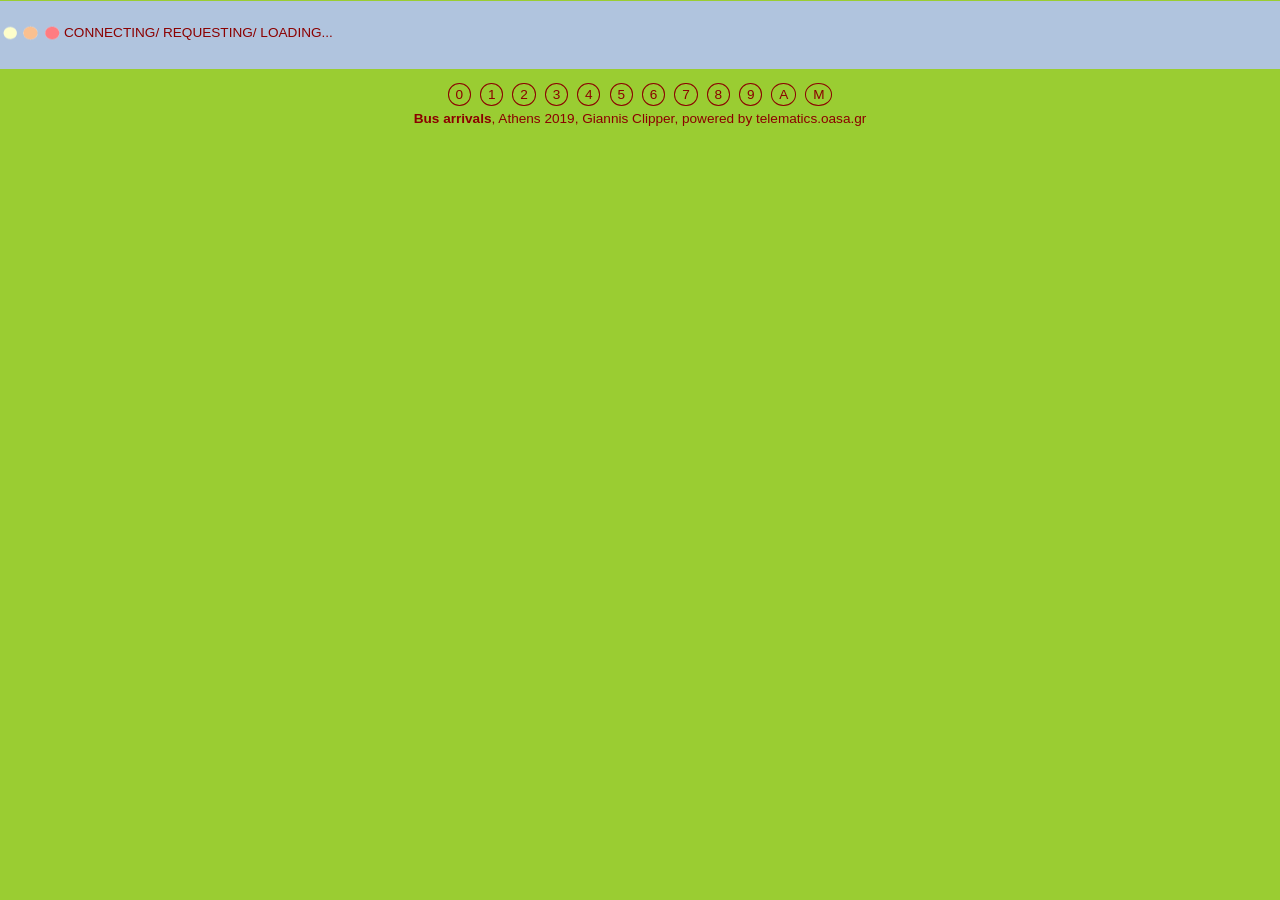
<file: bus-arrivals/index.html>
<!DOCTYPE html>
<html>
<head>
  <meta charset="UTF-8">
  <title>Bus Arrivals</title>
  <link rel="stylesheet" type="text/css" href="style.css">
  <script src='./bus-arrivals.js'></script>
</head>

<body>
  <header>
  </header>

  <section id='data'>
    <ul></ul>
  </section>

  <section id='mem'>
      <ul></ul>
  </section>  
  
  <footer>
    <p class="menu">
      <a href='#0'>0</a>
      <a href='#1'>1</a>
      <a href='#2'>2</a>
      <a href='#3'>3</a>
      <a href='#4'>4</a>
      <a href='#5'>5</a>
      <a href='#6'>6</a>
      <a href='#7'>7</a>
      <a href='#8'>8</a>
      <a href='#9'>9</a>
      <a href='#Α'>A</a>
      <a href='#mem'>M</a>
    </p>
    <p class="info">
        <h1>Bus arrivals</h1>, Athens 2019, Giannis Clipper, powered by <a href="http://telematics.oasa.gr" target="_blank">telematics.oasa.gr</a>
    </p>
  </footer>

  <script>
    document.addEventListener("DOMContentLoaded", ()=> {
      let bus=new BusArrivals(document.body.querySelector('section#data'), document.body.querySelector('section#mem'));
      bus.getLines();
      bus.restoreMem();
    });
  </script>
</body>
</html>
</file>
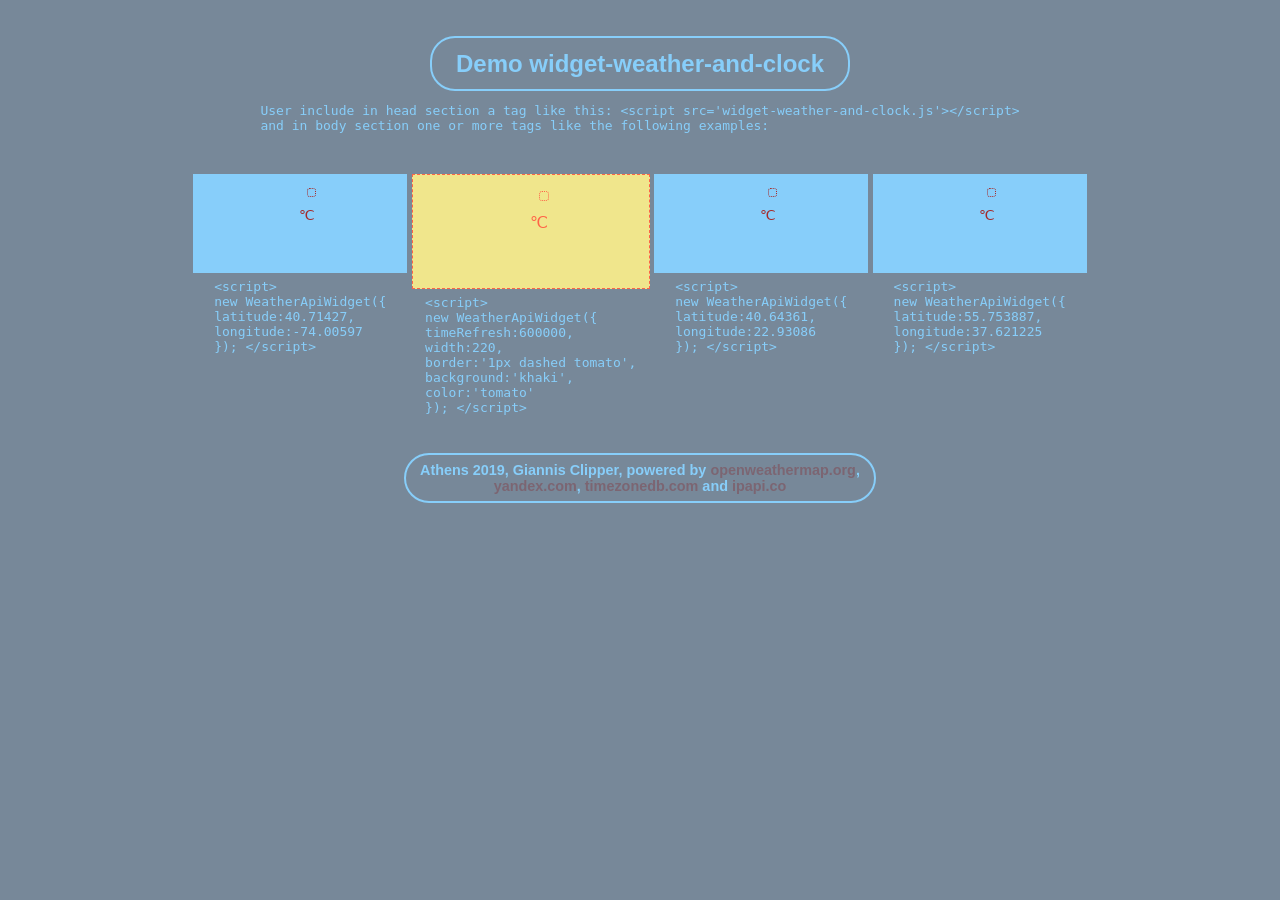
<file: widget-weather-and-clock/index.html>
<!DOCTYPE html>
<html>
<head>
  <meta charset="UTF-8">
  <title>Demo widget-weather-and-clock</title>
  <style>
    body {
      background:lightslategrey;
      font-family:'Trebuchet MS', 'Lucida Sans Unicode', 'Lucida Grande', 'Lucida Sans', Arial, sans-serif;
      color:lightskyblue;
      text-align:center;
    }
    header {
      margin:2em;
    }
    h1 {
      display:inline;
      border:2px solid lightskyblue;
      border-radius:25px;
      padding:0.5em 1em 0.5em 1em;
      font-size:1.5em;
      font-weight:600;
    }
    code {
      display:inline-block;
      padding-top:0.5em;
      text-align:left;
    }

    section {
      width:90%;
      margin-left:auto;
      margin-right:auto;
    }
    .box {
      display:inline-block;
      vertical-align:top;
      margin-top:0.5em;
      margin-bottom:0.5em;
    }

    footer {
      display:inline-block;
      opacity:1;
      border:2px solid lightskyblue;
      border-radius:25px;
      margin:2em;
      font-size:0.9em;
      font-weight:600;
      padding:0.5em 1em 0.5em 1em;
    }
    footer a {
      text-decoration:none;
      opacity:0.25;
    }
    footer a:link, footer a:visited {
    color:darkred;
}
  </style>
  <script src='widget-weather-and-clock.js'></script>
</head>

<body>
  <header>
    <br/><h1>Demo widget-weather-and-clock</h1>
    <br/><br/><code>User include in head section a tag like this: &lt;script src='widget-weather-and-clock.js'&gt;&lt;/script&gt; <br/>and in body section one or more tags like the following examples: </code>
  </header>
  <section>
    <div class='box'>
      <!--New York, default refresh every 15'-->
      <script>new WeatherApiWidget({latitude:40.71427, longitude:-74.00597});</script>
      <br><code>&lt;script&gt;
      <br/>new WeatherApiWidget({
      <br/>latitude:40.71427, 
      <br/>longitude:-74.00597
      <br/>}); &lt;/script&gt;</code>
    </div>
    <div class='box'>
      <!--Auto (from IP), set refresh every 10'-->
      <script>new WeatherApiWidget({timeRefresh:600000, width:220, border:'1px dashed tomato', background:'khaki', color:'tomato'});</script>
      <br><code>&lt;script&gt;
      <br/>new WeatherApiWidget({
      <br/>timeRefresh:600000, 
      <br/>width:220, 
      <br/>border:'1px dashed tomato',
      <br/>background:'khaki', 
      <br/>color:'tomato'
      <br/>}); &lt;/script&gt;</code>
    </div>
    <div class='box'>
      <!--Thessaloniki, default refresh every 15'-->
      <script>new WeatherApiWidget({latitude:40.64361, longitude:22.93086});</script>
      <br><code>&lt;script&gt;
      <br/>new WeatherApiWidget({
      <br/>latitude:40.64361, 
      <br/>longitude:22.93086
      <br/>}); &lt;/script&gt;</code>
    </div>
    <div class='box'>
      <!--Moscow, default refresh every 15'-->
      <script>new WeatherApiWidget({latitude:55.753887, longitude:37.621225});</script>
      <br><code>&lt;script&gt;
      <br/>new WeatherApiWidget({
      <br/>latitude:55.753887, 
      <br/>longitude:37.621225
      <br/>}); &lt;/script&gt;</code>    
    </div>
    </section>
  <footer>
    Athens 2019, Giannis Clipper, powered by <a href='https://openweathermap.org/api'>openweathermap.org</a>,
    <br/><a href='https://tech.yandex.com/translate/'>yandex.com</a>, <a href='https://timezonedb.com/api'>timezonedb.com</a> and <a href='https://ipapi.co/'>ipapi.co</a>
  </footer>
</body>
</html>
</file>
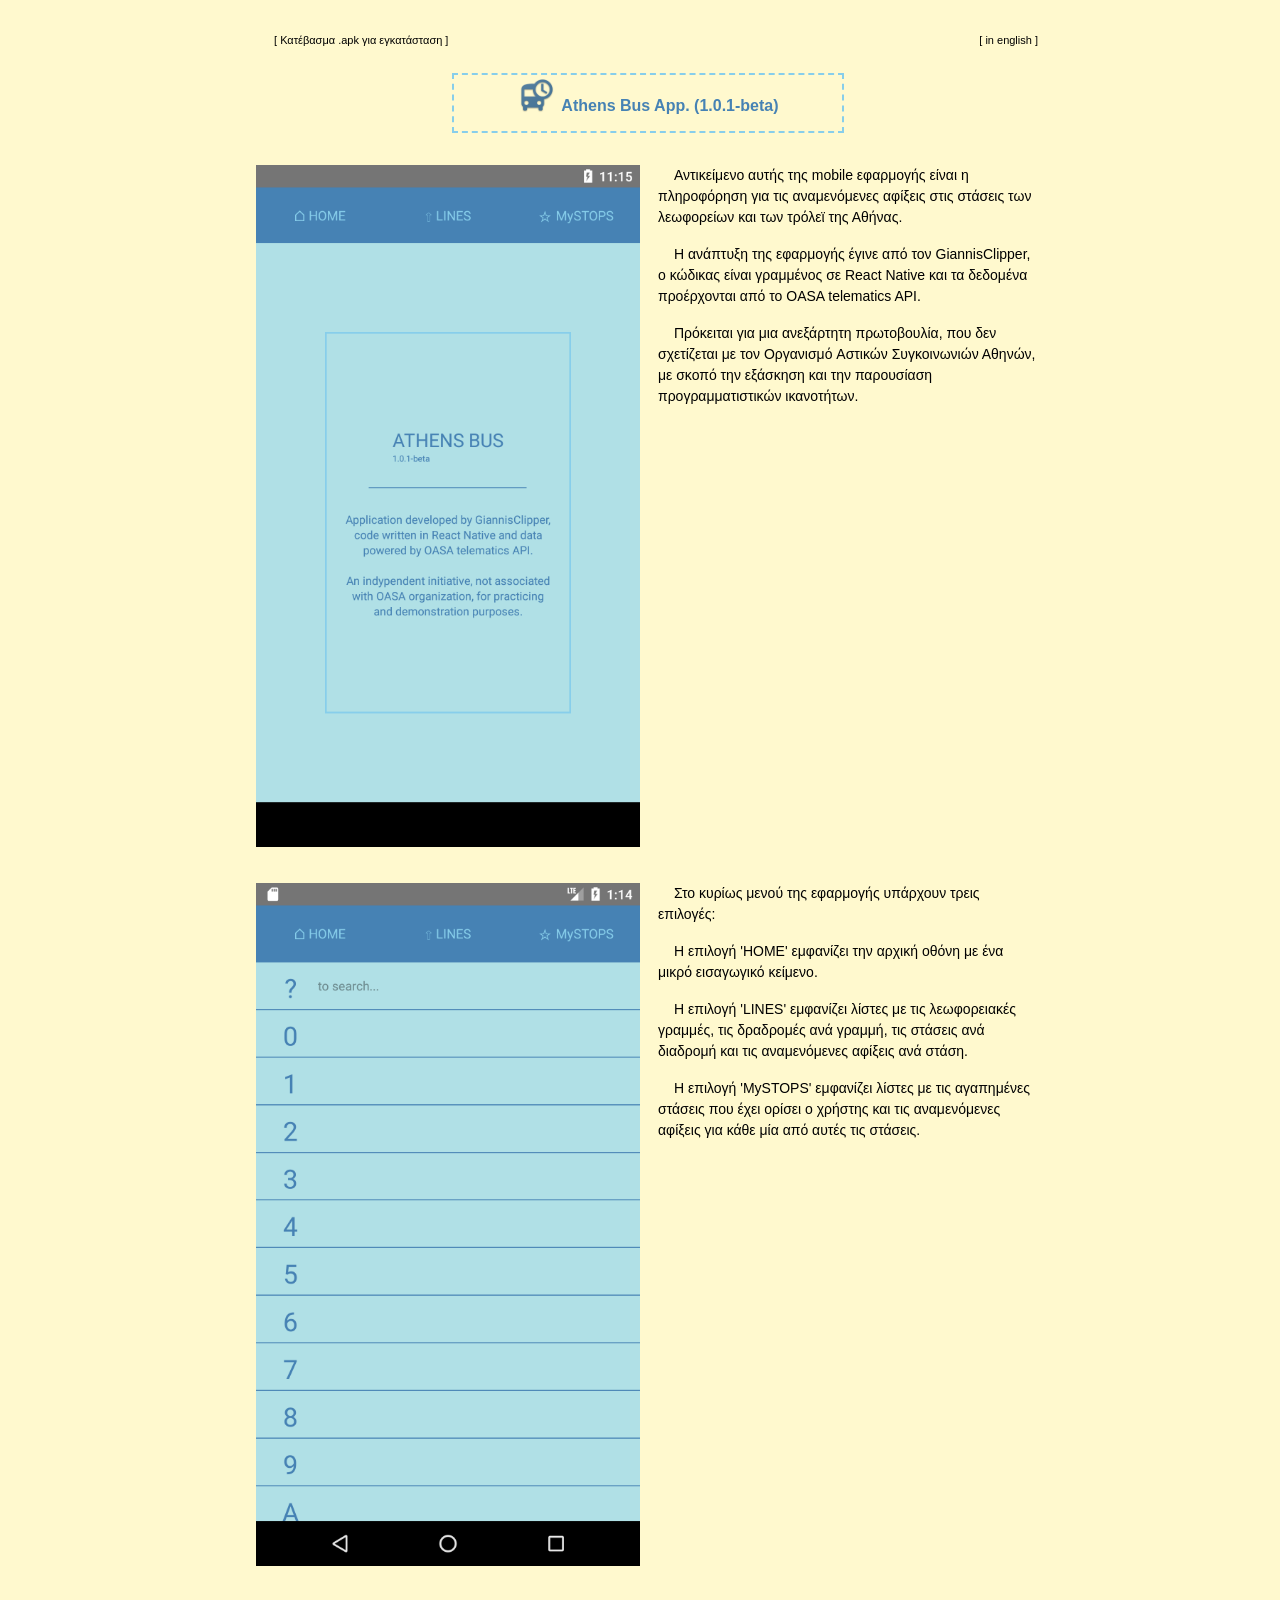
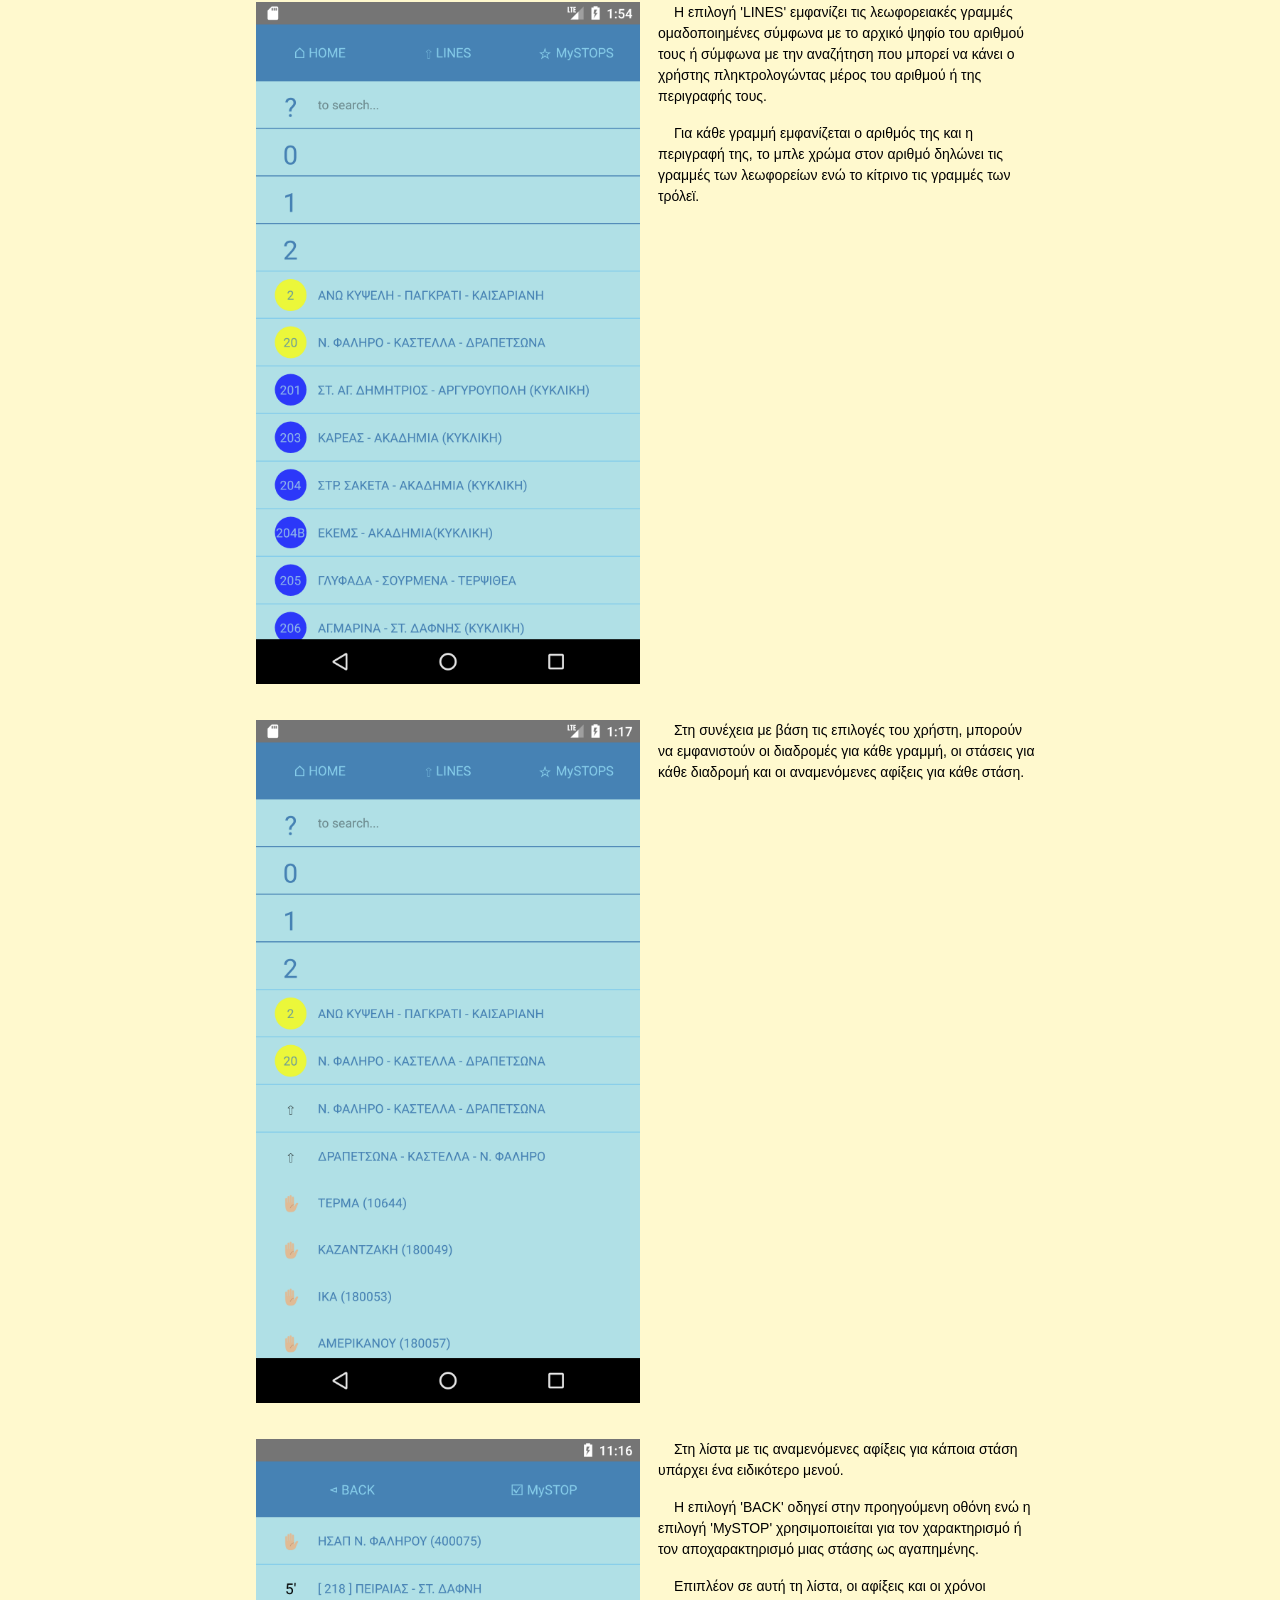
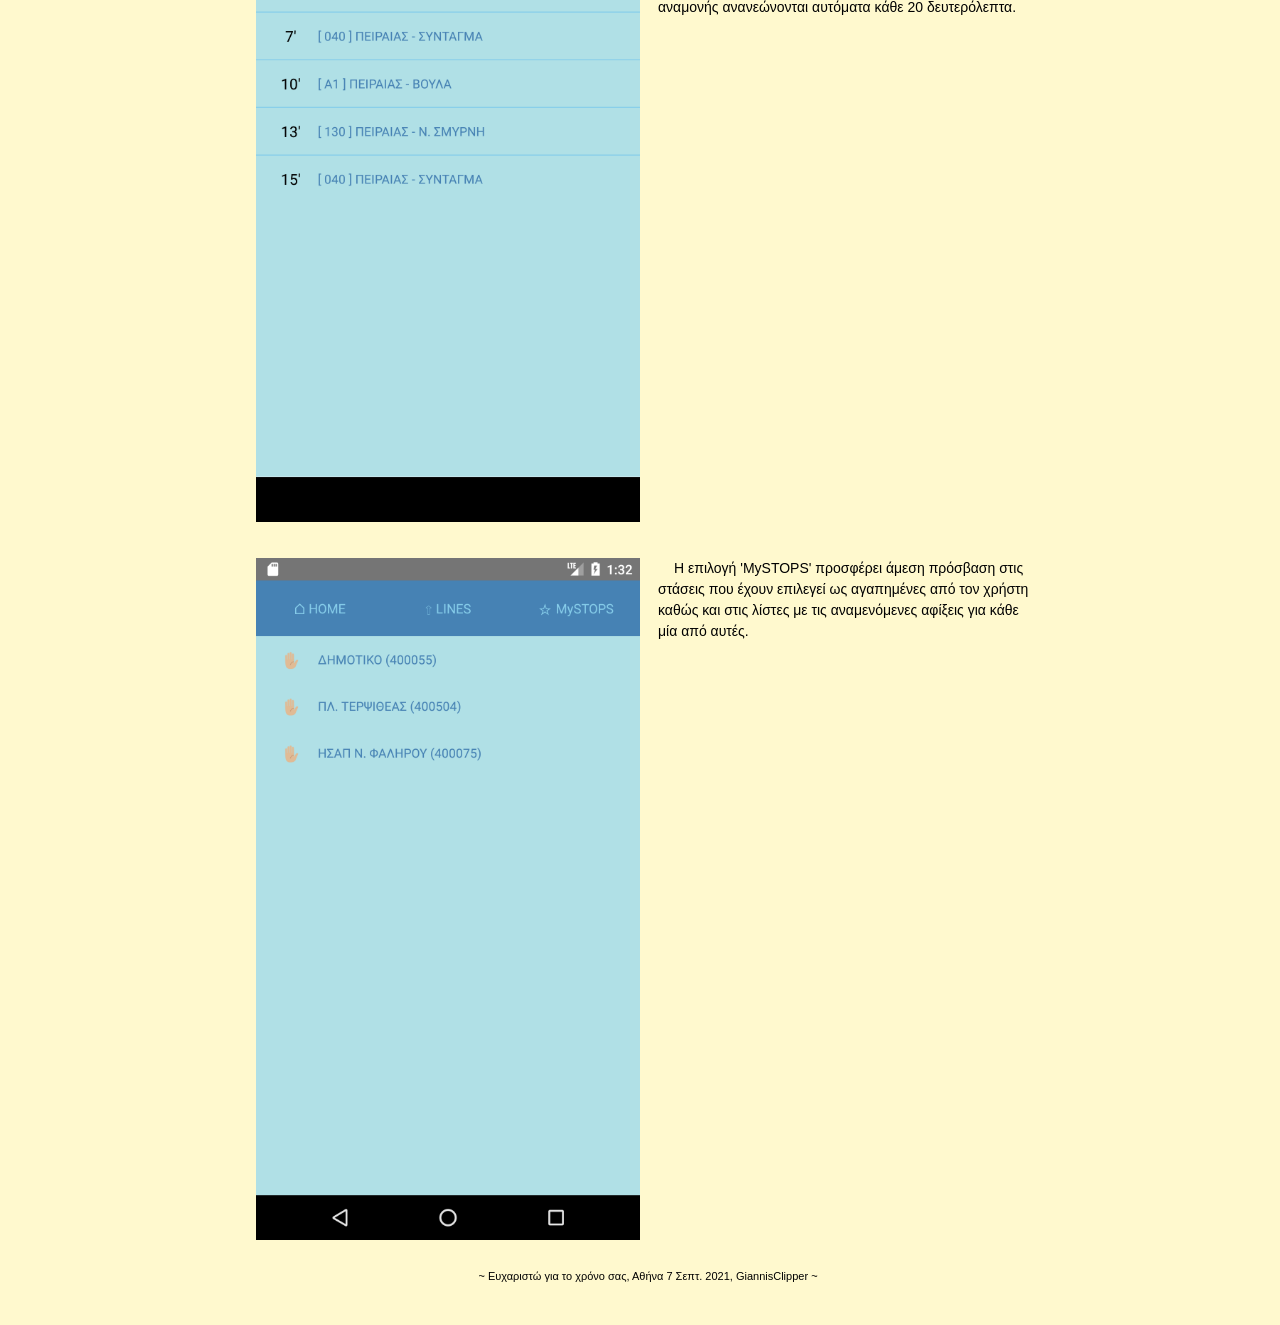
<file: athens-bus-app/demo-el.html>
<!DOCTYPE html>
<html>
<head>
    <meta charset="UTF-8">
    <title>Athens Bus App.</title>
    <link rel="stylesheet" href="style.css">
</head>
<body>
    <div class='list'>
        <div class='row'>
            <div class='item'>
                <div class='text download'>
                    [ <a href="https://github.com/GiannisClipper/athens-bus-app/raw/main/apk/athens-bus-app_1.0.1-beta.apk"> Κατέβασμα .apk για εγκατάσταση </a> ]
                </div>
            </div>
            <div class='item'>
                <div class='text language'>
                    [ <a href="./demo-en.html"> in english </a> ]
                </div>
            </div>
        </div>

        <div class='row'>
            <div class='text header'>
                <img src="./img/icon.png" width='40' />
                Athens Bus App. (1.0.1-beta)
            </div>
        </div>

        <div class='row'>
            <div class='item'>
                <img src="./img/screenshot_1.png" width="384px" />
            </div>
            <div class='item'>
                <div class='text'>
                    Αντικείμενο αυτής της mobile εφαρμογής είναι η πληροφόρηση για τις αναμενόμενες αφίξεις στις στάσεις των λεωφορείων και των τρόλεϊ της Αθήνας.
                </div>
                <div class='text'>
                    Η ανάπτυξη της εφαρμογής έγινε από τον GiannisClipper, ο κώδικας είναι γραμμένος σε React Native και τα δεδομένα προέρχονται από το OASA telematics API.
                </div>
                <div class='text'>
                    Πρόκειται για μια ανεξάρτητη πρωτοβουλία, που δεν σχετίζεται με τον Oργανισμό Aστικών Συγκοινωνιών Αθηνών, με σκοπό την εξάσκηση και την παρουσίαση προγραμματιστικών ικανοτήτων.
                </div>
            </div>
        </div>

        <div class='row'>
            <div class='item'>
                <img src="./img/screenshot_2.png" width="384px" />
            </div>
            <div class='item'>
                <div class='text'>
                    Στο κυρίως μενού της εφαρμογής υπάρχουν τρεις επιλογές:
                </div>
                <div class='text'>
                    Η επιλογή 'HOME' εμφανίζει την αρχική οθόνη με ένα μικρό εισαγωγικό κείμενο. 
                </div>
                <div class='text'>
                    Η επιλογή 'LINES' εμφανίζει λίστες με τις λεωφορειακές γραμμές, τις δραδρομές ανά γραμμή, τις στάσεις ανά διαδρομή και τις αναμενόμενες αφίξεις ανά στάση.
                </div>
                <div class='text'>
                     Η επιλογή 'MySTOPS' εμφανίζει λίστες με τις αγαπημένες στάσεις που έχει ορίσει ο χρήστης και τις αναμενόμενες αφίξεις για κάθε μία από αυτές τις στάσεις.
                </div>
            </div>
        </div>

        <div class='row'>
            <div class='item'>
                <img src="./img/screenshot_3.png" width="384px" />
            </div>
            <div class='item'>
                <div class='text'>
                    Η επιλογή 'LINES' εμφανίζει τις λεωφορειακές γραμμές ομαδοποιημένες σύμφωνα με το αρχικό ψηφίο του αριθμού τους ή σύμφωνα με την αναζήτηση που μπορεί να κάνει ο χρήστης πληκτρολογώντας μέρος του αριθμού ή της περιγραφής τους.
                </div>
                <div class='text'>
                    Για κάθε γραμμή εμφανίζεται ο αριθμός της και η περιγραφή της, το μπλε χρώμα στον αριθμό δηλώνει τις γραμμές των λεωφορείων ενώ το κίτρινο τις γραμμές των τρόλεϊ.
                </div>
            </div>
        </div>

        <div class='row'>
            <div class='item'>
                <img src="./img/screenshot_4.png" width="384px" />
            </div>
            <div class='item'>
                <div class='text'>
                    Στη συνέχεια με βάση τις επιλογές του χρήστη, μπορούν να εμφανιστούν οι διαδρομές για κάθε γραμμή, οι στάσεις για κάθε διαδρομή και οι αναμενόμενες αφίξεις για κάθε στάση.
                </div>
            </div>
        </div>

        <div class='row'>
            <div class='item'>
                <img src="./img/screenshot_5.png" width="384px" />
            </div>
            <div class='item'>
                <div class='text'>
                    Στη λίστα με τις αναμενόμενες αφίξεις για κάποια στάση υπάρχει ένα ειδικότερο μενού.
                </div>
                <div class='text'>
                    Η επιλογή 'BACK' οδηγεί στην προηγούμενη οθόνη ενώ η επιλογή 'MySTOP' χρησιμοποιείται για τον χαρακτηρισμό ή τον αποχαρακτηρισμό μιας στάσης ως αγαπημένης.
                </div>
                <div class='text'>
                    Επιπλέον σε αυτή τη λίστα, οι αφίξεις και οι χρόνοι αναμονής ανανεώνονται αυτόματα κάθε 20 δευτερόλεπτα.
                </div>
            </div>
        </div>

        <div class='row'>
            <div class='item'>
                <img src="./img/screenshot_6.png" width="384px" />
            </div>
            <div class='item'>
                <div class='text'>
                    Η επιλογή 'MySTOPS' προσφέρει άμεση πρόσβαση στις στάσεις που έχουν επιλεγεί ως αγαπημένες από τον χρήστη καθώς και στις λίστες με τις αναμενόμενες αφίξεις για κάθε μία από αυτές.
                </div>
            </div>
        </div>

        <div class='row'>
            <div class='text footer'>
                ~ Ευχαριστώ για το χρόνο σας, Αθήνα 7 Σεπτ. 2021, GiannisClipper ~
            </div>
        </div>
    </div>
</body>
</html>
</file>
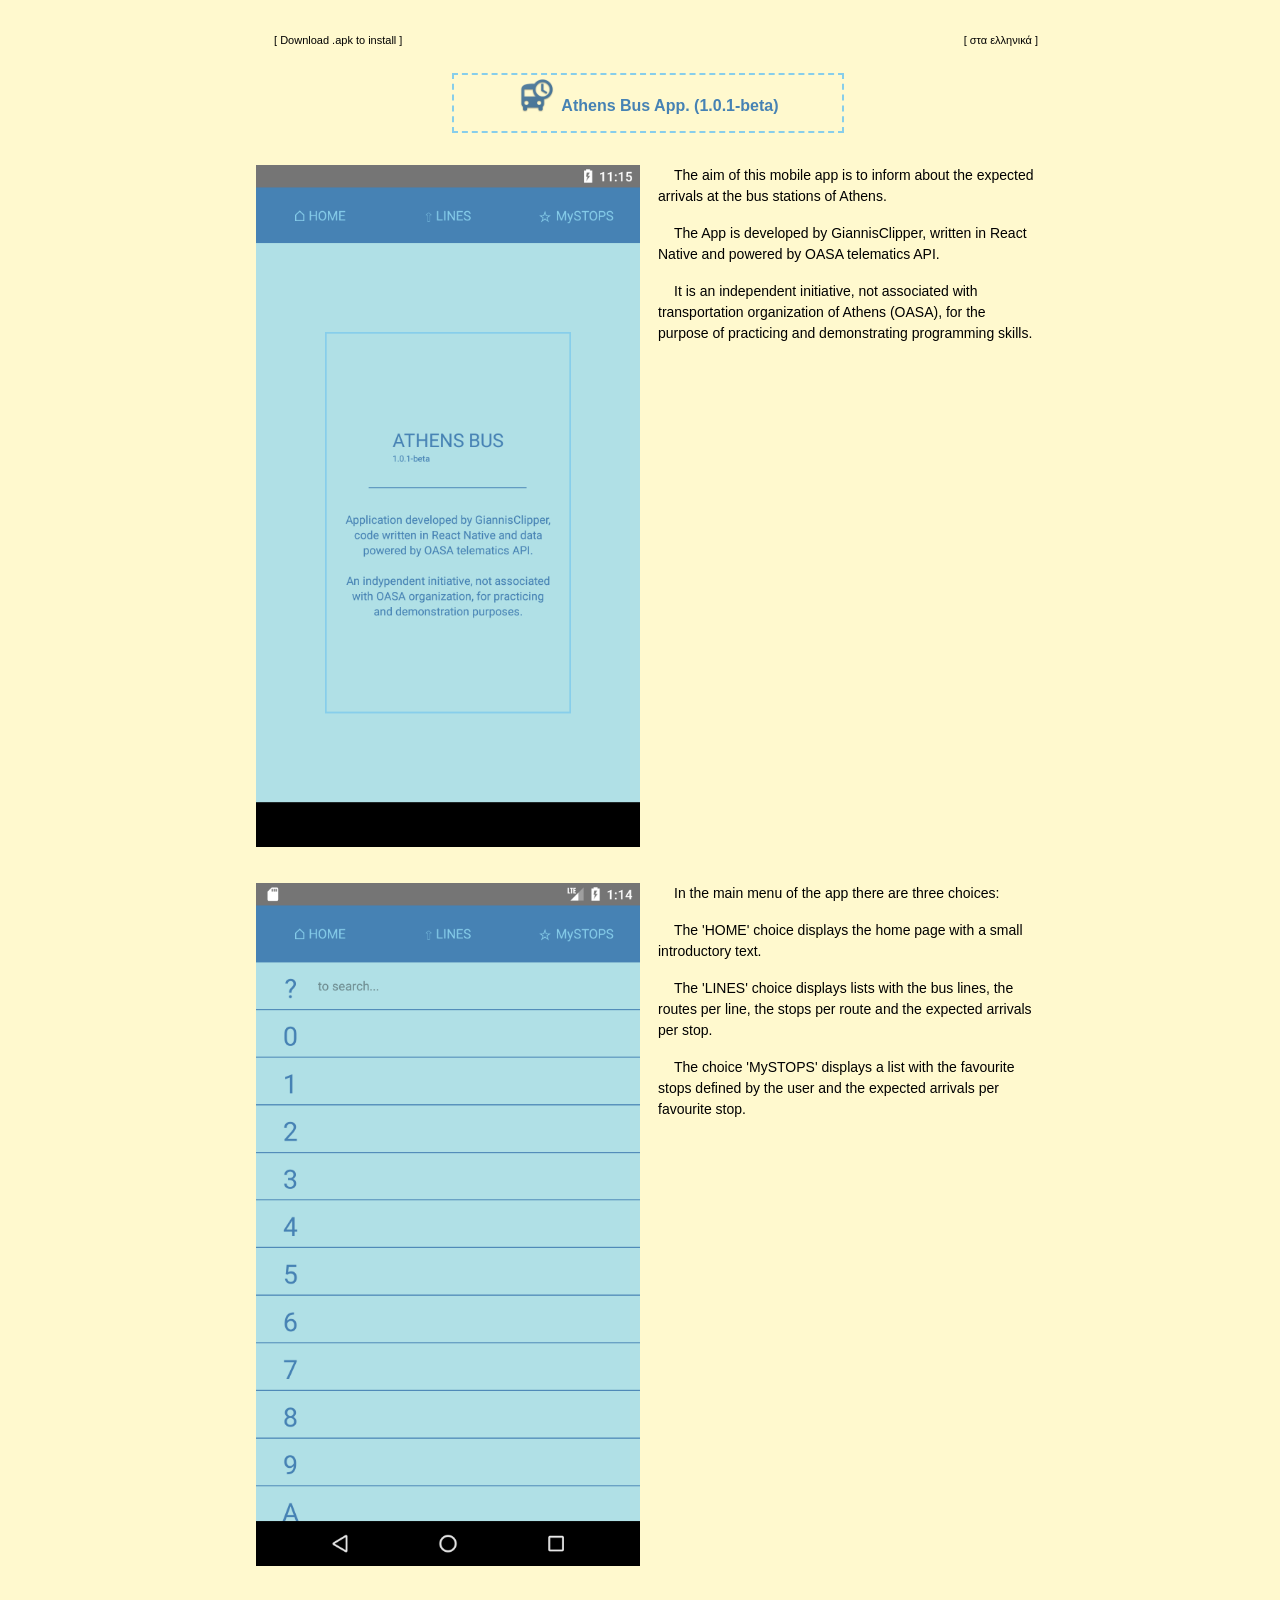
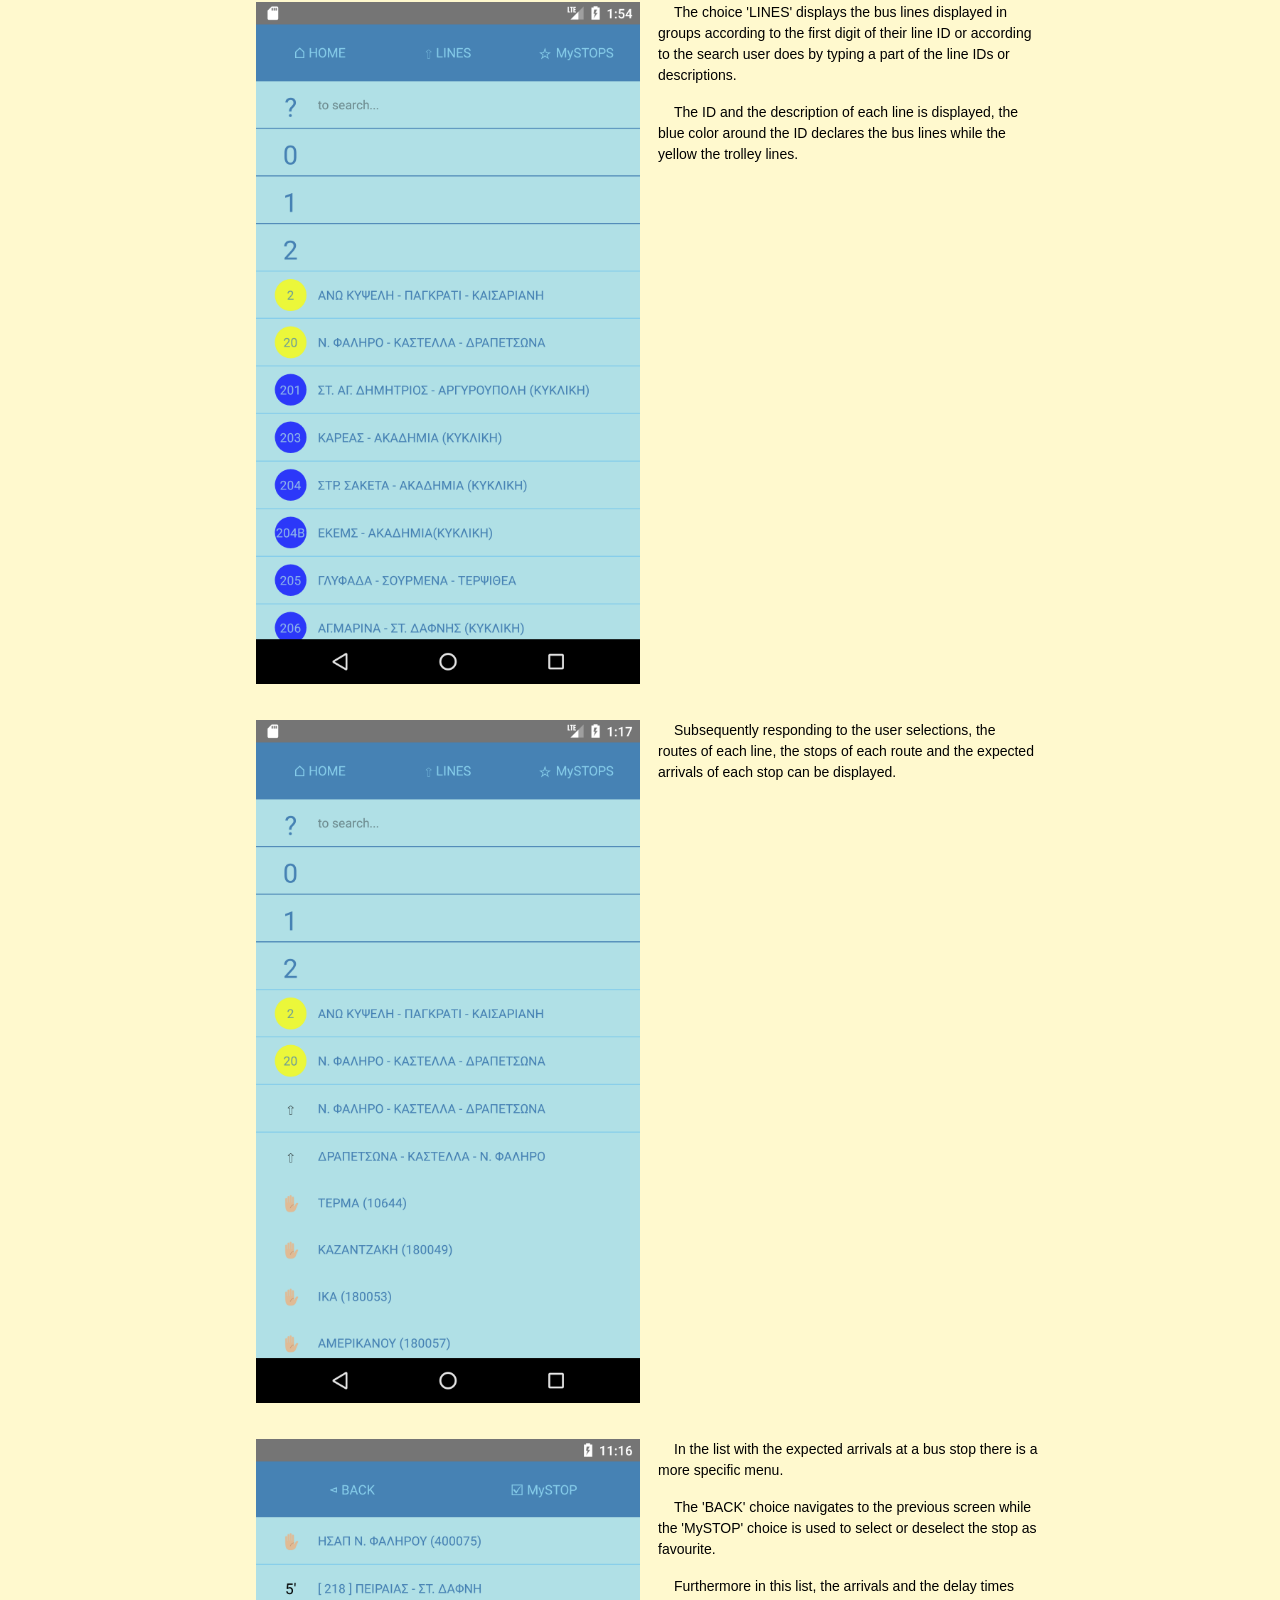
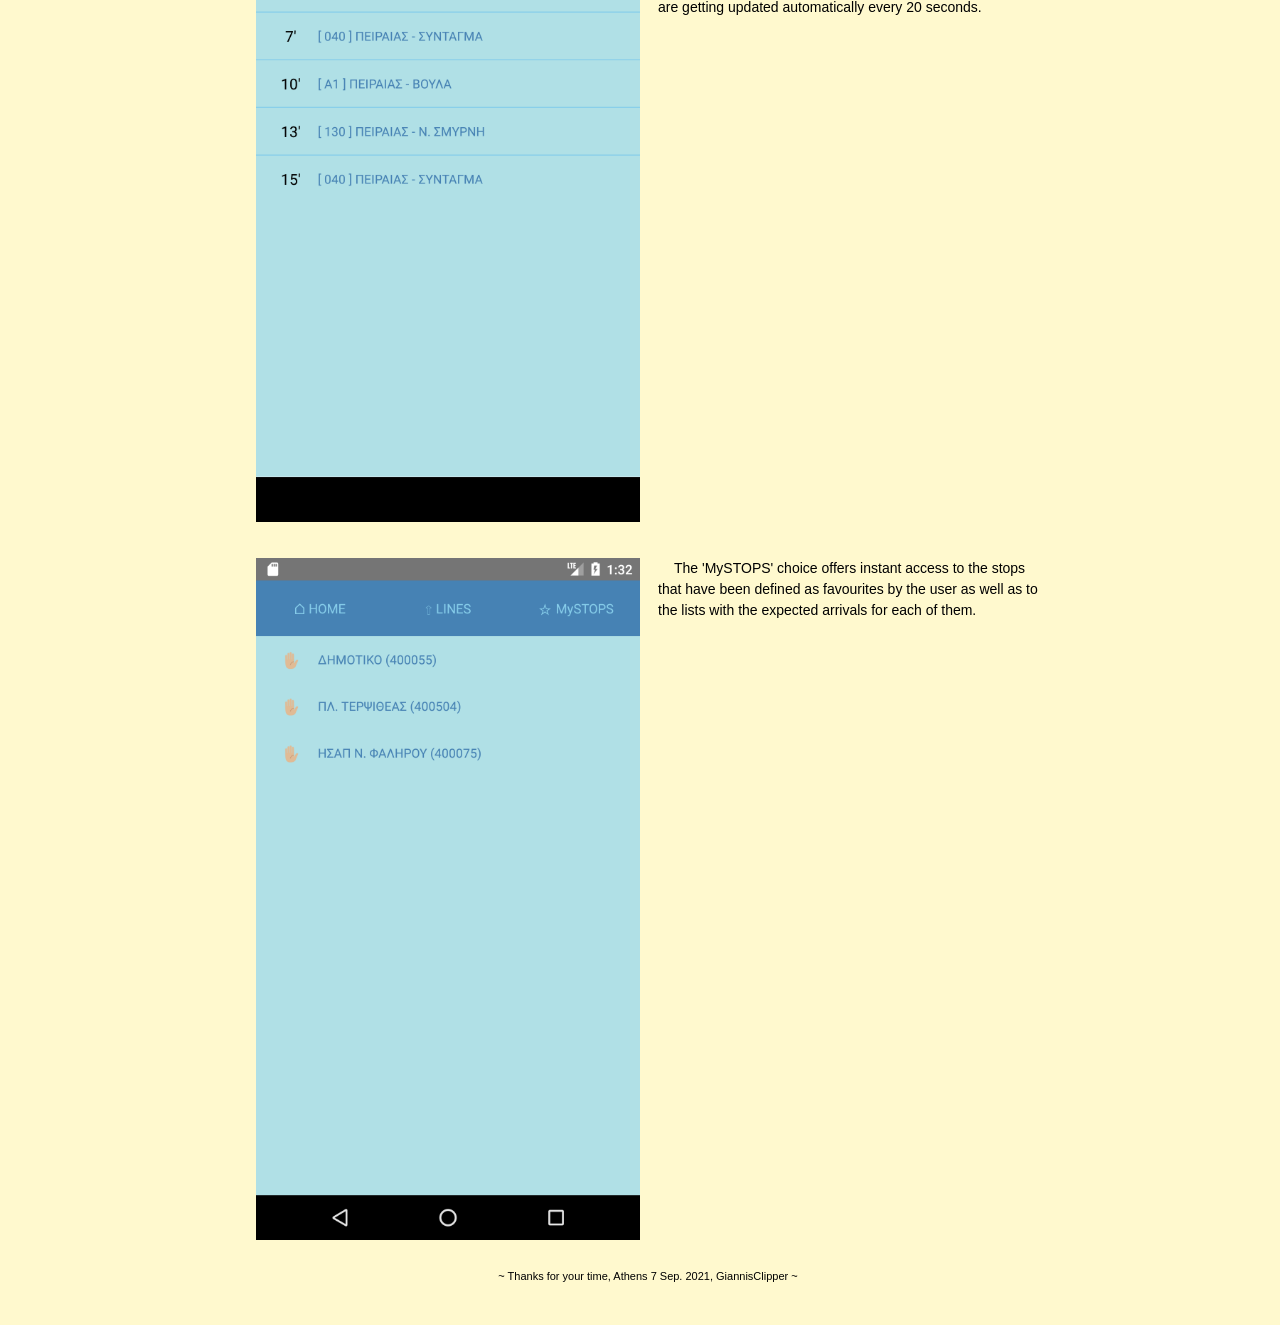
<file: athens-bus-app/demo-en.html>
<!DOCTYPE html>
<html>
<head>
    <meta charset="UTF-8">
    <title>Athens Bus App.</title>
    <link rel="stylesheet" href="style.css">
</head>
<body>
    <div class='list'>
        <div class='row'>
            <div class='item'>
                <div class='text download'>
                    [ <a href="https://github.com/GiannisClipper/athens-bus-app/raw/main/apk/athens-bus-app_1.0.1-beta.apk"> Download .apk to install </a> ]
                </div>
            </div>
            <div class='item'>
                <div class='text language'>
                    [ <a href="./demo-el.html"> στα ελληνικά </a> ]
                </div>
            </div>
        </div>

        <div class='row'>
            <div class='text header'>
                <img src="./img/icon.png" width='40' />
                Athens Bus App. (1.0.1-beta)
            </div>
        </div>

        <div class='row'>
            <div class='item'>
                <img src="./img/screenshot_1.png" width="384px" />
            </div>
            <div class='item'>
                <div class='text'>
                    The aim of this mobile app is to inform about the expected arrivals at the bus stations of Athens.
                </div>
                <div class='text'>
                    The App is developed by GiannisClipper, written in React Native and powered by OASA telematics API.
                </div>
                <div class='text'>
                    It is an independent initiative, not associated with transportation organization of Athens (OASA), for the purpose of practicing and demonstrating programming skills.
                </div>
            </div>
        </div>

        <div class='row'>
            <div class='item'>
                <img src="./img/screenshot_2.png" width="384px" />
            </div>
            <div class='item'>
                <div class='text'>
                    In the main menu of the app there are three choices:
                </div>
                <div class='text'>
                    The 'HOME' choice displays the home page with a small introductory text. 
                </div>
                <div class='text'>
                    The 'LINES' choice displays lists with the bus lines, the routes per line, the stops per route and the expected arrivals per stop. 
                </div>
                <div class='text'>
                    The choice 'MySTOPS' displays a list with the favourite stops defined by the user and the expected arrivals per favourite stop.
                </div>
            </div>
        </div>

        <div class='row'>
            <div class='item'>
                <img src="./img/screenshot_3.png" width="384px" />
            </div>
            <div class='item'>
                <div class='text'>
                    The choice 'LINES' displays the bus lines displayed in groups according to the first digit of their line ID or according to the search user does by typing a part of the line IDs or descriptions. 
                </div>
                <div class='text'>
                    The ID and the description of each line is displayed, the blue color around the ID declares the bus lines while the yellow the trolley lines.
                </div>
            </div>
        </div>

        <div class='row'>
            <div class='item'>
                <img src="./img/screenshot_4.png" width="384px" />
            </div>
            <div class='item'>
                <div class='text'>
                    Subsequently responding to the user selections, the routes of each line, the stops of each route and the expected arrivals of each stop can be displayed.
                </div>
            </div>
        </div>

        <div class='row'>
            <div class='item'>
                <img src="./img/screenshot_5.png" width="384px" />
            </div>
            <div class='item'>
                <div class='text'>
                    In the list with the expected arrivals at a bus stop there is a more specific menu.
                </div>
                <div class='text'>
                    The 'BACK' choice navigates to the previous screen while the 'MySTOP' choice is used to select or deselect the stop as favourite.
                </div>
                <div class='text'>
                    Furthermore in this list, the arrivals and the delay times are getting updated automatically every 20 seconds.
                </div>
            </div>
        </div>

        <div class='row'>
            <div class='item'>
                <img src="./img/screenshot_6.png" width="384px" />
            </div>
            <div class='item'>
                <div class='text'>
                    The 'MySTOPS' choice offers instant access to the stops that have been defined as favourites by the user as well as to the lists with the expected arrivals for each of them.
                </div>
            </div>
        </div>

        <div class='row'>
            <div class='text footer'>
                ~ Thanks for your time, Athens 7 Sep. 2021, GiannisClipper ~
            </div>
        </div>
    </div>
</body>
</html>
</file>
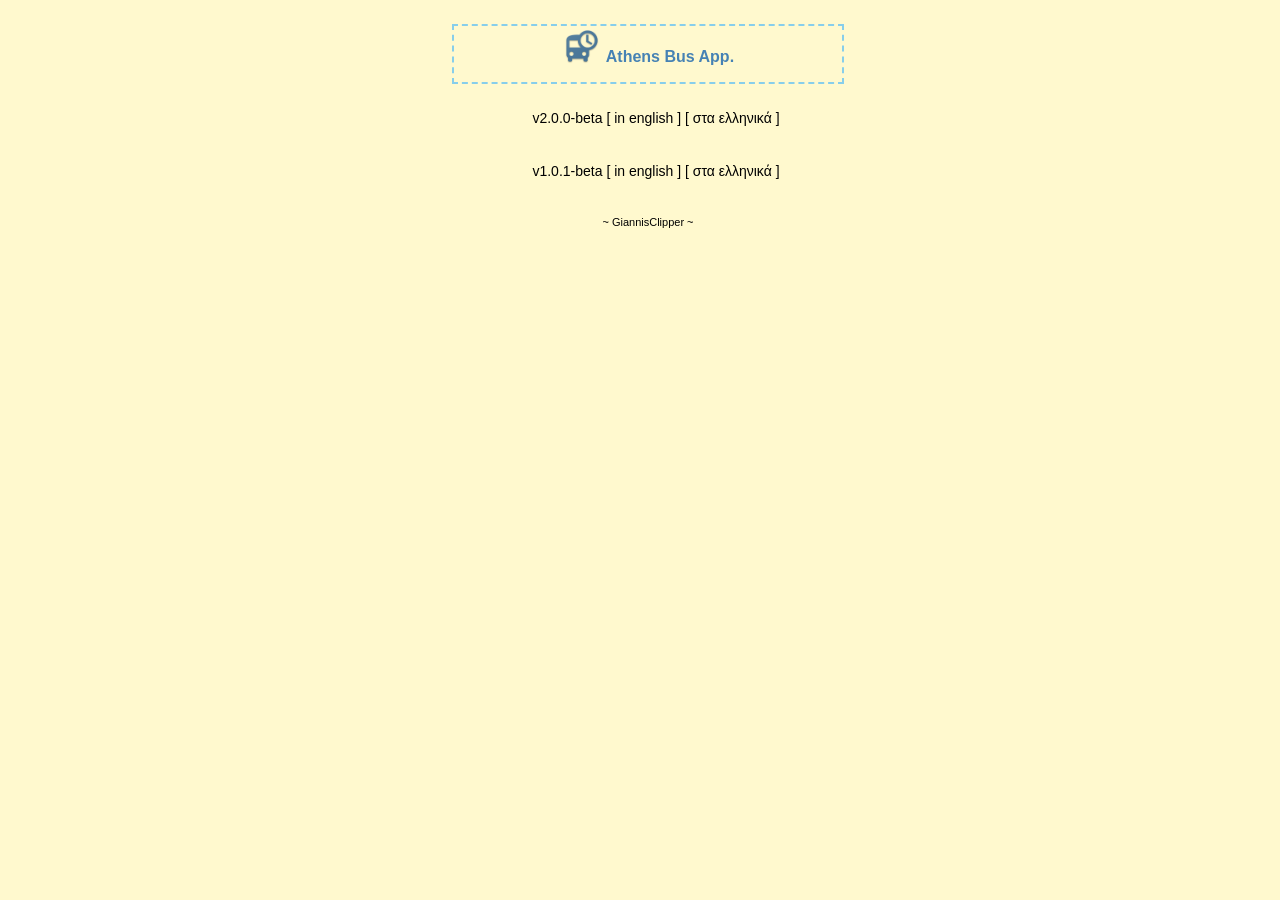
<file: athens-bus-app/demo.html>
<!DOCTYPE html>
<html>
<head>
    <meta charset="UTF-8">
    <title>Athens Bus App.</title>
    <link rel="stylesheet" href="style.css">
</head>
<body>
    <div class='list'>

        <div class='row'>
            <div class='text header'>
                <img src="./img/icon.png" width='40' />
                Athens Bus App.
            </div>
        </div>

        <div class='row'>
                <div class='text'>
                    v2.0.0-beta
                    [ <a href="./v2.0.0-beta/demo-en.html"> in english </a> ]
                    [ <a href="./v2.0.0-beta/demo-el.html"> στα ελληνικά </a> ]
                </div>
        </div>

        <div class='row'>
                <div class='text'>
                    v1.0.1-beta
                    [ <a href="./v1.0.1-beta/demo-en.html"> in english </a> ]
                    [ <a href="./v1.0.1-beta/demo-el.html"> στα ελληνικά </a> ]
                </div>
        </div>

        <div class='row'>
            <div class='text footer'>
                ~ GiannisClipper ~
            </div>
        </div>

    </div>
</body>
</html>
</file>
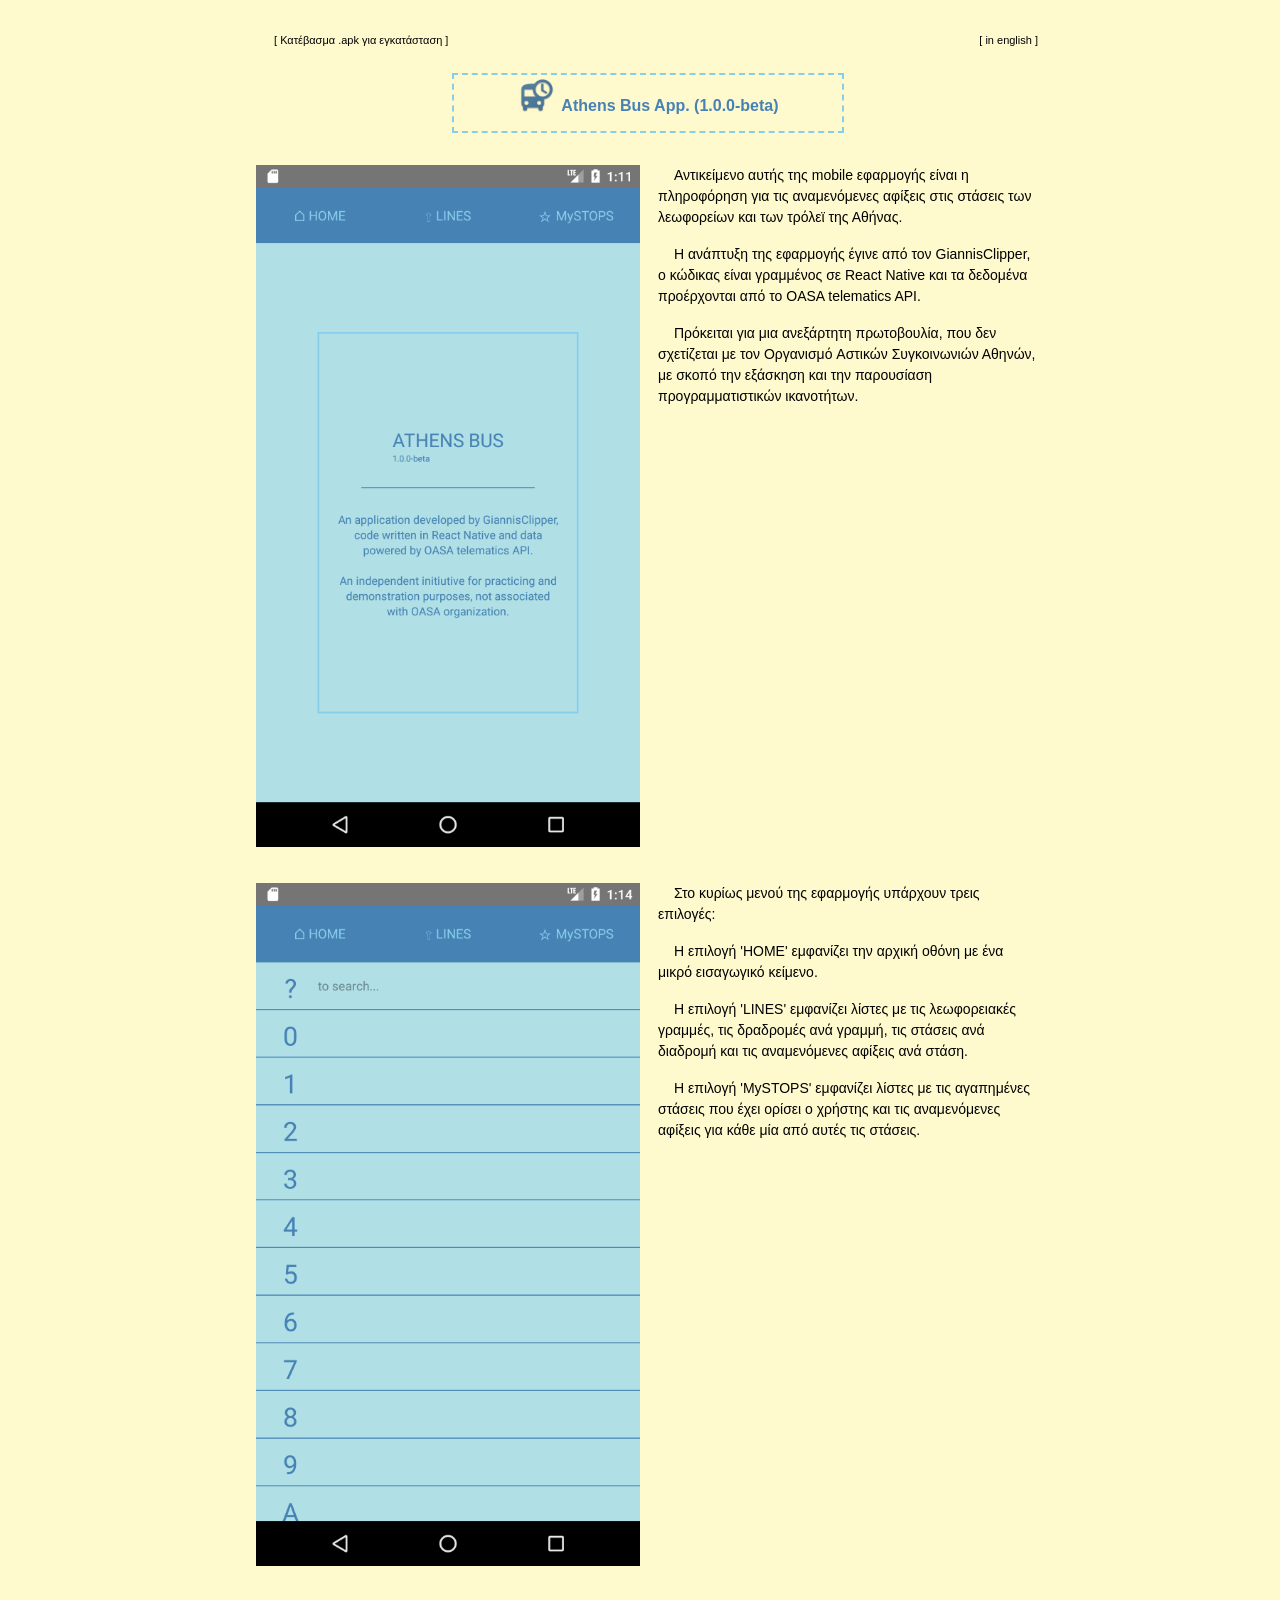
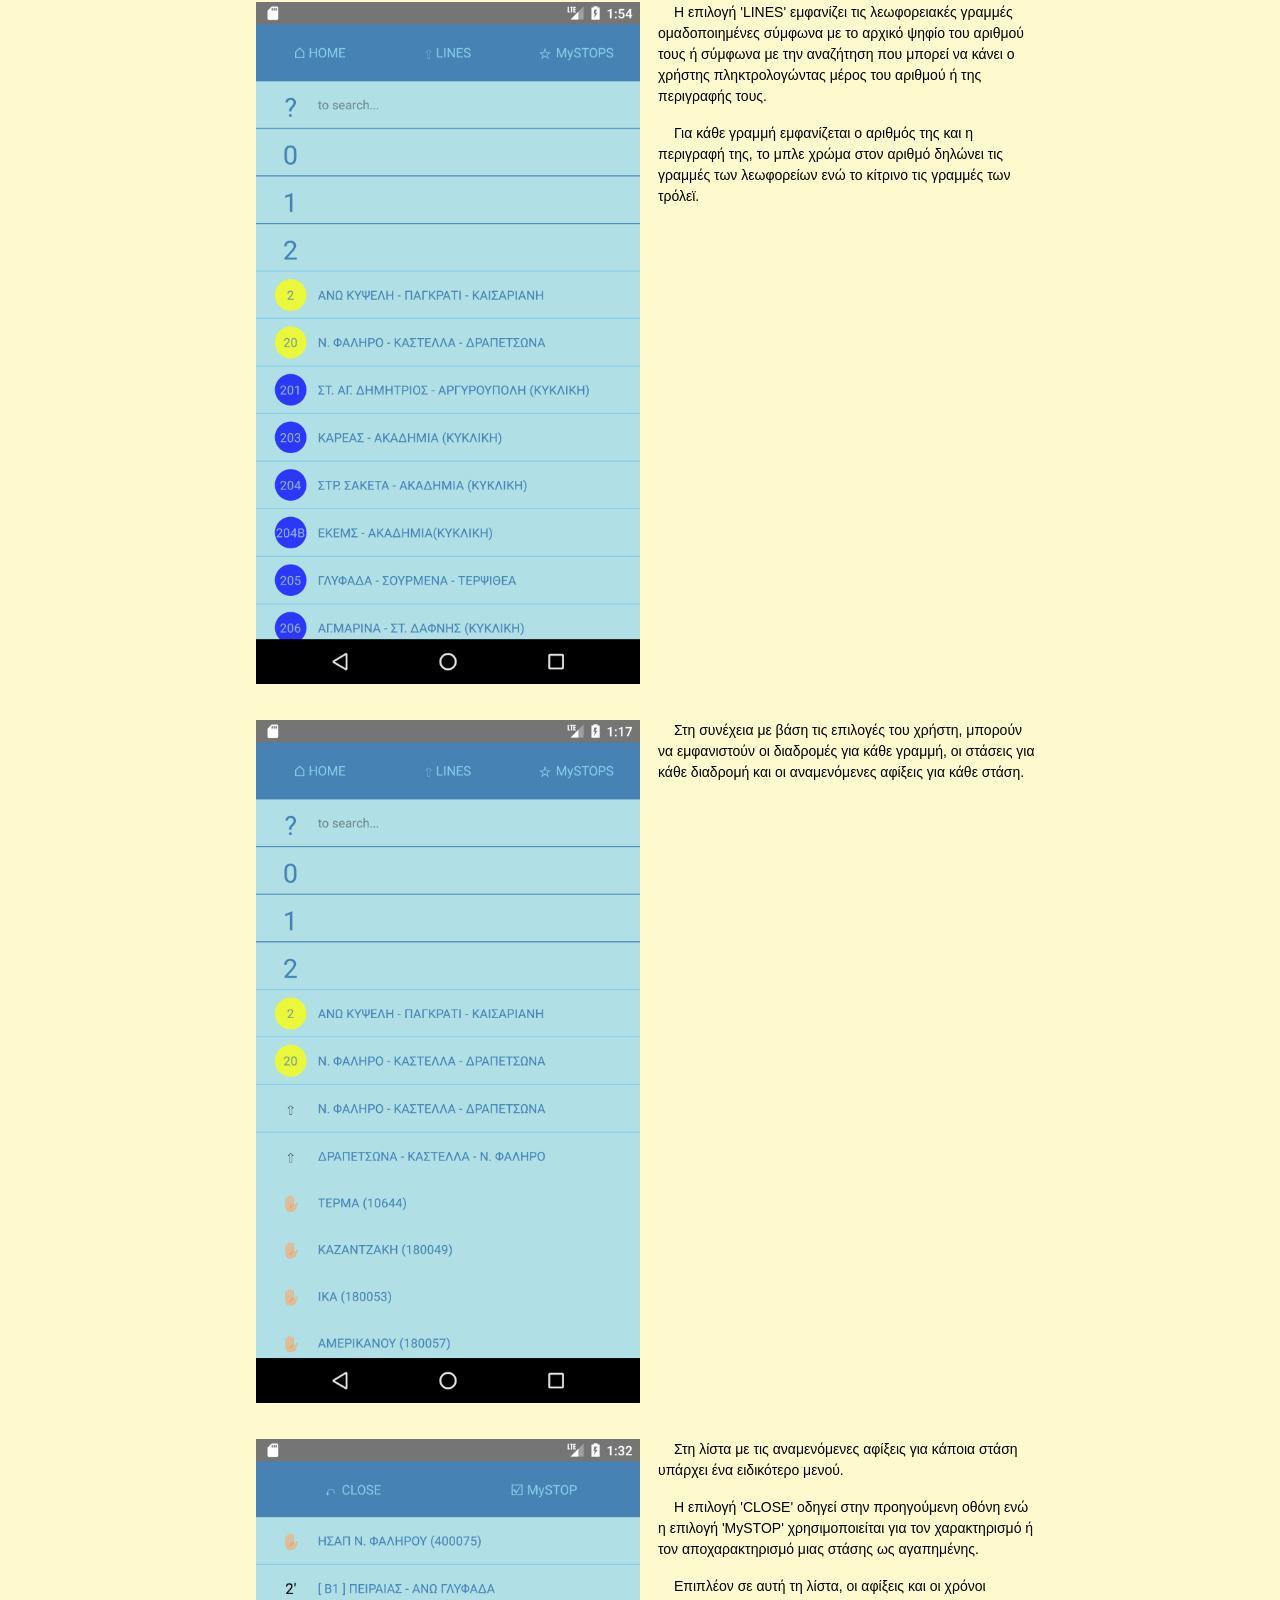
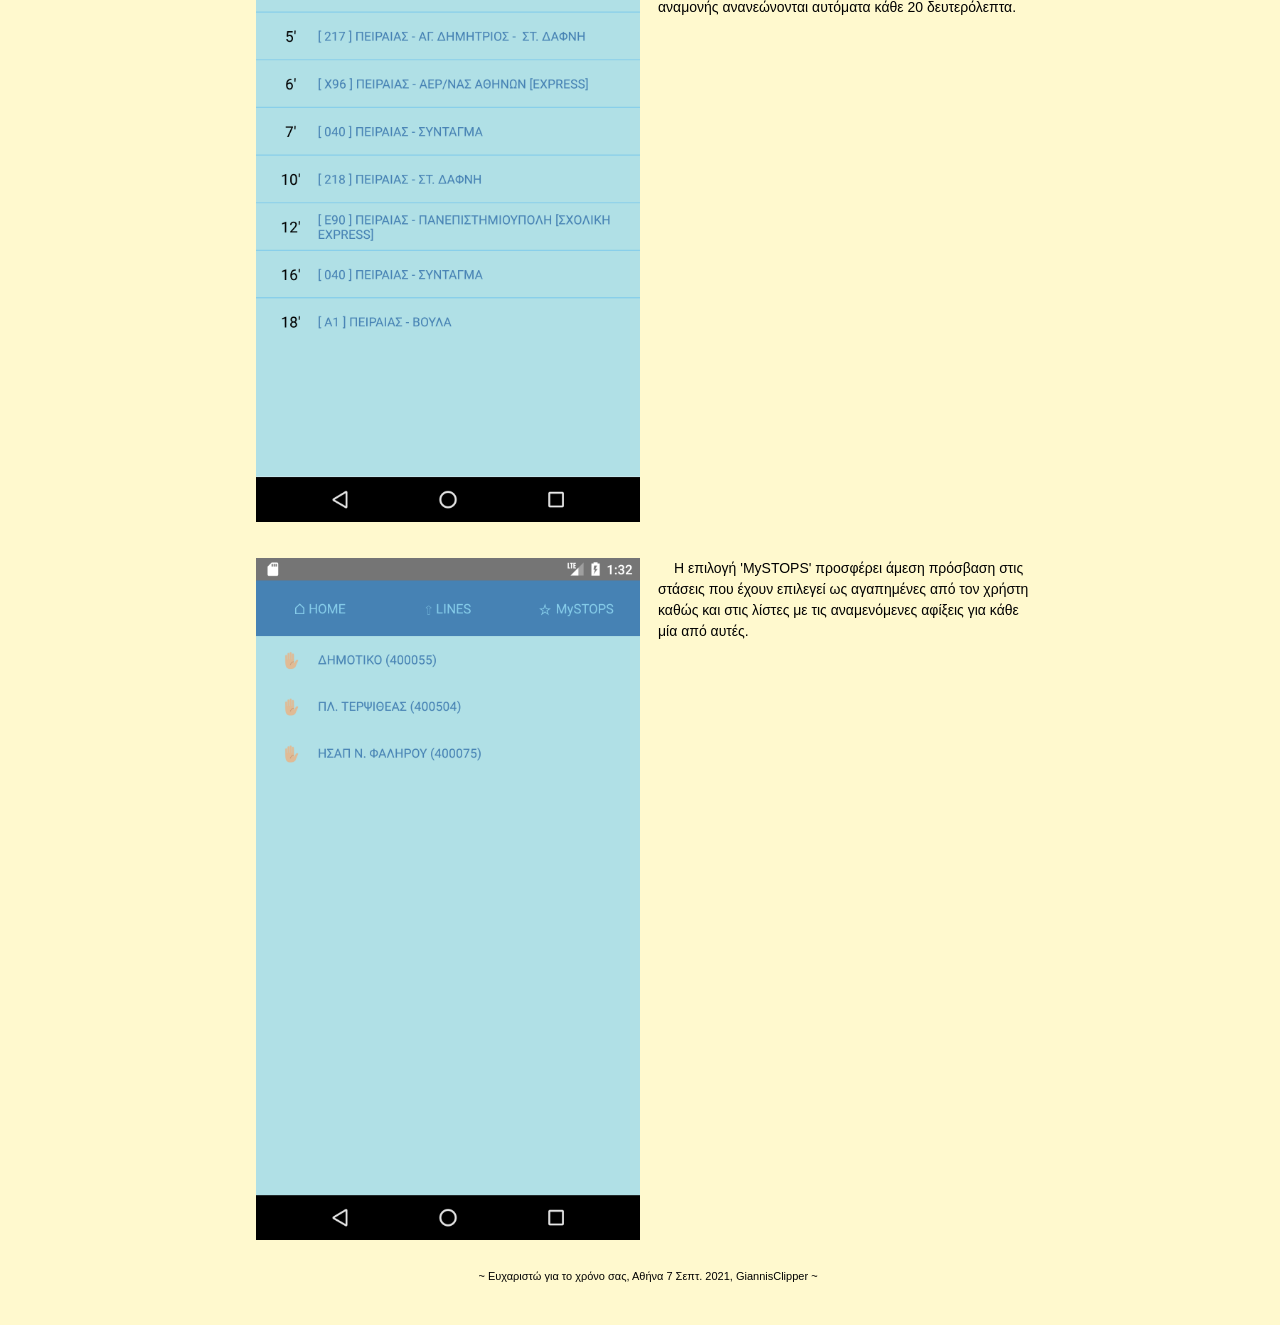
<file: AthensBusApp/demo_el.html>
<!DOCTYPE html>
<html>
<head>
    <meta charset="UTF-8">
    <title>Athens Bus App.</title>
    <link rel="stylesheet" href="style.css">
</head>
<body>
    <div class='list'>
        <div class='row'>
            <div class='item'>
                <div class='text download'>
                    [ <a href="./apk/AthensBusApp.1.0.0-beta.apk"> Κατέβασμα .apk για εγκατάσταση </a> ]
                </div>
            </div>
            <div class='item'>
                <div class='text language'>
                    [ <a href="./demo_en.html"> in english </a> ]
                </div>
            </div>
        </div>

        <div class='row'>
            <div class='text header'>
                <img src="./img/icon.png" width='40' />
                Athens Bus App. (1.0.0-beta)
            </div>
        </div>

        <div class='row'>
            <div class='item'>
                <img src="./img/screenshot_1.png" width="384px" />
            </div>
            <div class='item'>
                <div class='text'>
                    Αντικείμενο αυτής της mobile εφαρμογής είναι η πληροφόρηση για τις αναμενόμενες αφίξεις στις στάσεις των λεωφορείων και των τρόλεϊ της Αθήνας.
                </div>
                <div class='text'>
                    Η ανάπτυξη της εφαρμογής έγινε από τον GiannisClipper, ο κώδικας είναι γραμμένος σε React Native και τα δεδομένα προέρχονται από το OASA telematics API.
                </div>
                <div class='text'>
                    Πρόκειται για μια ανεξάρτητη πρωτοβουλία, που δεν σχετίζεται με τον Oργανισμό Aστικών Συγκοινωνιών Αθηνών, με σκοπό την εξάσκηση και την παρουσίαση προγραμματιστικών ικανοτήτων.
                </div>
            </div>
        </div>

        <div class='row'>
            <div class='item'>
                <img src="./img/screenshot_2.png" width="384px" />
            </div>
            <div class='item'>
                <div class='text'>
                    Στο κυρίως μενού της εφαρμογής υπάρχουν τρεις επιλογές:
                </div>
                <div class='text'>
                    Η επιλογή 'HOME' εμφανίζει την αρχική οθόνη με ένα μικρό εισαγωγικό κείμενο. 
                </div>
                <div class='text'>
                    Η επιλογή 'LINES' εμφανίζει λίστες με τις λεωφορειακές γραμμές, τις δραδρομές ανά γραμμή, τις στάσεις ανά διαδρομή και τις αναμενόμενες αφίξεις ανά στάση.
                </div>
                <div class='text'>
                     Η επιλογή 'MySTOPS' εμφανίζει λίστες με τις αγαπημένες στάσεις που έχει ορίσει ο χρήστης και τις αναμενόμενες αφίξεις για κάθε μία από αυτές τις στάσεις.
                </div>
            </div>
        </div>

        <div class='row'>
            <div class='item'>
                <img src="./img/screenshot_3.png" width="384px" />
            </div>
            <div class='item'>
                <div class='text'>
                    Η επιλογή 'LINES' εμφανίζει τις λεωφορειακές γραμμές ομαδοποιημένες σύμφωνα με το αρχικό ψηφίο του αριθμού τους ή σύμφωνα με την αναζήτηση που μπορεί να κάνει ο χρήστης πληκτρολογώντας μέρος του αριθμού ή της περιγραφής τους.
                </div>
                <div class='text'>
                    Για κάθε γραμμή εμφανίζεται ο αριθμός της και η περιγραφή της, το μπλε χρώμα στον αριθμό δηλώνει τις γραμμές των λεωφορείων ενώ το κίτρινο τις γραμμές των τρόλεϊ.
                </div>
            </div>
        </div>

        <div class='row'>
            <div class='item'>
                <img src="./img/screenshot_4.png" width="384px" />
            </div>
            <div class='item'>
                <div class='text'>
                    Στη συνέχεια με βάση τις επιλογές του χρήστη, μπορούν να εμφανιστούν οι διαδρομές για κάθε γραμμή, οι στάσεις για κάθε διαδρομή και οι αναμενόμενες αφίξεις για κάθε στάση.
                </div>
            </div>
        </div>

        <div class='row'>
            <div class='item'>
                <img src="./img/screenshot_5.png" width="384px" />
            </div>
            <div class='item'>
                <div class='text'>
                    Στη λίστα με τις αναμενόμενες αφίξεις για κάποια στάση υπάρχει ένα ειδικότερο μενού.
                </div>
                <div class='text'>
                    Η επιλογή 'CLOSE' οδηγεί στην προηγούμενη οθόνη ενώ η επιλογή 'MySTOP' χρησιμοποιείται για τον χαρακτηρισμό ή τον αποχαρακτηρισμό μιας στάσης ως αγαπημένης.
                </div>
                <div class='text'>
                    Επιπλέον σε αυτή τη λίστα, οι αφίξεις και οι χρόνοι αναμονής ανανεώνονται αυτόματα κάθε 20 δευτερόλεπτα.
                </div>
            </div>
        </div>

        <div class='row'>
            <div class='item'>
                <img src="./img/screenshot_6.png" width="384px" />
            </div>
            <div class='item'>
                <div class='text'>
                    Η επιλογή 'MySTOPS' προσφέρει άμεση πρόσβαση στις στάσεις που έχουν επιλεγεί ως αγαπημένες από τον χρήστη καθώς και στις λίστες με τις αναμενόμενες αφίξεις για κάθε μία από αυτές.
                </div>
            </div>
        </div>

        <div class='row'>
            <div class='text footer'>
                ~ Ευχαριστώ για το χρόνο σας, Αθήνα 7 Σεπτ. 2021, GiannisClipper ~
            </div>
        </div>
    </div>
</body>
</html>
</file>
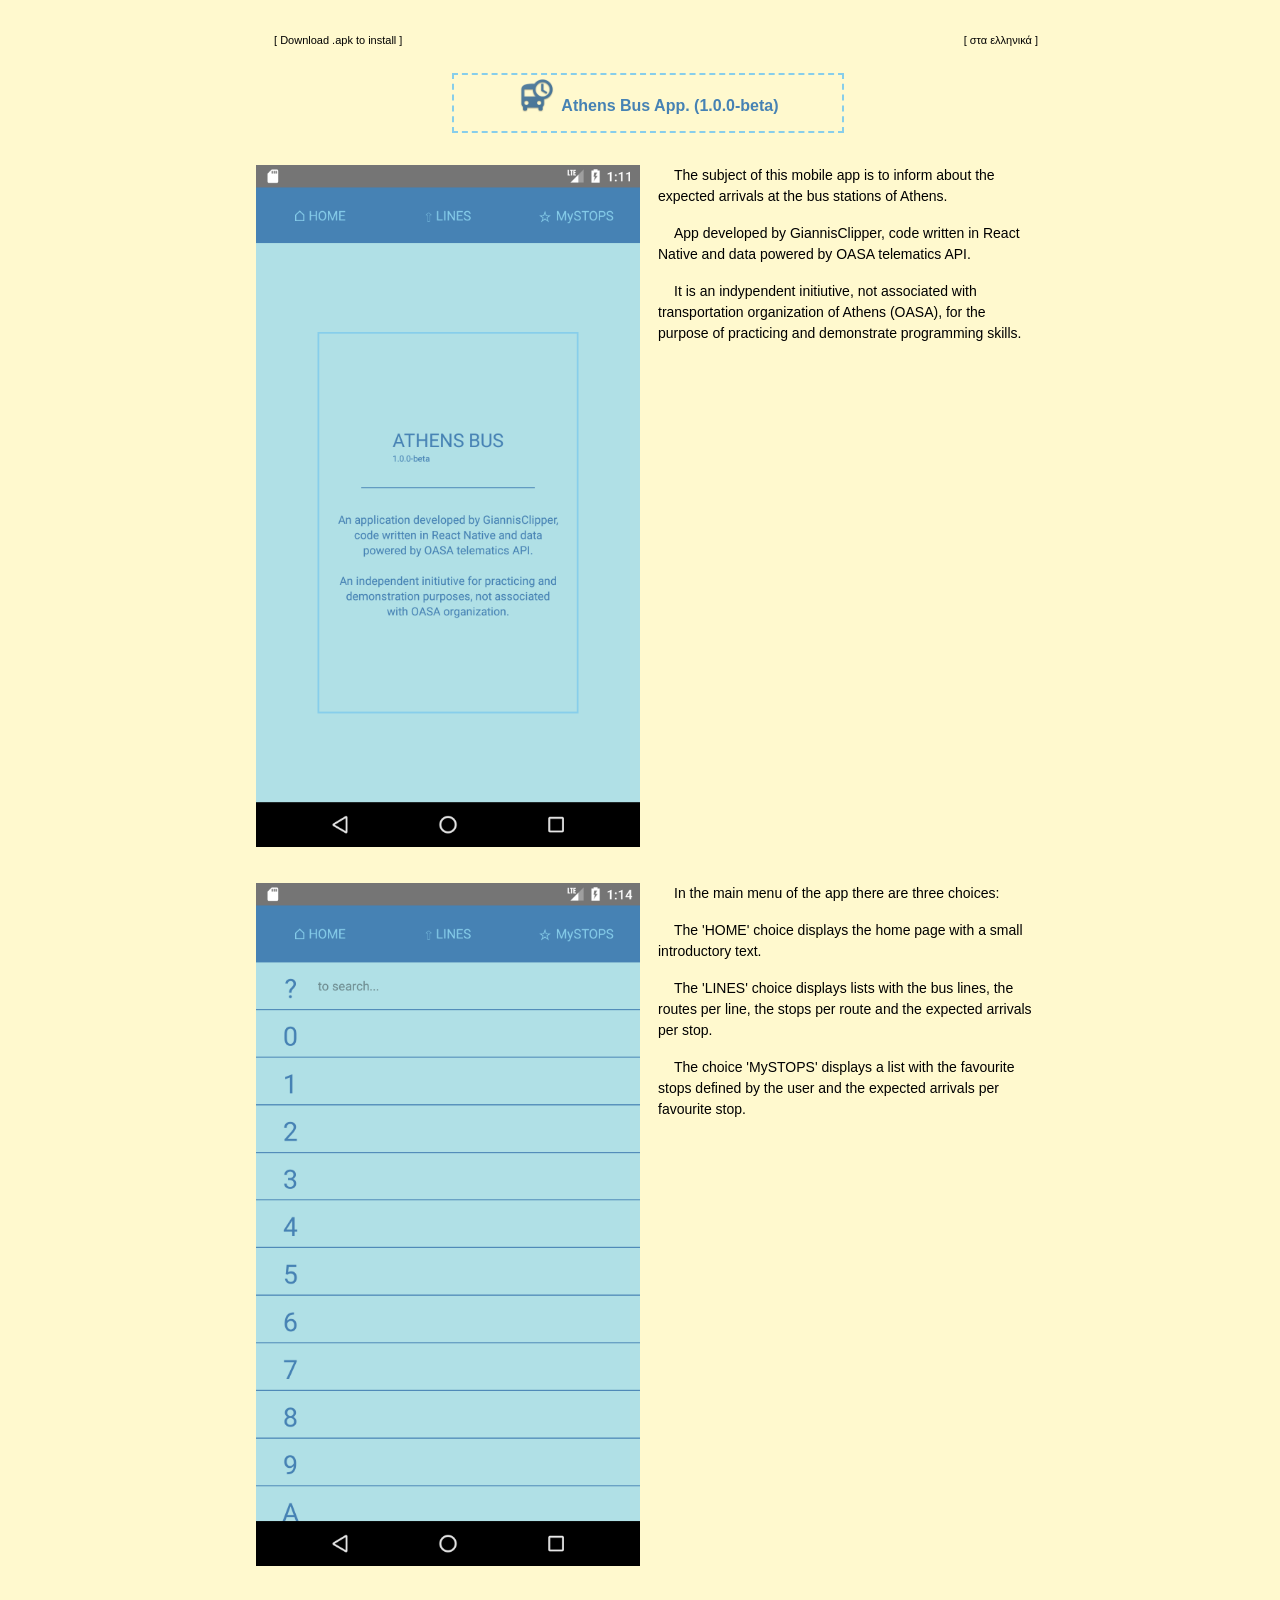
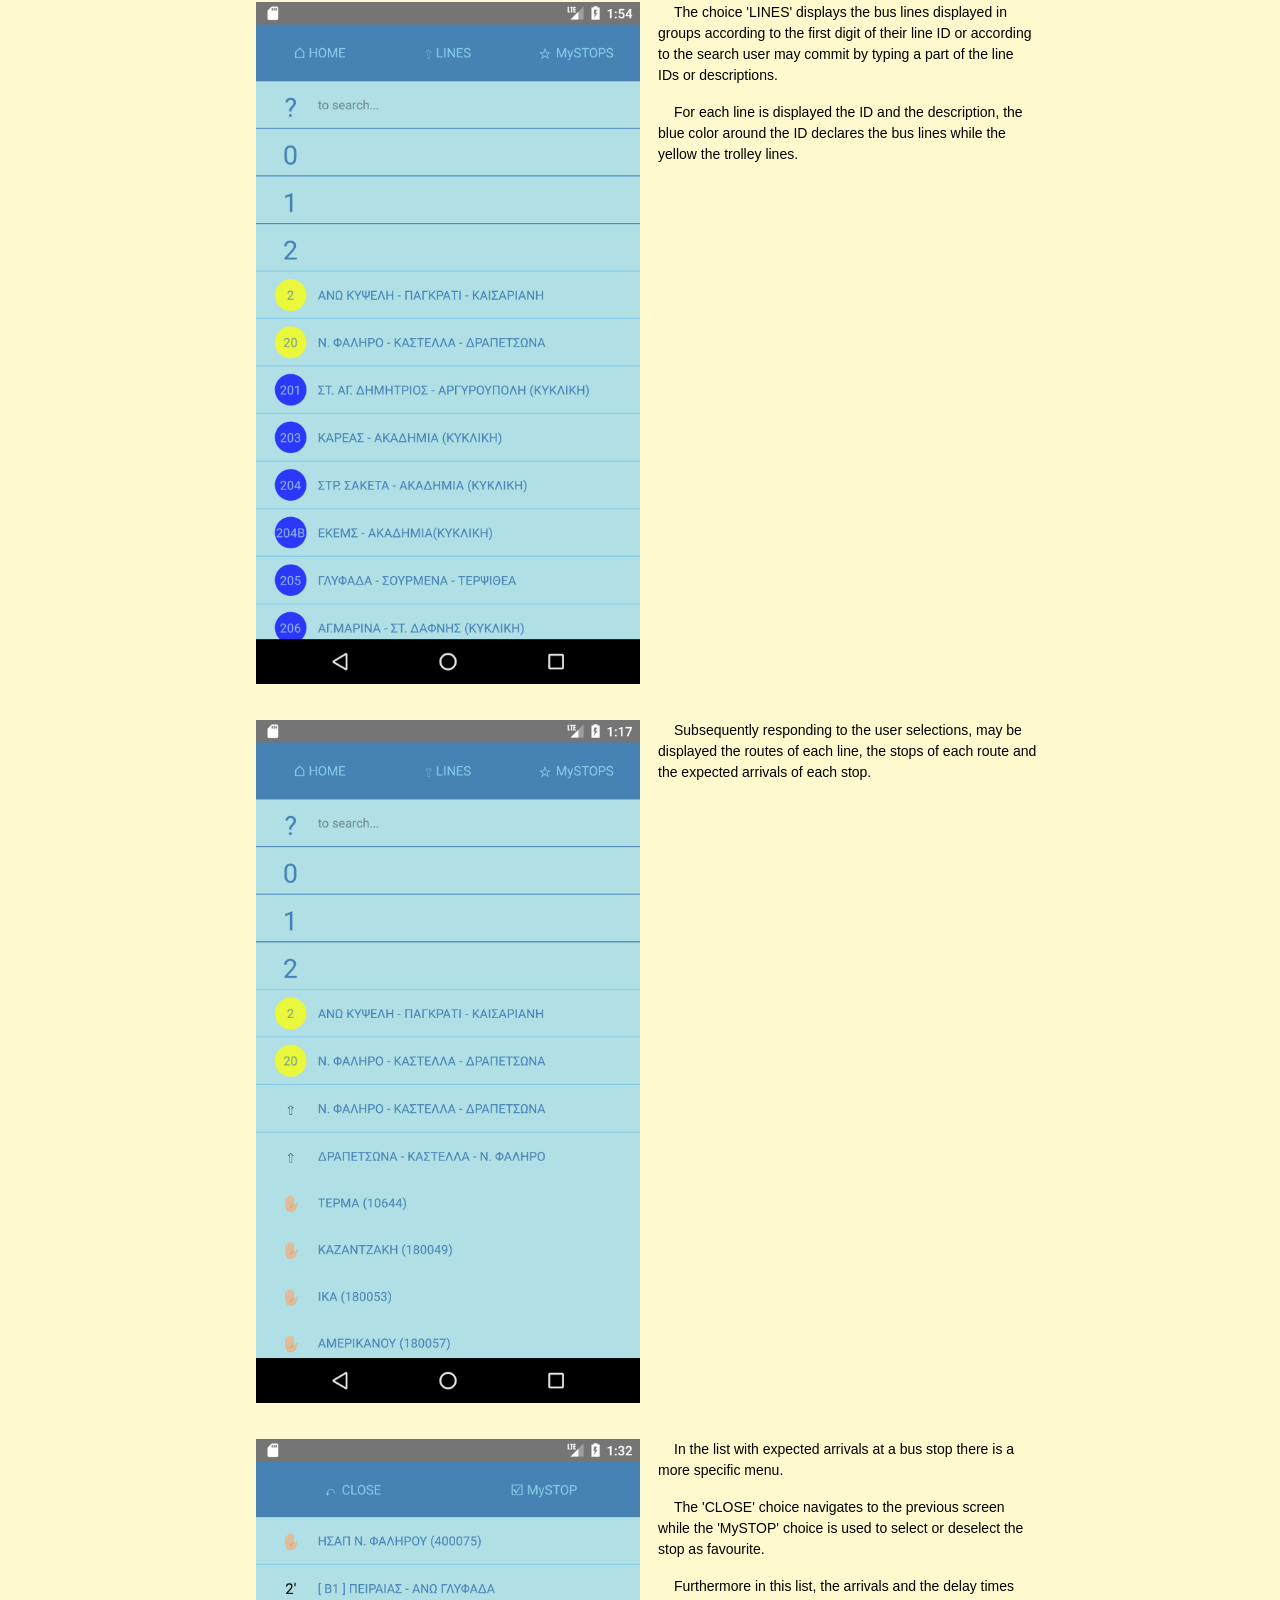
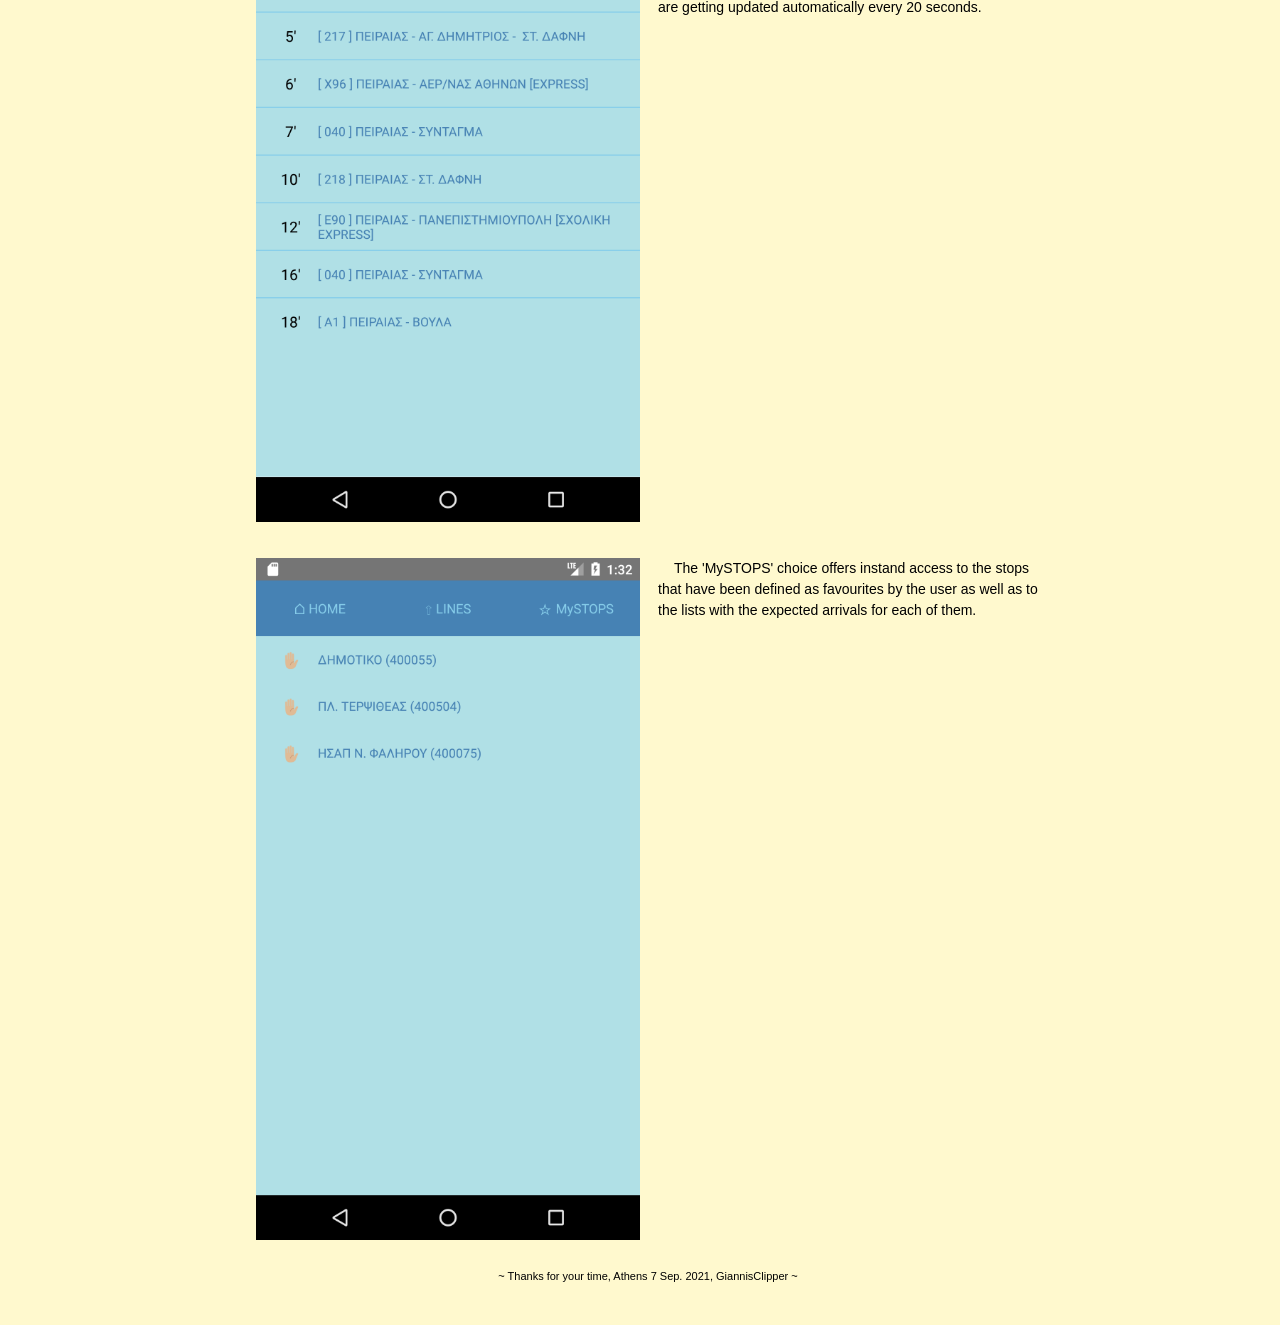
<file: AthensBusApp/demo_en.html>
<!DOCTYPE html>
<html>
<head>
    <meta charset="UTF-8">
    <title>Athens Bus App.</title>
    <link rel="stylesheet" href="style.css">
</head>
<body>
    <div class='list'>
        <div class='row'>
            <div class='item'>
                <div class='text download'>
                    [ <a href="./apk/AthensBusApp.1.0.0-beta.apk"> Download .apk to install </a> ]
                </div>
            </div>
            <div class='item'>
                <div class='text language'>
                    [ <a href="./demo_el.html"> στα ελληνικά </a> ]
                </div>
            </div>
        </div>

        <div class='row'>
            <div class='text header'>
                <img src="./img/icon.png" width='40' />
                Athens Bus App. (1.0.0-beta)
            </div>
        </div>

        <div class='row'>
            <div class='item'>
                <img src="./img/screenshot_1.png" width="384px" />
            </div>
            <div class='item'>
                <div class='text'>
                    The subject of this mobile app is to inform about the expected arrivals at the bus stations of Athens.
                </div>
                <div class='text'>
                    App developed by GiannisClipper, code written in React Native and data powered by OASA telematics API.
                </div>
                <div class='text'>
                    It is an indypendent initiutive, not associated with transportation organization of Athens (OASA), for the purpose of practicing and demonstrate programming skills.
                </div>
            </div>
        </div>

        <div class='row'>
            <div class='item'>
                <img src="./img/screenshot_2.png" width="384px" />
            </div>
            <div class='item'>
                <div class='text'>
                    In the main menu of the app there are three choices:
                </div>
                <div class='text'>
                    The 'HOME' choice displays the home page with a small introductory text. 
                </div>
                <div class='text'>
                    The 'LINES' choice displays lists with the bus lines, the routes per line, the stops per route and the expected arrivals per stop. 
                </div>
                <div class='text'>
                    The choice 'MySTOPS' displays a list with the favourite stops defined by the user and the expected arrivals per favourite stop.
                </div>
            </div>
        </div>

        <div class='row'>
            <div class='item'>
                <img src="./img/screenshot_3.png" width="384px" />
            </div>
            <div class='item'>
                <div class='text'>
                    The choice 'LINES' displays the bus lines displayed in groups according to the first digit of their line ID or according to the search user may commit by typing a part of the line IDs or descriptions. 
                </div>
                <div class='text'>
                    For each line is displayed the ID and the description, the blue color around the ID declares the bus lines while the yellow the trolley lines. 
                </div>
            </div>
        </div>

        <div class='row'>
            <div class='item'>
                <img src="./img/screenshot_4.png" width="384px" />
            </div>
            <div class='item'>
                <div class='text'>
                    Subsequently responding to the user selections, may be displayed the routes of each line, the stops of each route and the expected arrivals of each stop. 
                </div>
            </div>
        </div>

        <div class='row'>
            <div class='item'>
                <img src="./img/screenshot_5.png" width="384px" />
            </div>
            <div class='item'>
                <div class='text'>
                    In the list with expected arrivals at a bus stop there is a more specific menu.
                </div>
                <div class='text'>
                    The 'CLOSE' choice navigates to the previous screen while the 'MySTOP' choice is used to select or deselect the stop as favourite.
                </div>
                <div class='text'>
                    Furthermore in this list, the arrivals and the delay times are getting updated automatically every 20 seconds.
                </div>
            </div>
        </div>

        <div class='row'>
            <div class='item'>
                <img src="./img/screenshot_6.png" width="384px" />
            </div>
            <div class='item'>
                <div class='text'>
                    The 'MySTOPS' choice offers instand access to the stops that have been defined as favourites by the user as well as to the lists with the expected arrivals for each of them.
                </div>
            </div>
        </div>

        <div class='row'>
            <div class='text footer'>
                ~ Thanks for your time, Athens 7 Sep. 2021, GiannisClipper ~
            </div>
        </div>
    </div>
</body>
</html>
</file>
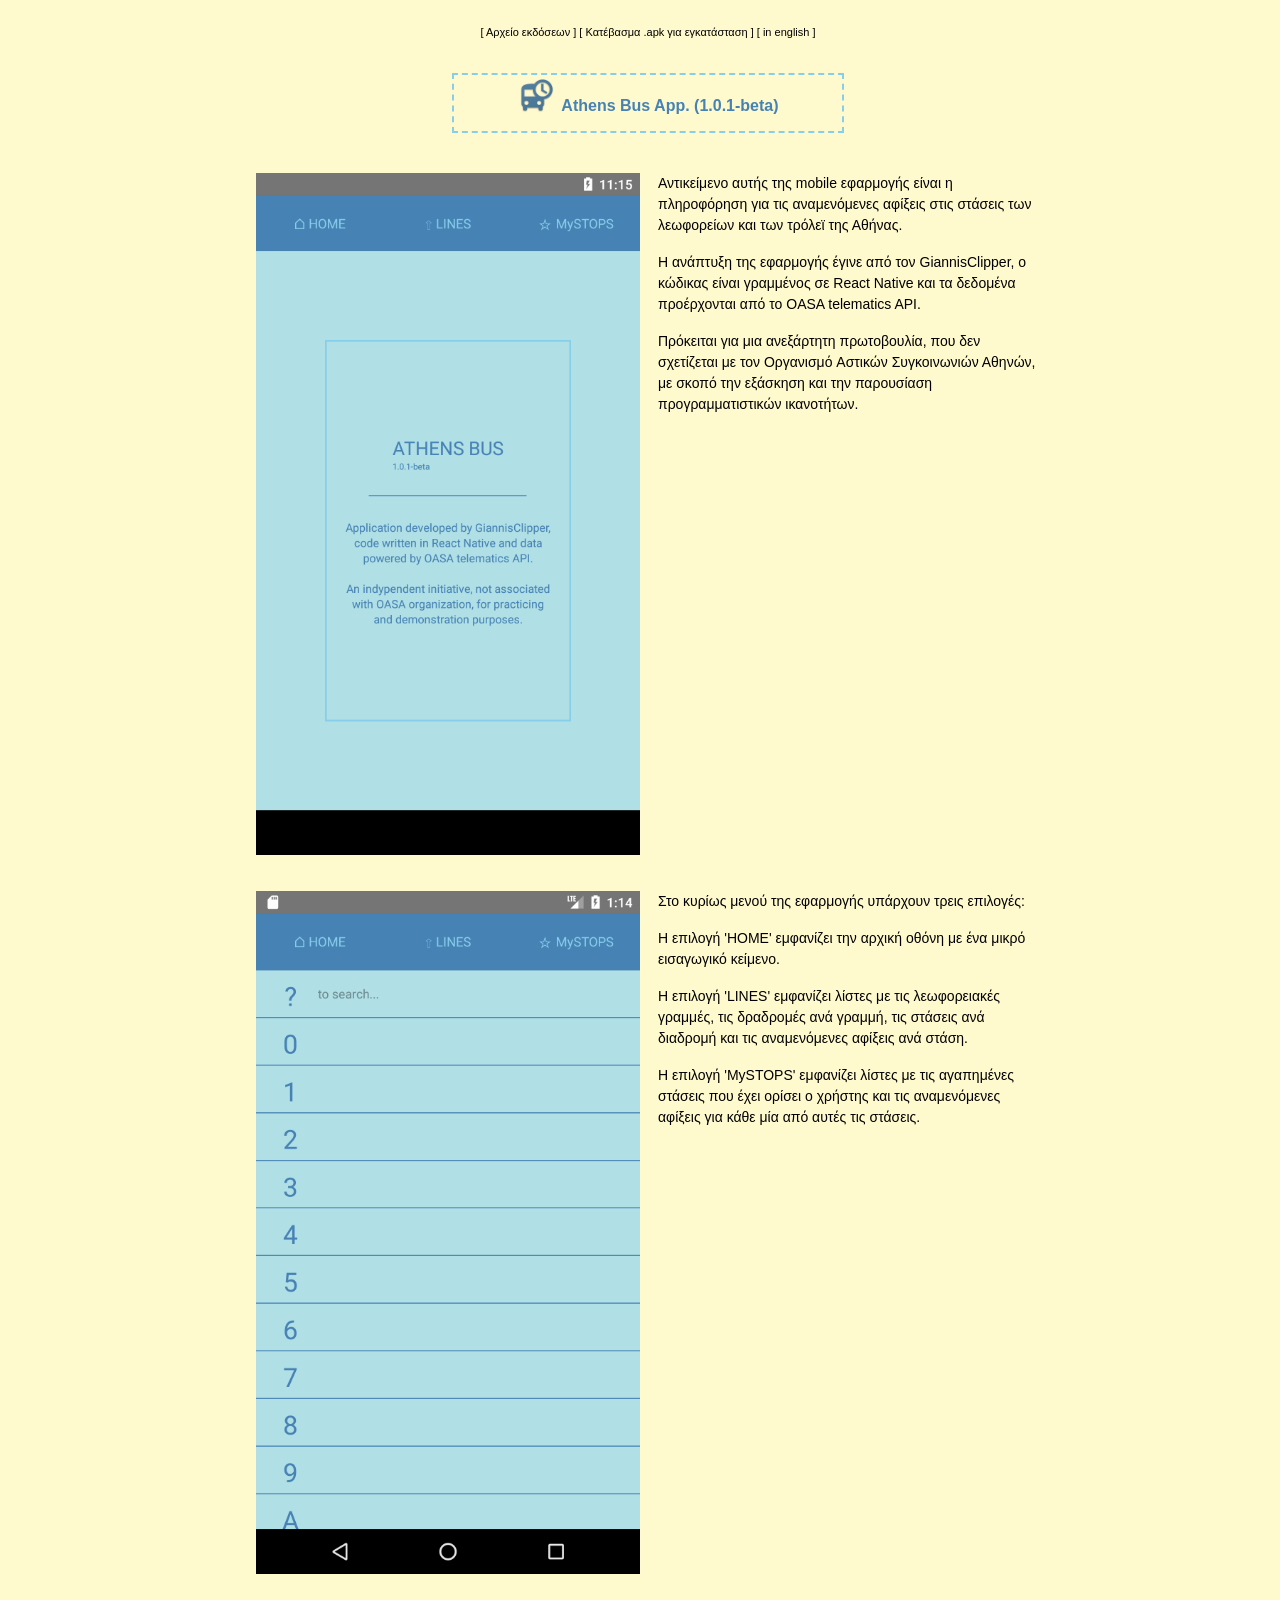
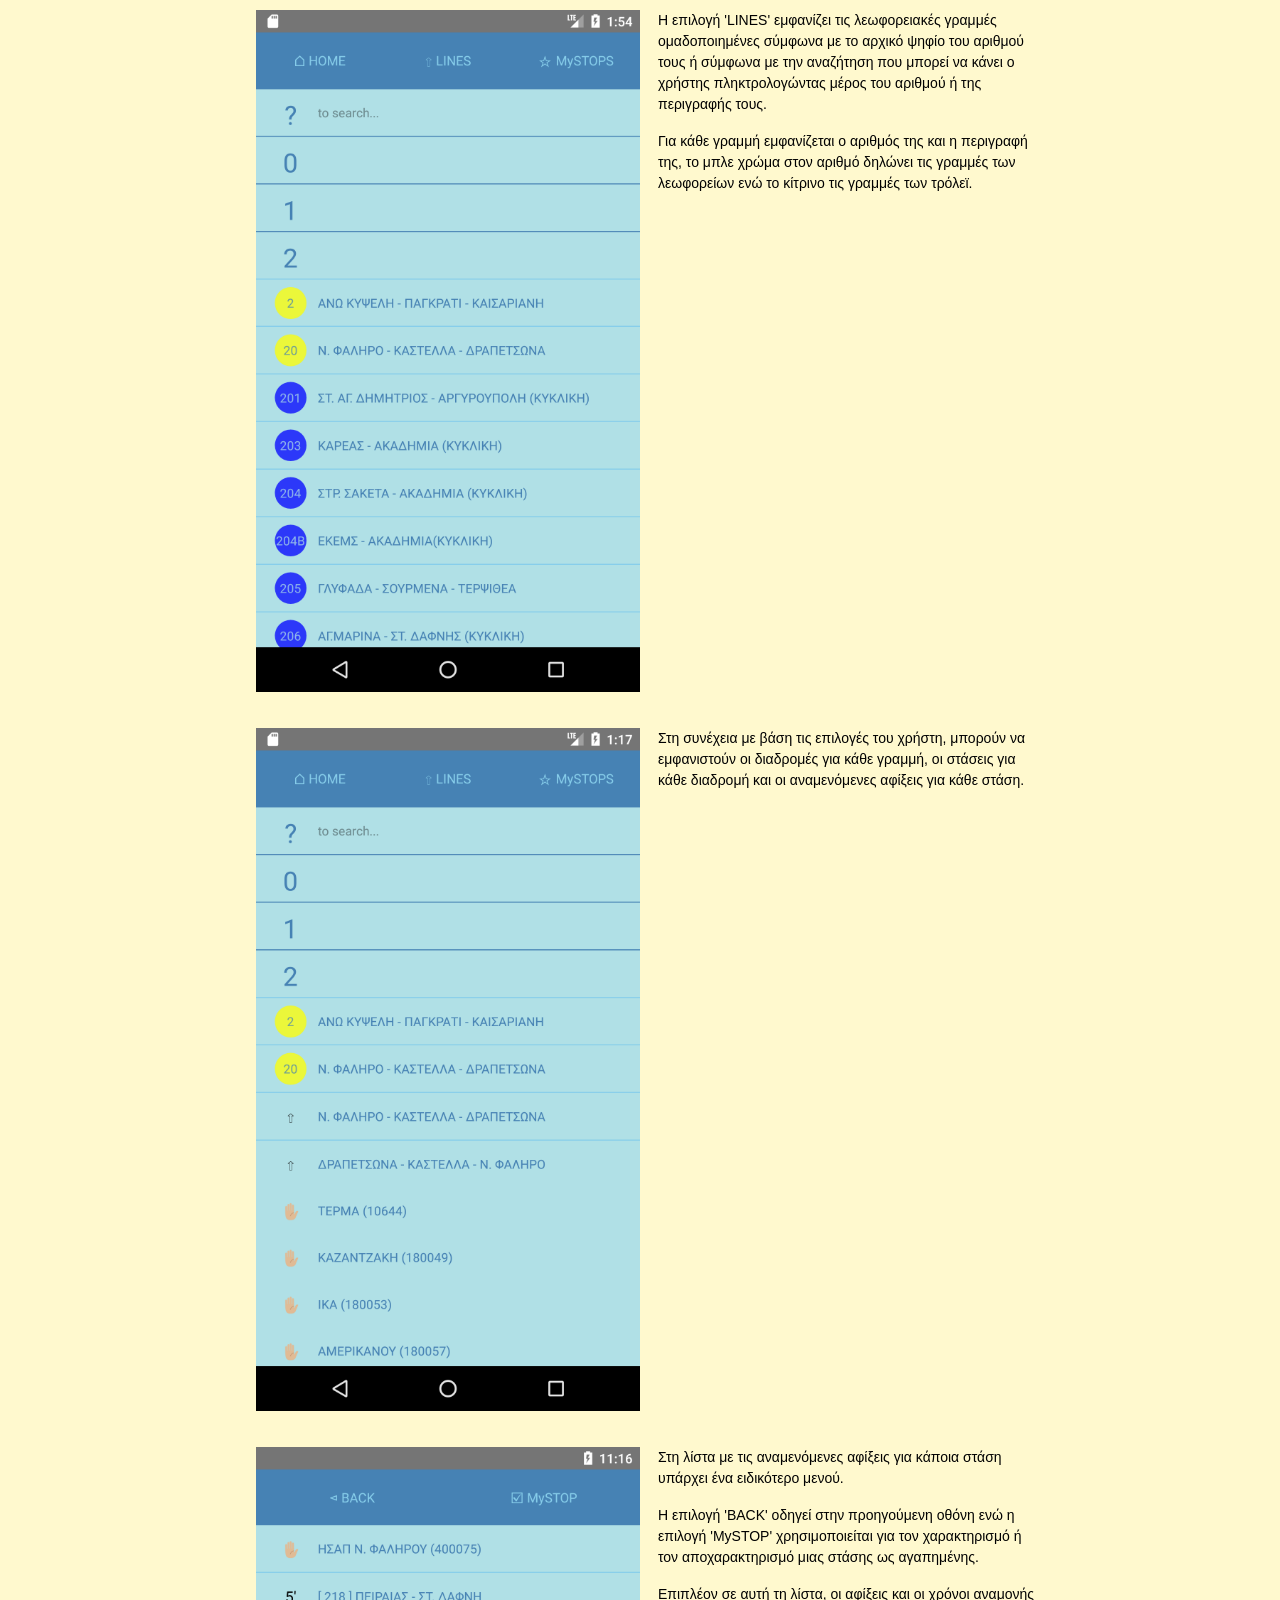
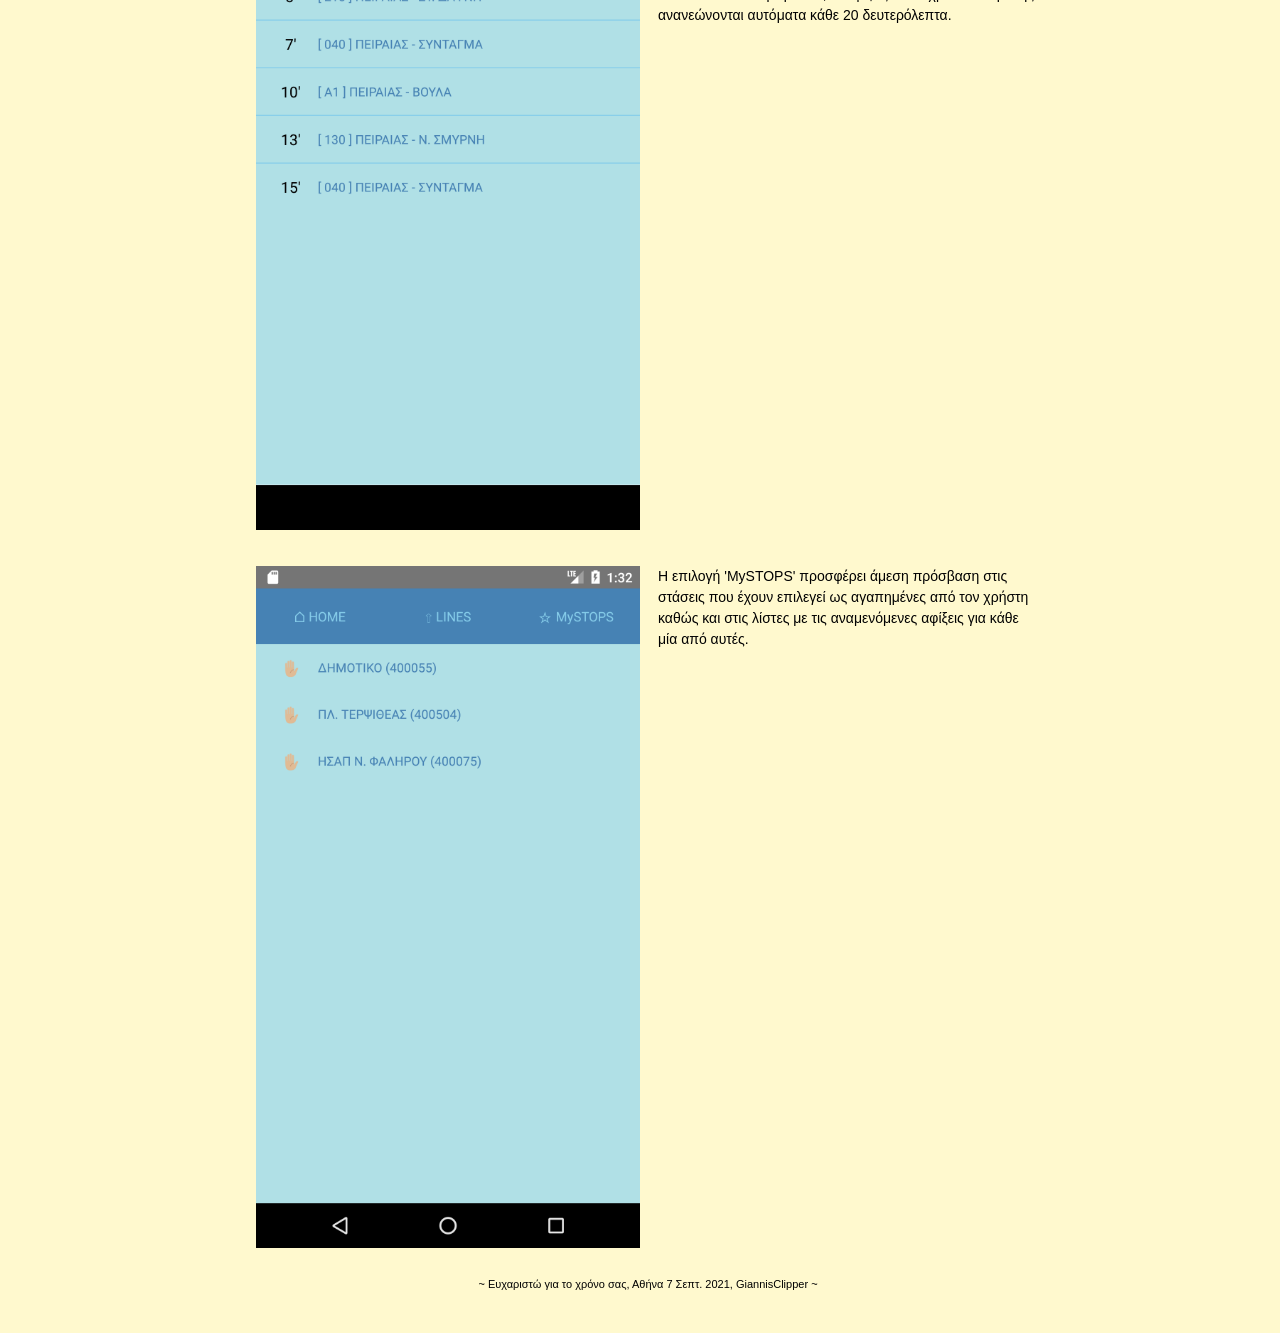
<file: athens-bus-app/v1.0.1-beta/demo-el.html>
<!DOCTYPE html>
<html>
<head>
    <meta name="viewport" content="width=device-width,initial-scale=1">
    <meta charset="UTF-8">
    <title>Athens Bus App.</title>
    <link rel="stylesheet" href="style.css">
</head>
<body>
    <div class='list'>
        <div class='row'>
            <div class='text over-header'>
                [ <a href="../demo.html"> Αρχείο εκδόσεων </a> ]
                [ <a href="https://github.com/GiannisClipper/athens-bus-app/raw/main/apk/athens-bus-app_1.0.1-beta.apk"> Κατέβασμα .apk για εγκατάσταση </a> ]
                [ <a href="./demo-en.html"> in english </a> ]
            </div>
        </div>


        <div class='row'>
            <div class='text header'>
                <img src="./img/icon.png" width='40' />
                Athens Bus App. (1.0.1-beta)
            </div>
        </div>


        <div class='row'>
            <div class='item'>
                <img src="./img/screenshot_1.png" width="384px" />
            </div>
            <div class='item'>
                <div class='text'>
                    Αντικείμενο αυτής της mobile εφαρμογής είναι η πληροφόρηση για τις αναμενόμενες αφίξεις στις στάσεις των λεωφορείων και των τρόλεϊ της Αθήνας.
                </div>
                <div class='text'>
                    Η ανάπτυξη της εφαρμογής έγινε από τον GiannisClipper, ο κώδικας είναι γραμμένος σε React Native και τα δεδομένα προέρχονται από το OASA telematics API.
                </div>
                <div class='text'>
                    Πρόκειται για μια ανεξάρτητη πρωτοβουλία, που δεν σχετίζεται με τον Oργανισμό Aστικών Συγκοινωνιών Αθηνών, με σκοπό την εξάσκηση και την παρουσίαση προγραμματιστικών ικανοτήτων.
                </div>
            </div>
        </div>

        <div class='row'>
            <div class='item'>
                <img src="./img/screenshot_2.png" width="384px" />
            </div>
            <div class='item'>
                <div class='text'>
                    Στο κυρίως μενού της εφαρμογής υπάρχουν τρεις επιλογές:
                </div>
                <div class='text'>
                    Η επιλογή 'HOME' εμφανίζει την αρχική οθόνη με ένα μικρό εισαγωγικό κείμενο. 
                </div>
                <div class='text'>
                    Η επιλογή 'LINES' εμφανίζει λίστες με τις λεωφορειακές γραμμές, τις δραδρομές ανά γραμμή, τις στάσεις ανά διαδρομή και τις αναμενόμενες αφίξεις ανά στάση.
                </div>
                <div class='text'>
                     Η επιλογή 'MySTOPS' εμφανίζει λίστες με τις αγαπημένες στάσεις που έχει ορίσει ο χρήστης και τις αναμενόμενες αφίξεις για κάθε μία από αυτές τις στάσεις.
                </div>
            </div>
        </div>

        <div class='row'>
            <div class='item'>
                <img src="./img/screenshot_3.png" width="384px" />
            </div>
            <div class='item'>
                <div class='text'>
                    Η επιλογή 'LINES' εμφανίζει τις λεωφορειακές γραμμές ομαδοποιημένες σύμφωνα με το αρχικό ψηφίο του αριθμού τους ή σύμφωνα με την αναζήτηση που μπορεί να κάνει ο χρήστης πληκτρολογώντας μέρος του αριθμού ή της περιγραφής τους.
                </div>
                <div class='text'>
                    Για κάθε γραμμή εμφανίζεται ο αριθμός της και η περιγραφή της, το μπλε χρώμα στον αριθμό δηλώνει τις γραμμές των λεωφορείων ενώ το κίτρινο τις γραμμές των τρόλεϊ.
                </div>
            </div>
        </div>

        <div class='row'>
            <div class='item'>
                <img src="./img/screenshot_4.png" width="384px" />
            </div>
            <div class='item'>
                <div class='text'>
                    Στη συνέχεια με βάση τις επιλογές του χρήστη, μπορούν να εμφανιστούν οι διαδρομές για κάθε γραμμή, οι στάσεις για κάθε διαδρομή και οι αναμενόμενες αφίξεις για κάθε στάση.
                </div>
            </div>
        </div>

        <div class='row'>
            <div class='item'>
                <img src="./img/screenshot_5.png" width="384px" />
            </div>
            <div class='item'>
                <div class='text'>
                    Στη λίστα με τις αναμενόμενες αφίξεις για κάποια στάση υπάρχει ένα ειδικότερο μενού.
                </div>
                <div class='text'>
                    Η επιλογή 'BACK' οδηγεί στην προηγούμενη οθόνη ενώ η επιλογή 'MySTOP' χρησιμοποιείται για τον χαρακτηρισμό ή τον αποχαρακτηρισμό μιας στάσης ως αγαπημένης.
                </div>
                <div class='text'>
                    Επιπλέον σε αυτή τη λίστα, οι αφίξεις και οι χρόνοι αναμονής ανανεώνονται αυτόματα κάθε 20 δευτερόλεπτα.
                </div>
            </div>
        </div>

        <div class='row'>
            <div class='item'>
                <img src="./img/screenshot_6.png" width="384px" />
            </div>
            <div class='item'>
                <div class='text'>
                    Η επιλογή 'MySTOPS' προσφέρει άμεση πρόσβαση στις στάσεις που έχουν επιλεγεί ως αγαπημένες από τον χρήστη καθώς και στις λίστες με τις αναμενόμενες αφίξεις για κάθε μία από αυτές.
                </div>
            </div>
        </div>


        <div class='row'>
            <div class='text footer'>
                ~ Ευχαριστώ για το χρόνο σας, Αθήνα 7 Σεπτ. 2021, GiannisClipper ~
            </div>
        </div>
    </div>
</body>
</html>
</file>
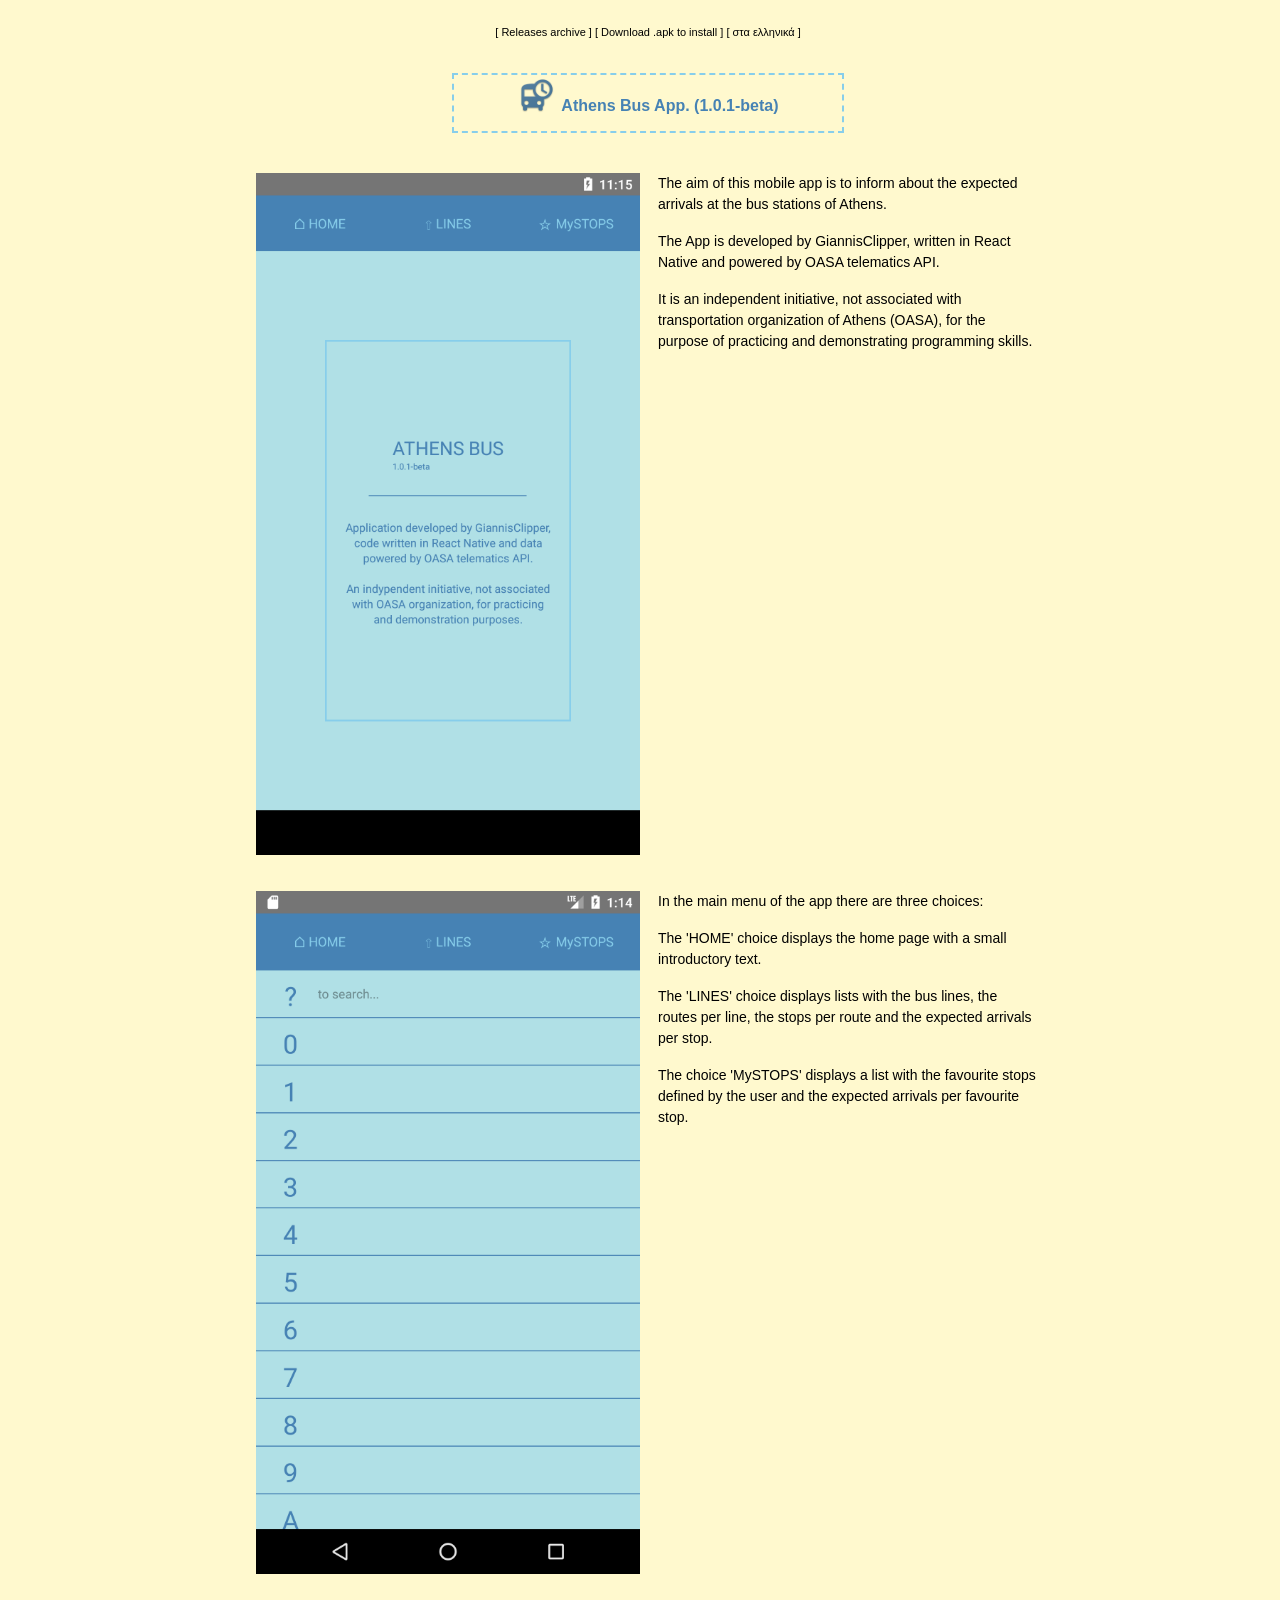
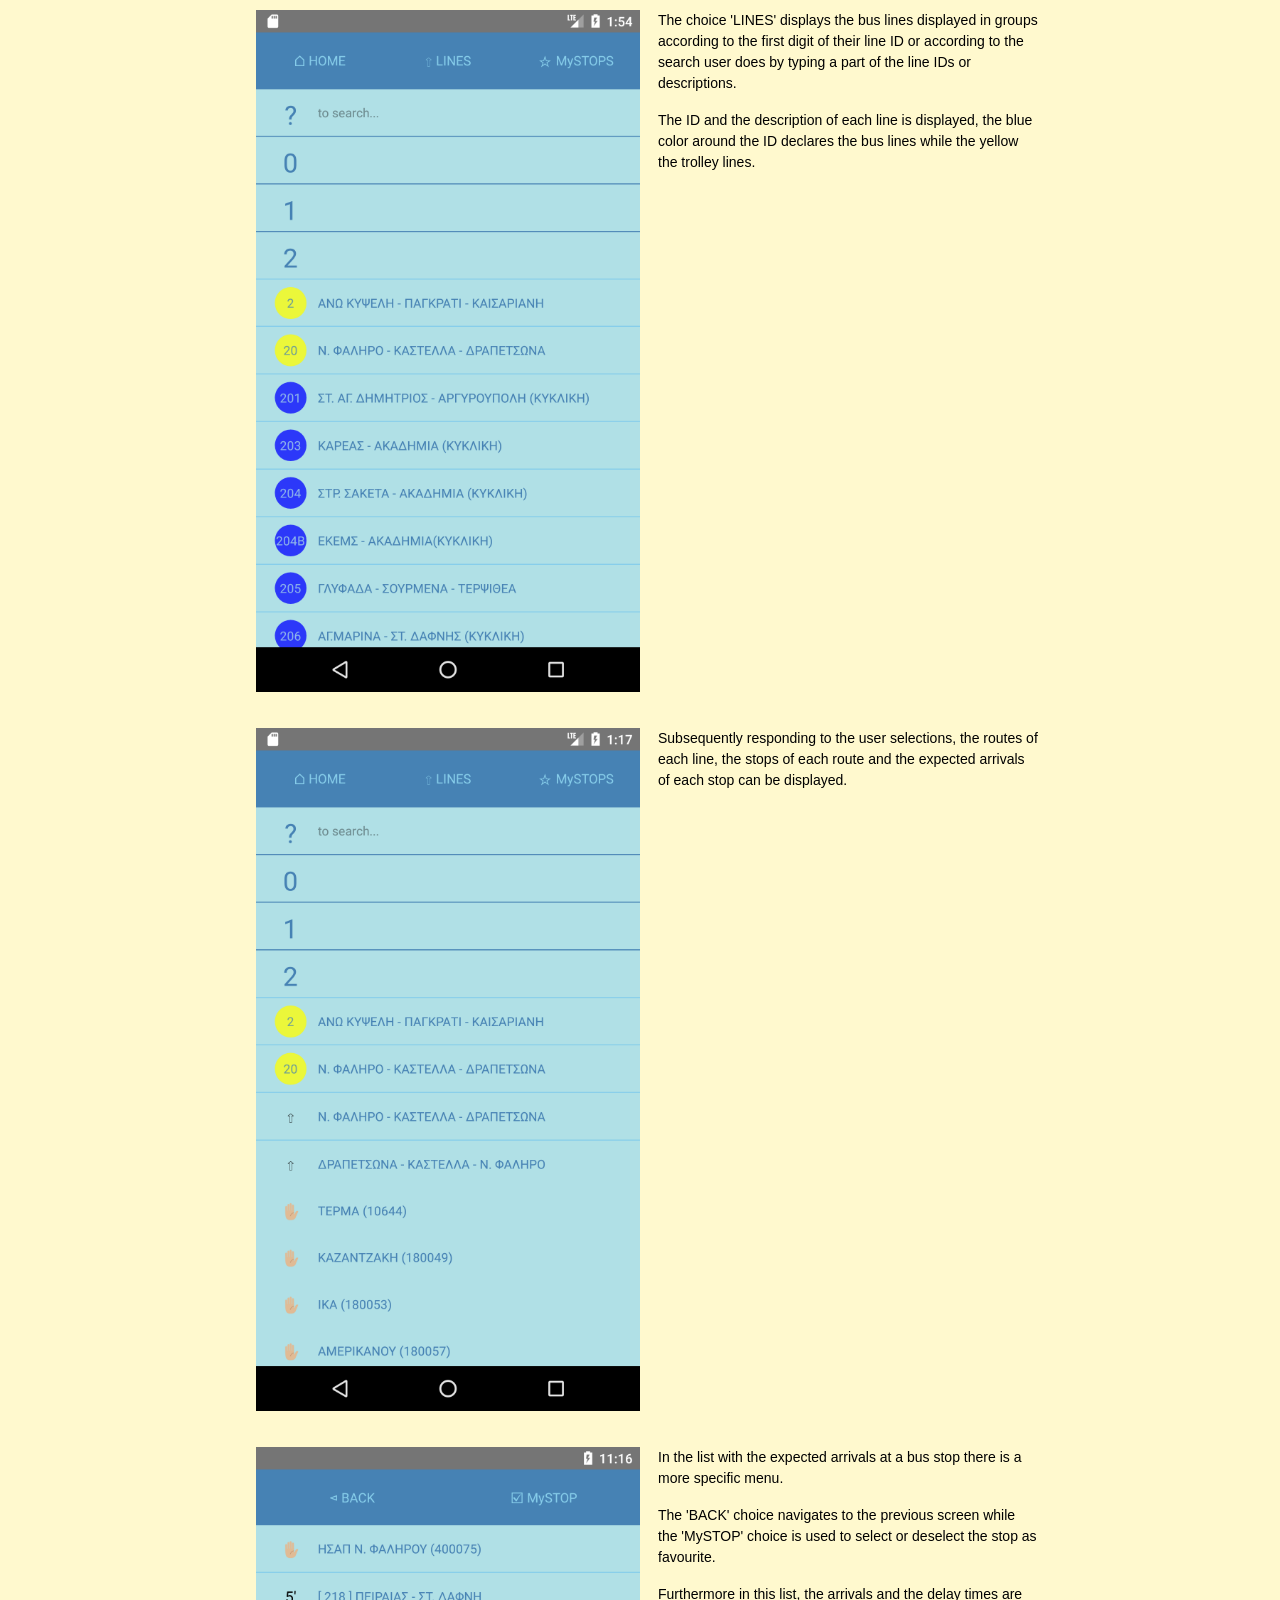
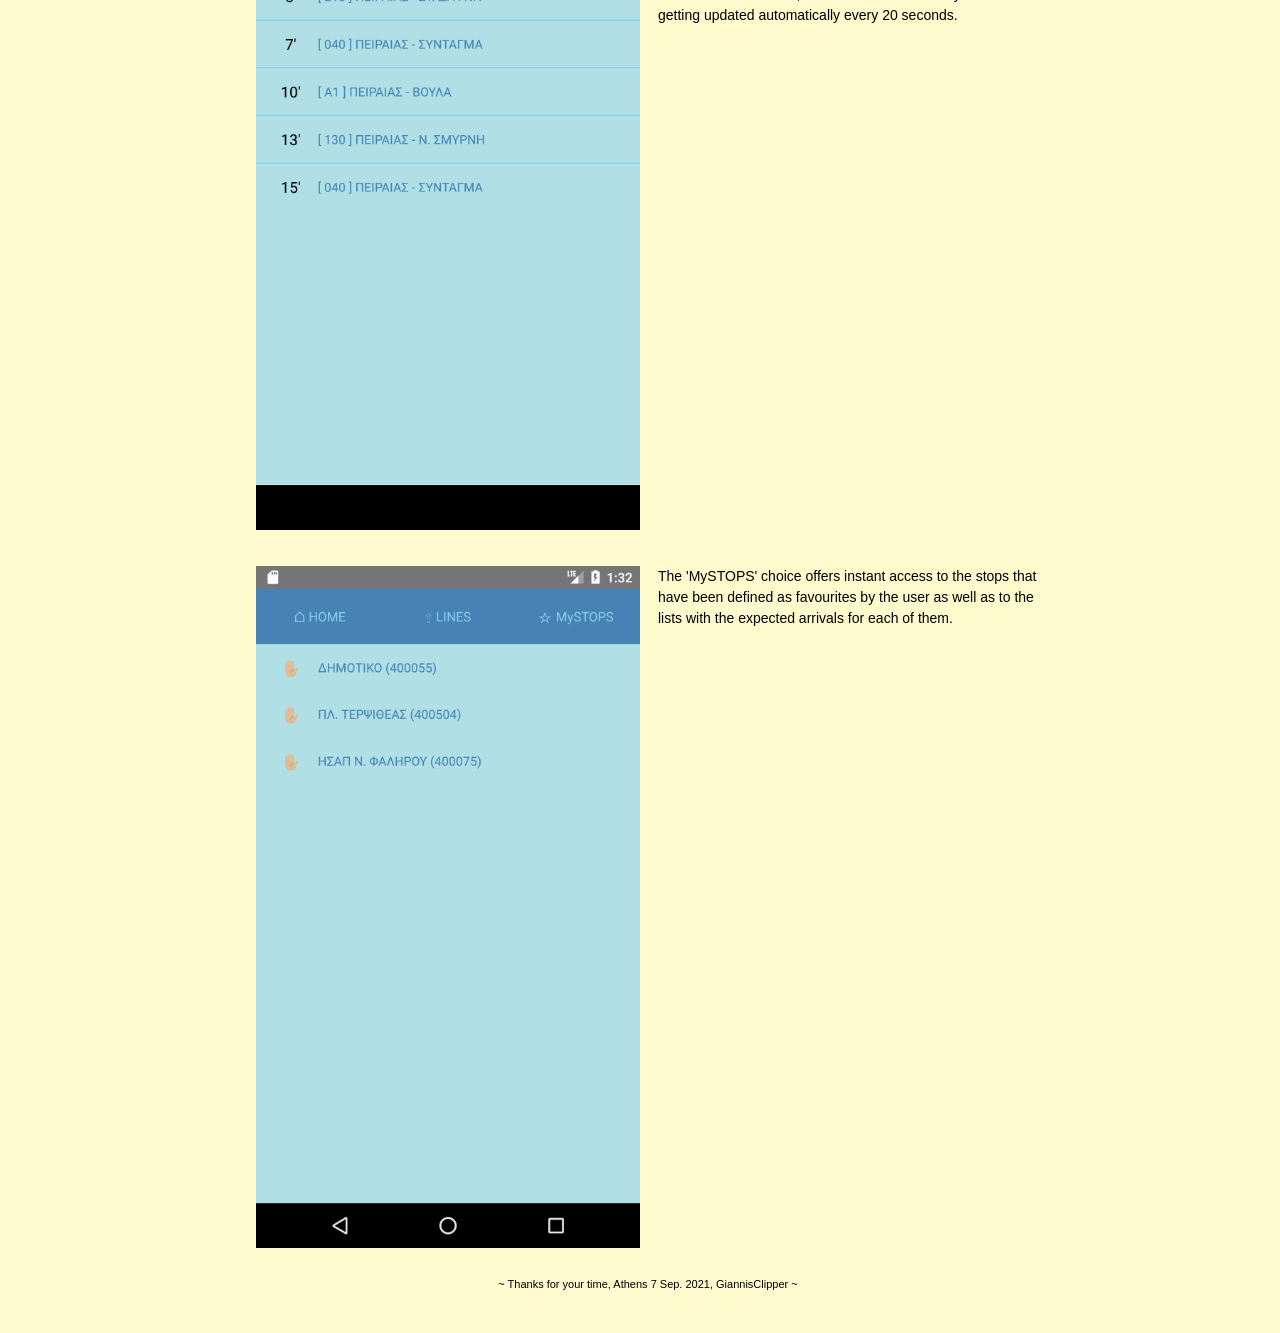
<file: athens-bus-app/v1.0.1-beta/demo-en.html>
<!DOCTYPE html>
<html>
<head>
    <meta name="viewport" content="width=device-width,initial-scale=1">
    <meta charset="UTF-8">
    <title>Athens Bus App.</title>
    <link rel="stylesheet" href="style.css">
</head>
<body>
    <div class='list'>
        <div class='row'>
            <div class='text over-header'>
                [ <a href="../demo.html"> Releases archive </a> ]
                [ <a href="https://github.com/GiannisClipper/athens-bus-app/raw/main/apk/athens-bus-app_1.0.1-beta.apk"> Download .apk to install </a> ]
                [ <a href="./demo-el.html"> στα ελληνικά </a> ]
            </div>
        </div>


        <div class='row'>
            <div class='text header'>
                <img src="./img/icon.png" width='40' />
                Athens Bus App. (1.0.1-beta)
            </div>
        </div>


        <div class='row'>
            <div class='item'>
                <img src="./img/screenshot_1.png" width="384px" />
            </div>
            <div class='item'>
                <div class='text'>
                    The aim of this mobile app is to inform about the expected arrivals at the bus stations of Athens.
                </div>
                <div class='text'>
                    The App is developed by GiannisClipper, written in React Native and powered by OASA telematics API.
                </div>
                <div class='text'>
                    It is an independent initiative, not associated with transportation organization of Athens (OASA), for the purpose of practicing and demonstrating programming skills.
                </div>
            </div>
        </div>

        <div class='row'>
            <div class='item'>
                <img src="./img/screenshot_2.png" width="384px" />
            </div>
            <div class='item'>
                <div class='text'>
                    In the main menu of the app there are three choices:
                </div>
                <div class='text'>
                    The 'HOME' choice displays the home page with a small introductory text. 
                </div>
                <div class='text'>
                    The 'LINES' choice displays lists with the bus lines, the routes per line, the stops per route and the expected arrivals per stop. 
                </div>
                <div class='text'>
                    The choice 'MySTOPS' displays a list with the favourite stops defined by the user and the expected arrivals per favourite stop.
                </div>
            </div>
        </div>

        <div class='row'>
            <div class='item'>
                <img src="./img/screenshot_3.png" width="384px" />
            </div>
            <div class='item'>
                <div class='text'>
                    The choice 'LINES' displays the bus lines displayed in groups according to the first digit of their line ID or according to the search user does by typing a part of the line IDs or descriptions. 
                </div>
                <div class='text'>
                    The ID and the description of each line is displayed, the blue color around the ID declares the bus lines while the yellow the trolley lines.
                </div>
            </div>
        </div>

        <div class='row'>
            <div class='item'>
                <img src="./img/screenshot_4.png" width="384px" />
            </div>
            <div class='item'>
                <div class='text'>
                    Subsequently responding to the user selections, the routes of each line, the stops of each route and the expected arrivals of each stop can be displayed.
                </div>
            </div>
        </div>

        <div class='row'>
            <div class='item'>
                <img src="./img/screenshot_5.png" width="384px" />
            </div>
            <div class='item'>
                <div class='text'>
                    In the list with the expected arrivals at a bus stop there is a more specific menu.
                </div>
                <div class='text'>
                    The 'BACK' choice navigates to the previous screen while the 'MySTOP' choice is used to select or deselect the stop as favourite.
                </div>
                <div class='text'>
                    Furthermore in this list, the arrivals and the delay times are getting updated automatically every 20 seconds.
                </div>
            </div>
        </div>

        <div class='row'>
            <div class='item'>
                <img src="./img/screenshot_6.png" width="384px" />
            </div>
            <div class='item'>
                <div class='text'>
                    The 'MySTOPS' choice offers instant access to the stops that have been defined as favourites by the user as well as to the lists with the expected arrivals for each of them.
                </div>
            </div>
        </div>


        <div class='row'>
            <div class='text footer'>
                ~ Thanks for your time, Athens 7 Sep. 2021, GiannisClipper ~
            </div>
        </div>
    </div>
</body>
</html>
</file>
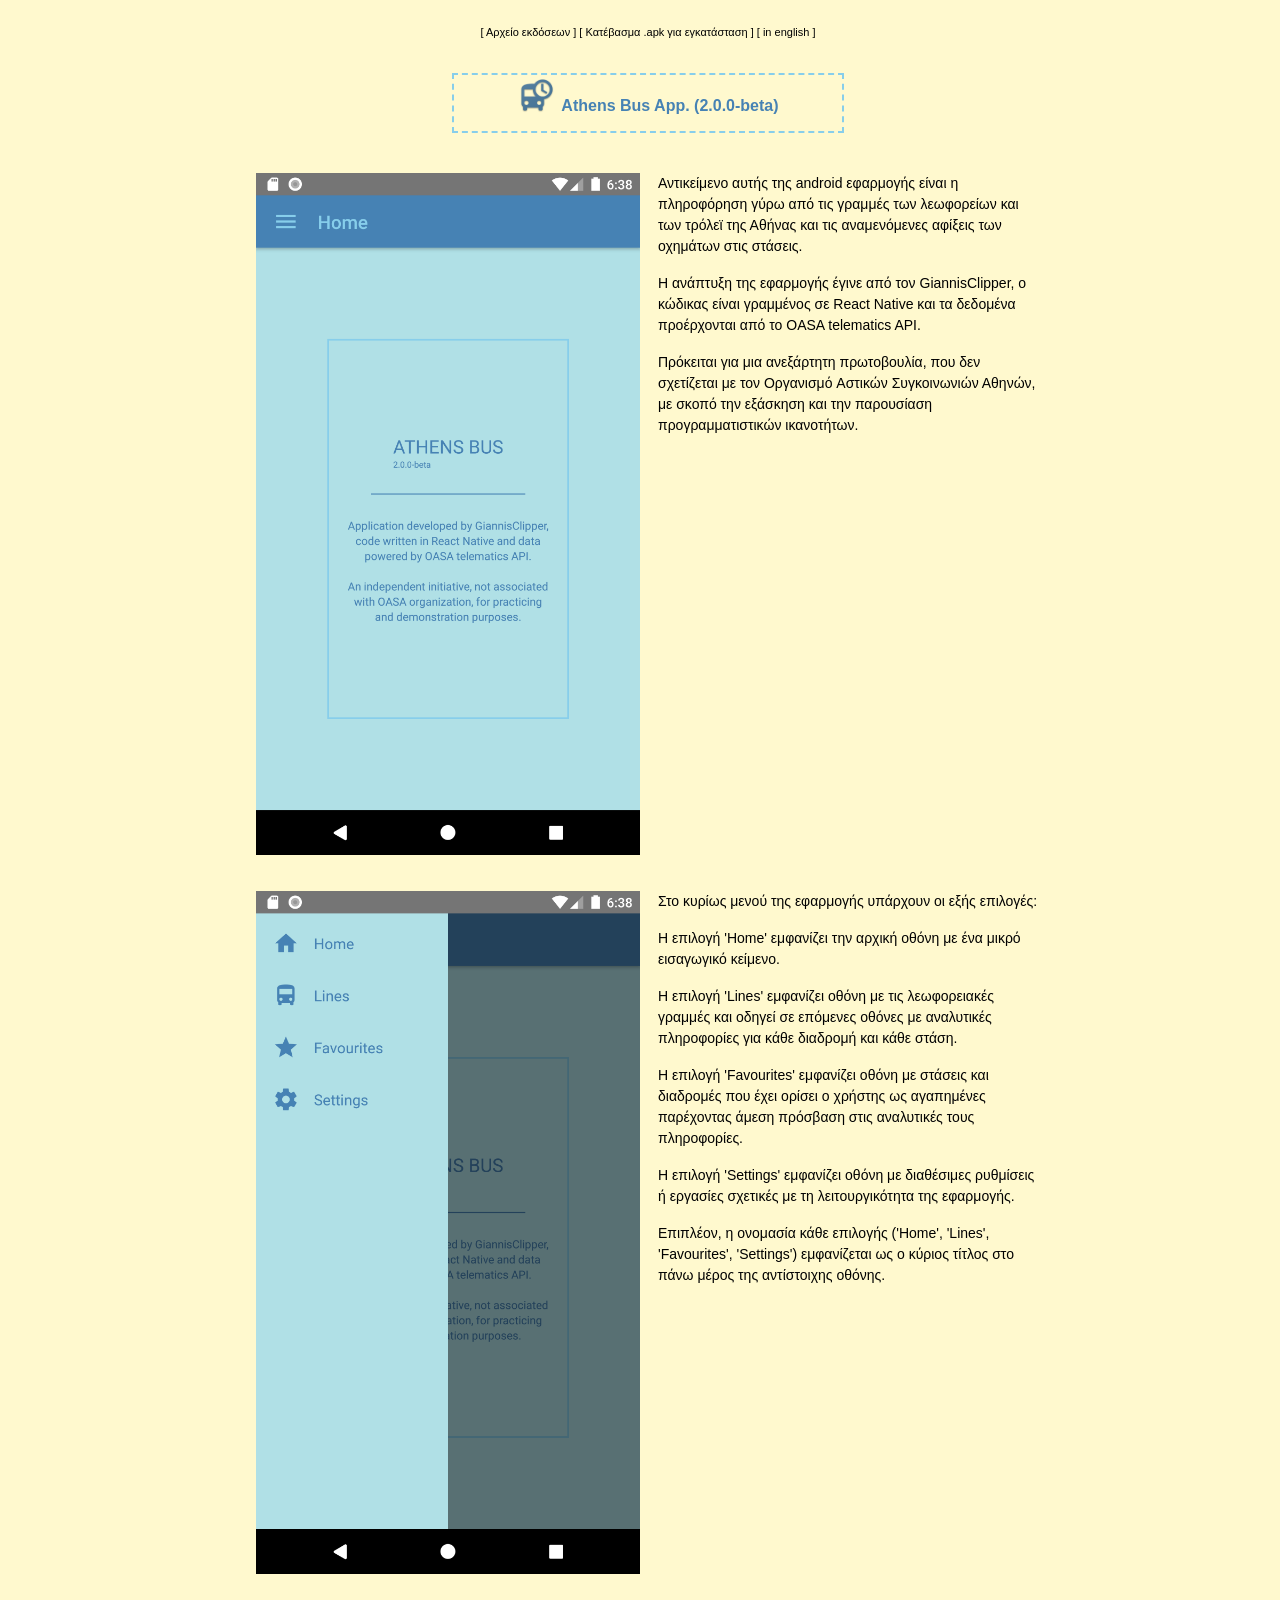
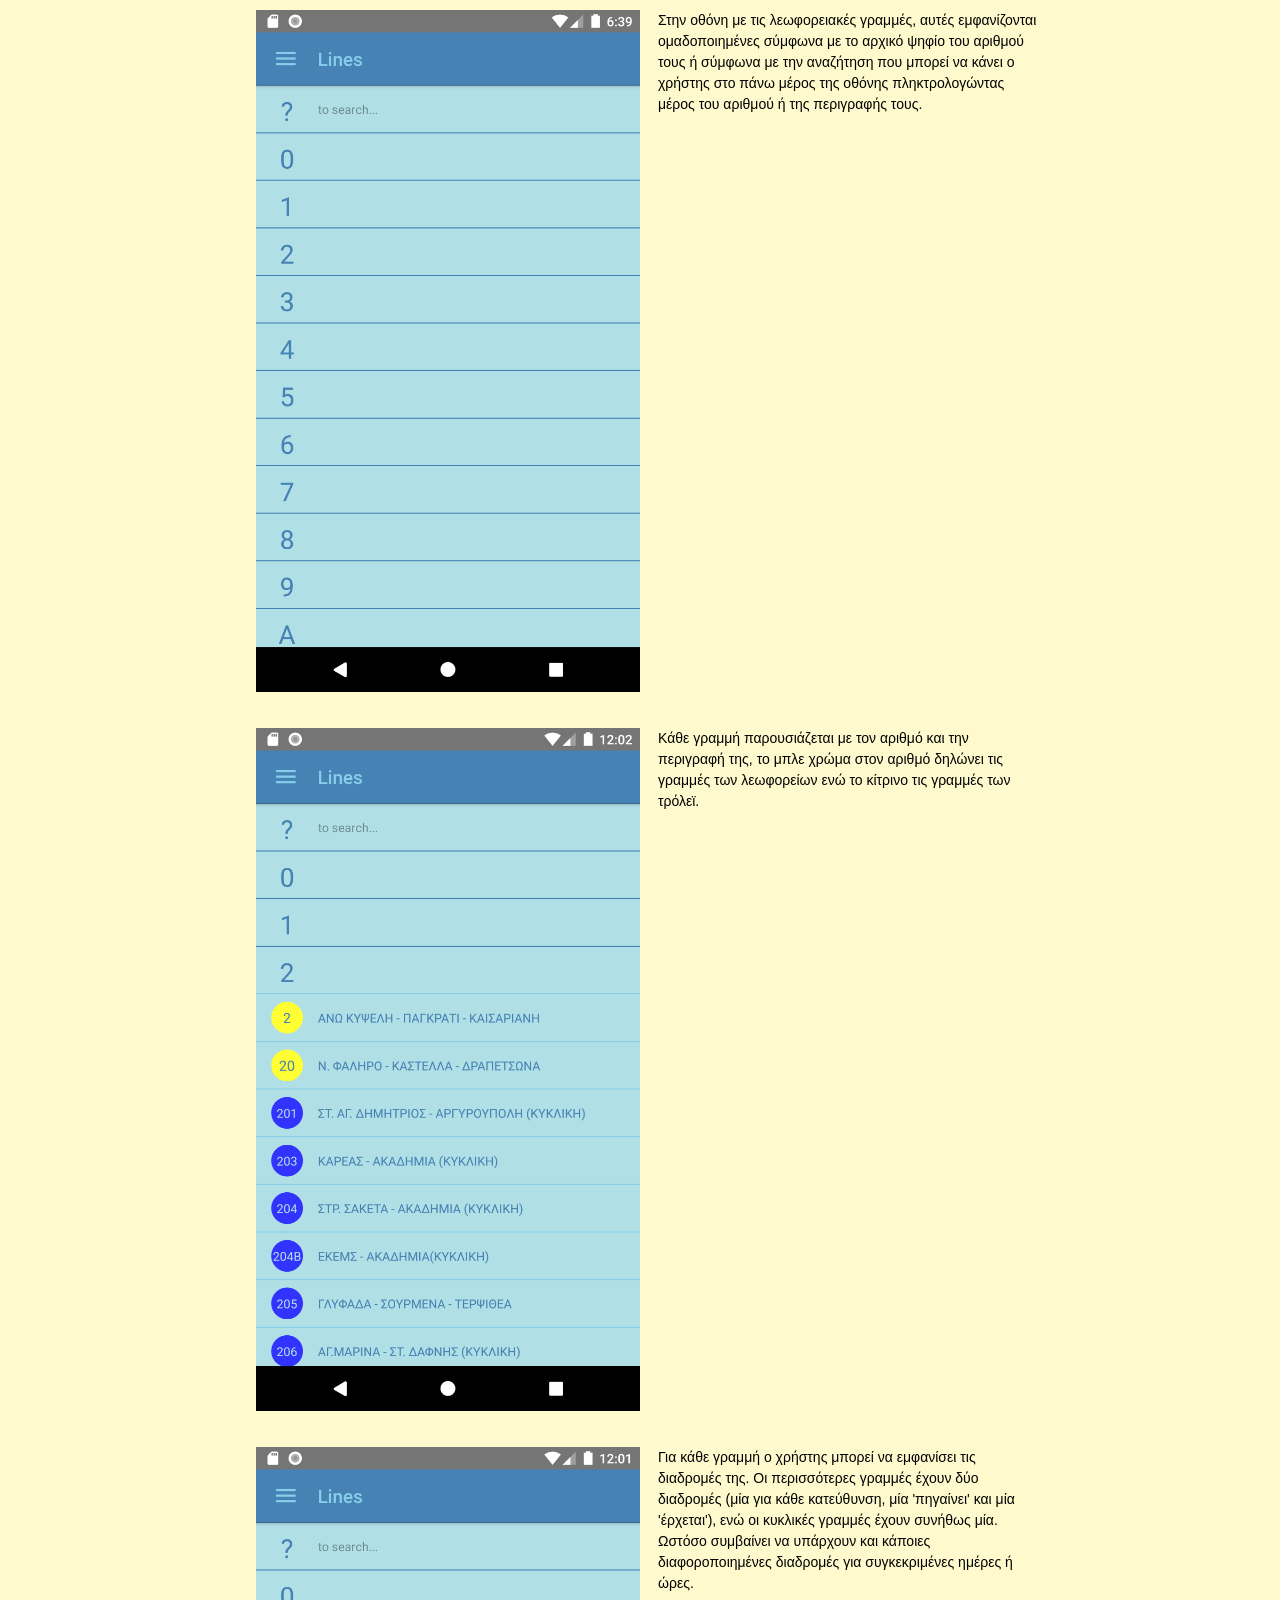
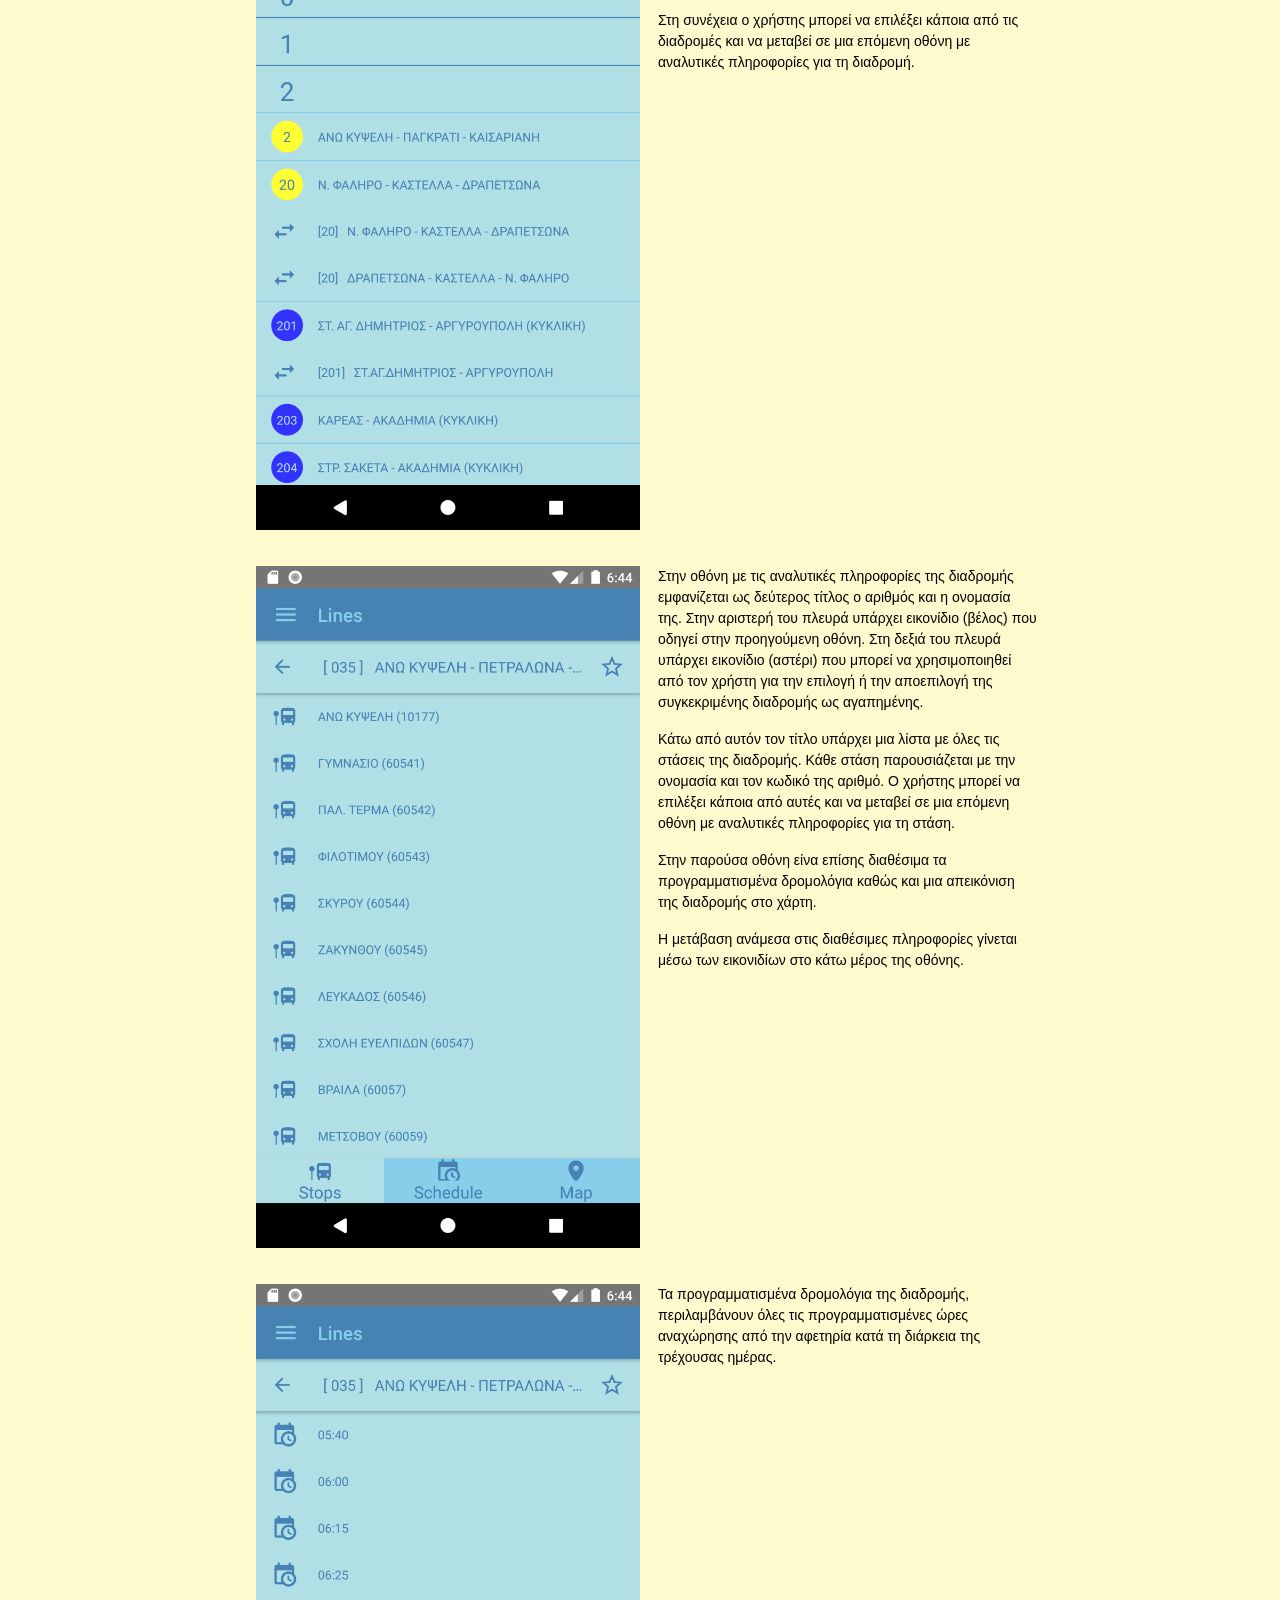
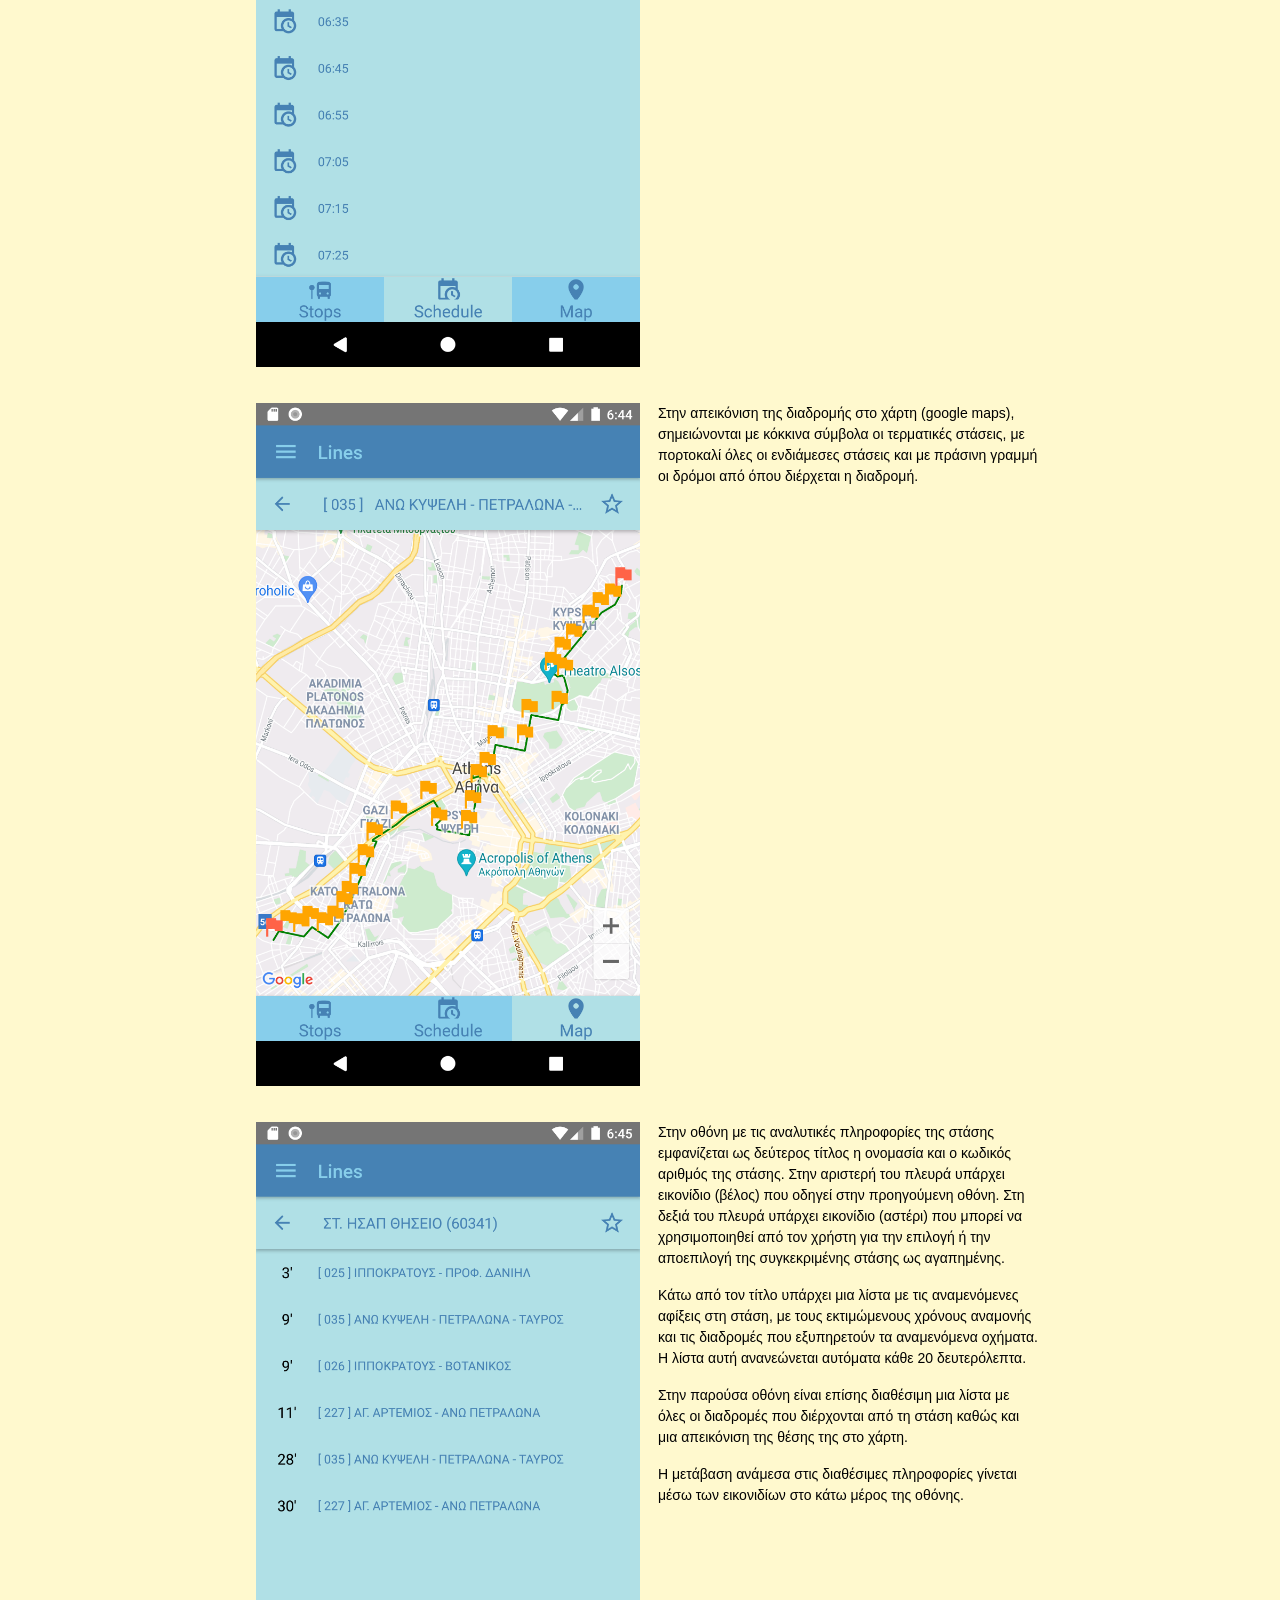
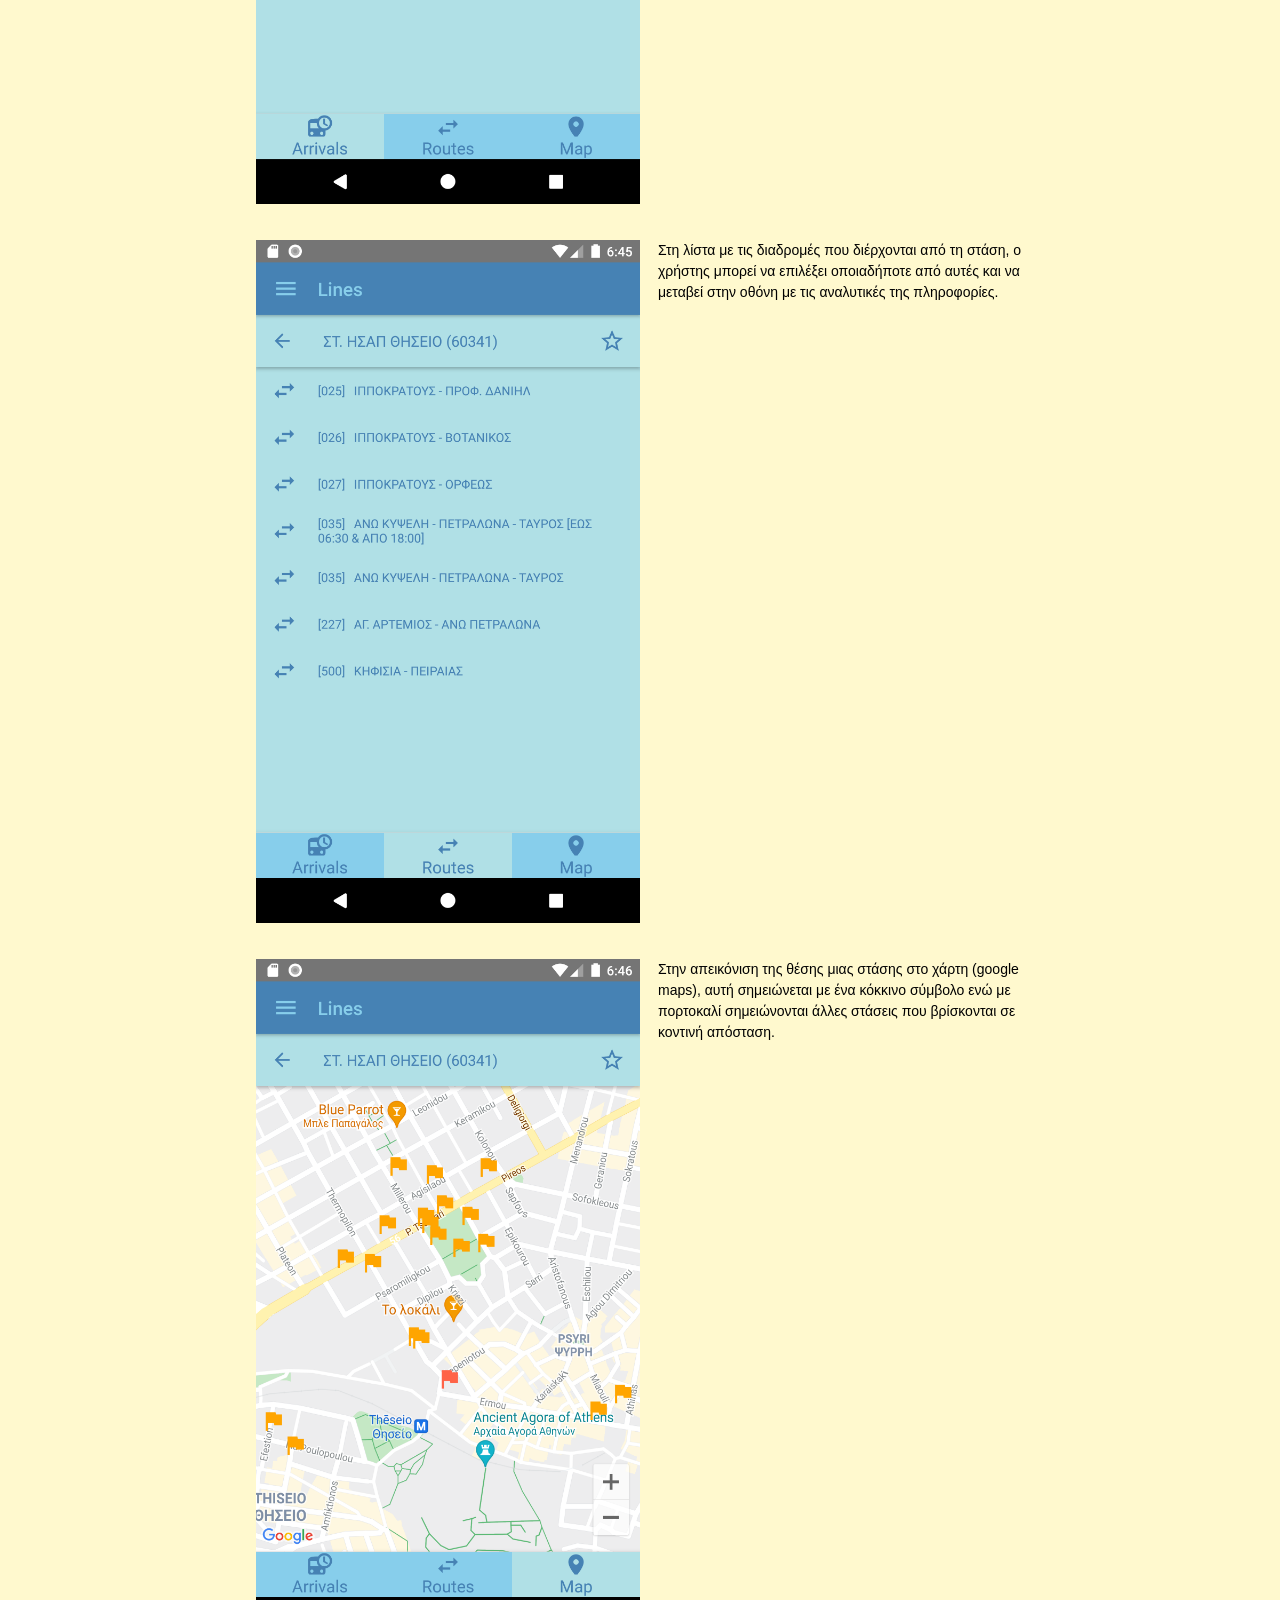
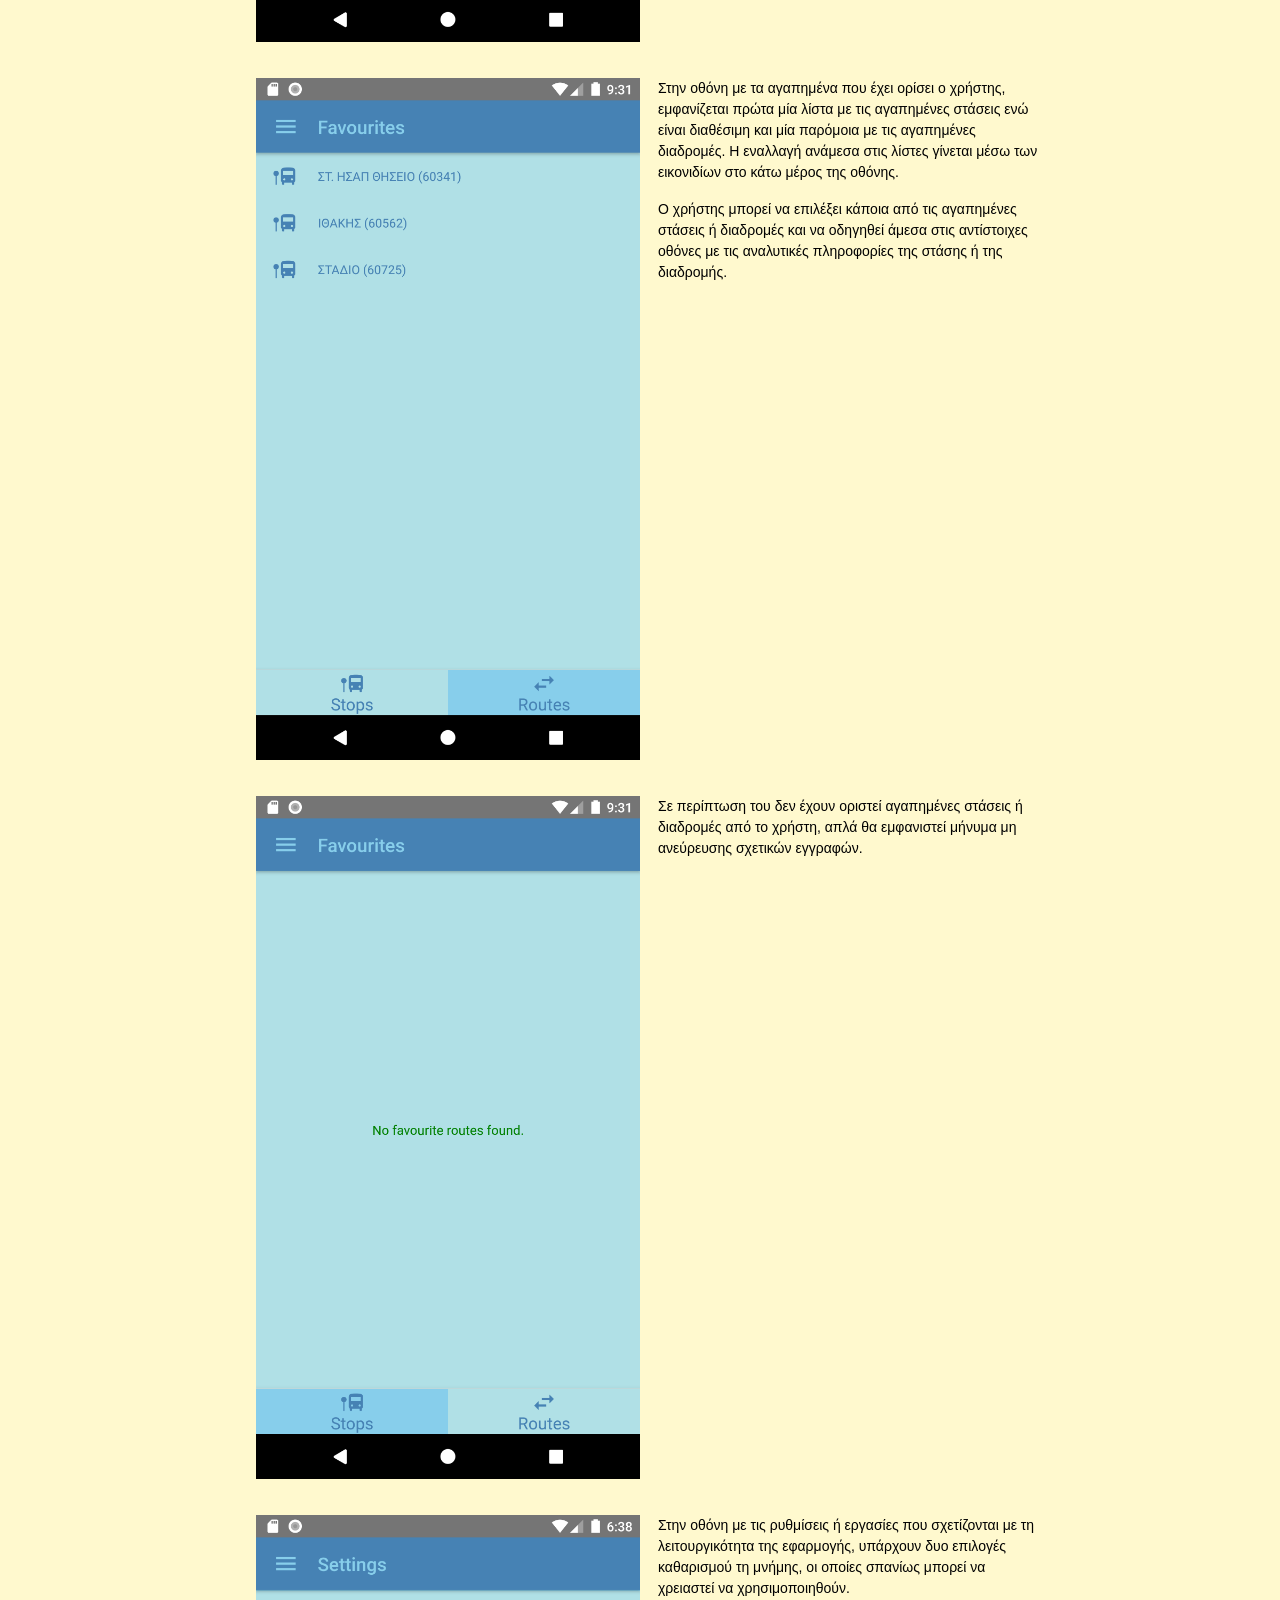
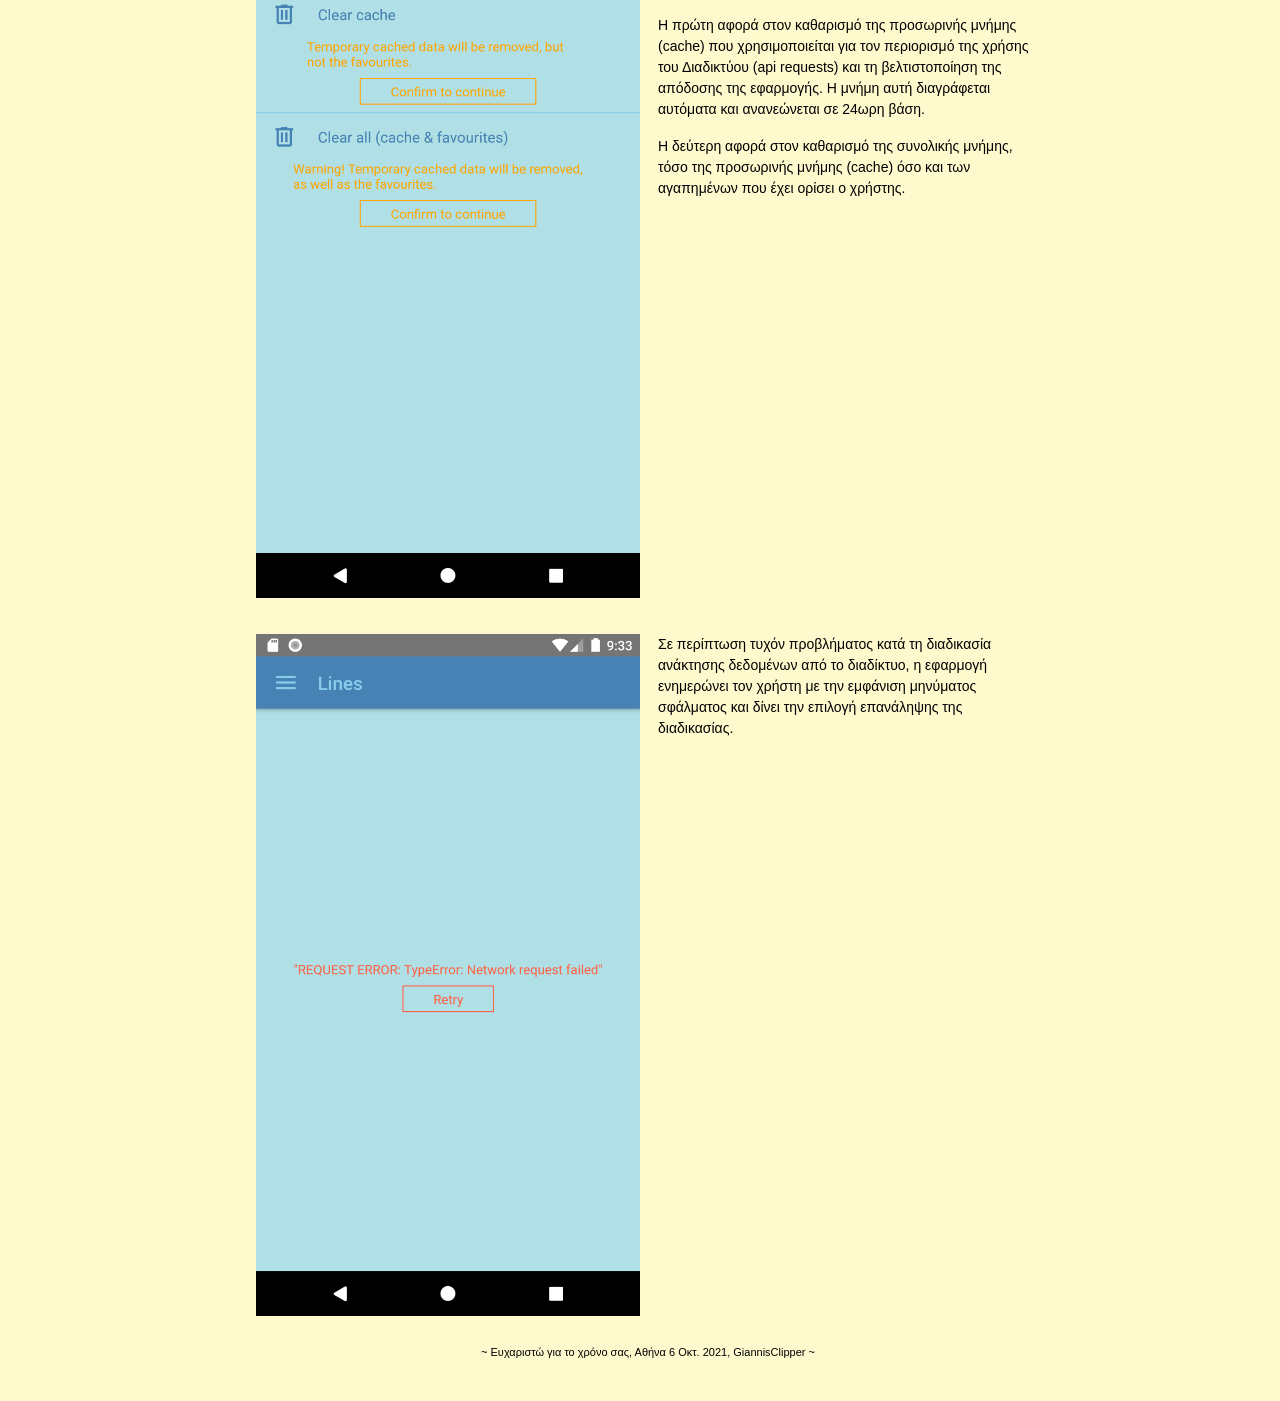
<file: athens-bus-app/v2.0.0-beta/demo-el.html>
<!DOCTYPE html>
<html>
<head>
    <meta name="viewport" content="width=device-width,initial-scale=1">
    <meta charset="UTF-8">
    <title>Athens Bus App.</title>
    <link rel="stylesheet" href="style.css">
</head>
<body>
    <div class='list'>
        <div class='row'>
            <div class='text over-header'>
                [ <a href="../demo.html"> Αρχείο εκδόσεων </a> ]
                [ <a href="https://github.com/GiannisClipper/athens-bus-app/raw/main/apk/athens-bus-app_2.0.0-beta.apk"> Κατέβασμα .apk για εγκατάσταση </a> ]
                [ <a href="./demo-en.html"> in english </a> ]
            </div>
        </div>


        <div class='row'>
            <div class='text header'>
                <img src="./img/icon.png" width='40' />
                Athens Bus App. (2.0.0-beta)
            </div>
        </div>


        <div class='row'>
            <div class='item'>
                <img src="./img/home.png" width="384px" />
            </div>
            <div class='item'>
                <div class='text'>
                    Αντικείμενο αυτής της android εφαρμογής είναι η πληροφόρηση γύρω από τις γραμμές των λεωφορείων και των τρόλεϊ της Αθήνας και τις αναμενόμενες αφίξεις των οχημάτων στις στάσεις.
                </div>
                <div class='text'>
                    Η ανάπτυξη της εφαρμογής έγινε από τον GiannisClipper, ο κώδικας είναι γραμμένος σε React Native και τα δεδομένα προέρχονται από το OASA telematics API.
                </div>
                <div class='text'>
                    Πρόκειται για μια ανεξάρτητη πρωτοβουλία, που δεν σχετίζεται με τον Oργανισμό Aστικών Συγκοινωνιών Αθηνών, με σκοπό την εξάσκηση και την παρουσίαση προγραμματιστικών ικανοτήτων.
                </div>
            </div>
        </div>

        <div class='row'>
            <div class='item'>
                <img src="./img/menu.png" width="384px" />
            </div>
            <div class='item'>
                <div class='text'>
                    Στο κυρίως μενού της εφαρμογής υπάρχουν οι εξής επιλογές:
                </div>
                <div class='text'>
                    Η επιλογή 'Home' εμφανίζει την αρχική οθόνη με ένα μικρό εισαγωγικό κείμενο. 
                </div>
                <div class='text'>
                    Η επιλογή 'Lines' εμφανίζει οθόνη με τις λεωφορειακές γραμμές και οδηγεί σε επόμενες οθόνες με αναλυτικές πληροφορίες για κάθε διαδρομή και κάθε στάση.
                </div>
                <div class='text'>
                    Η επιλογή 'Favourites' εμφανίζει οθόνη με στάσεις και διαδρομές που έχει ορίσει ο χρήστης ως αγαπημένες παρέχοντας άμεση πρόσβαση στις αναλυτικές τους πληροφορίες.
                </div>
                <div class='text'>
                    Η επιλογή 'Settings' εμφανίζει οθόνη με διαθέσιμες ρυθμίσεις ή εργασίες σχετικές με τη λειτουργικότητα της εφαρμογής.
                </div>
                <div class='text'>
                    Επιπλέον, η ονομασία κάθε επιλογής ('Home', 'Lines', 'Favourites', 'Settings') εμφανίζεται ως ο κύριος τίτλος στο πάνω μέρος της αντίστοιχης οθόνης.
                </div>
            </div>
        </div>

        <div class='row'>
            <div class='item'>
                <img src="./img/groups.png" width="384px" />
            </div>
            <div class='item'>
                <div class='text'>
                    Στην οθόνη με τις λεωφορειακές γραμμές, αυτές εμφανίζονται ομαδοποιημένες σύμφωνα με το αρχικό ψηφίο του αριθμού τους ή σύμφωνα με την αναζήτηση που μπορεί να κάνει ο χρήστης στο πάνω μέρος της οθόνης πληκτρολογώντας μέρος του αριθμού ή της περιγραφής τους.
                </div>
            </div>
        </div>

        <div class='row'>
            <div class='item'>
                <img src="./img/lines.png" width="384px" />
            </div>
            <div class='item'>
                <div class='text'>
                    Κάθε γραμμή παρουσιάζεται με τον αριθμό και την περιγραφή της, το μπλε χρώμα στον αριθμό δηλώνει τις γραμμές των λεωφορείων ενώ το κίτρινο τις γραμμές των τρόλεϊ.
                </div>
            </div>
        </div>

        <div class='row'>
            <div class='item'>
                <img src="./img/routes.png" width="384px" />
            </div>
            <div class='item'>
                <div class='text'>
                    Για κάθε γραμμή ο χρήστης μπορεί να εμφανίσει τις διαδρομές της. Οι περισσότερες γραμμές έχουν δύο διαδρομές (μία για κάθε κατεύθυνση, μία 'πηγαίνει' και μία 'έρχεται'), ενώ οι κυκλικές γραμμές έχουν συνήθως μία. Ωστόσο συμβαίνει να υπάρχουν και κάποιες διαφοροποιημένες διαδρομές για συγκεκριμένες ημέρες ή ώρες. 
                </div>
                <div class='text'>
                    Στη συνέχεια ο χρήστης μπορεί να επιλέξει κάποια από τις διαδρομές και να μεταβεί σε μια επόμενη οθόνη με αναλυτικές πληροφορίες για τη διαδρομή.
                </div>
            </div>
        </div>

        <div class='row'>
            <div class='item'>
                <img src="./img/route-stops.png" width="384px" />
            </div>
            <div class='item'>
                <div class='text'>
                    Στην οθόνη με τις αναλυτικές πληροφορίες της διαδρομής εμφανίζεται ως δεύτερος τίτλος ο αριθμός και η ονομασία της. Στην αριστερή του πλευρά υπάρχει εικονίδιο (βέλος) που οδηγεί στην προηγούμενη οθόνη. Στη δεξιά του πλευρά υπάρχει εικονίδιο (αστέρι) που μπορεί να χρησιμοποιηθεί από τον χρήστη για την επιλογή ή την αποεπιλογή της συγκεκριμένης διαδρομής ως αγαπημένης.
                </div>
                <div class='text'>
                    Κάτω από αυτόν τον τίτλο υπάρχει μια λίστα με όλες τις στάσεις της διαδρομής. Κάθε στάση παρουσιάζεται με την ονομασία και τον κωδικό της αριθμό. Ο χρήστης μπορεί να επιλέξει κάποια από αυτές και να μεταβεί σε μια επόμενη οθόνη με αναλυτικές πληροφορίες για τη στάση.
                </div>
                <div class='text'>
                    Στην παρούσα οθόνη είνα επίσης διαθέσιμα τα προγραμματισμένα δρομολόγια καθώς και μια απεικόνιση της διαδρομής στο χάρτη. 
                </div>
                <div class='text'>
                    Η μετάβαση ανάμεσα στις διαθέσιμες πληροφορίες γίνεται μέσω των εικονιδίων στο κάτω μέρος της οθόνης.
                </div>
            </div>
        </div>

        <div class='row'>
            <div class='item'>
                <img src="./img/route-schedule.png" width="384px" />
            </div>
            <div class='item'>
                <div class='text'>
                    Τα προγραμματισμένα δρομολόγια της διαδρομής, περιλαμβάνουν όλες τις προγραμματισμένες ώρες αναχώρησης από την αφετηρία κατά τη διάρκεια της τρέχουσας ημέρας.
                </div>
            </div>
        </div>

        <div class='row'>
            <div class='item'>
                <img src="./img/route-map.png" width="384px" />
            </div>
            <div class='item'>
                <div class='text'>
                    Στην απεικόνιση της διαδρομής στο χάρτη (google maps), σημειώνονται με κόκκινα σύμβολα οι τερματικές στάσεις, με πορτοκαλί όλες οι ενδιάμεσες στάσεις και με πράσινη γραμμή οι δρόμοι από όπου διέρχεται η διαδρομή.
                </div>
            </div>
        </div>

        <div class='row'>
            <div class='item'>
                <img src="./img/stop-arrivals.png" width="384px" />
            </div>
            <div class='item'>
                <div class='text'>
                    Στην οθόνη με τις αναλυτικές πληροφορίες της στάσης εμφανίζεται ως δεύτερος τίτλος η ονομασία και ο κωδικός αριθμός της στάσης. Στην αριστερή του πλευρά υπάρχει εικονίδιο (βέλος) που οδηγεί στην προηγούμενη οθόνη. Στη δεξιά του πλευρά υπάρχει εικονίδιο (αστέρι) που μπορεί να χρησιμοποιηθεί από τον χρήστη για την επιλογή ή την αποεπιλογή της συγκεκριμένης στάσης ως αγαπημένης.
                </div>
                <div class='text'>
                    Κάτω από τον τίτλο υπάρχει μια λίστα με τις αναμενόμενες αφίξεις στη στάση, με τους εκτιμώμενους χρόνους αναμονής και τις διαδρομές που εξυπηρετούν τα αναμενόμενα οχήματα. Η λίστα αυτή ανανεώνεται αυτόματα κάθε 20 δευτερόλεπτα.
                </div>
                <div class='text'>
                    Στην παρούσα οθόνη είναι επίσης διαθέσιμη μια λίστα με όλες οι διαδρομές που διέρχονται από τη στάση καθώς και μια απεικόνιση της θέσης της στο χάρτη. 
                </div>
                <div class='text'>
                    Η μετάβαση ανάμεσα στις διαθέσιμες πληροφορίες γίνεται μέσω των εικονιδίων στο κάτω μέρος της οθόνης.
                </div>

            </div>
        </div>

        <div class='row'>
            <div class='item'>
                <img src="./img/stop-routes.png" width="384px" />
            </div>
            <div class='item'>
                <div class='text'>
                    Στη λίστα με τις διαδρομές που διέρχονται από τη στάση, ο χρήστης μπορεί να επιλέξει οποιαδήποτε από αυτές και να μεταβεί στην οθόνη με τις αναλυτικές της πληροφορίες.
                </div>
            </div>
        </div>

        <div class='row'>
            <div class='item'>
                <img src="./img/stop-map.png" width="384px" />
            </div>
            <div class='item'>
                <div class='text'>
                    Στην απεικόνιση της θέσης μιας στάσης στο χάρτη (google maps), αυτή σημειώνεται με ένα κόκκινο σύμβολο ενώ με πορτοκαλί σημειώνονται άλλες στάσεις που βρίσκονται σε κοντινή απόσταση.
                </div>
            </div>
        </div>

        <div class='row'>
            <div class='item'>
                <img src="./img/favourite-stops.png" width="384px" />
            </div>
            <div class='item'>
                <div class='text'>
                    Στην οθόνη με τα αγαπημένα που έχει ορίσει ο χρήστης, εμφανίζεται πρώτα μία λίστα με τις αγαπημένες στάσεις ενώ είναι διαθέσιμη και μία παρόμοια με τις αγαπημένες διαδρομές. Η εναλλαγή ανάμεσα στις λίστες γίνεται μέσω των εικονιδίων στο κάτω μέρος της οθόνης.
                </div>
                <div class='text'>
                    Ο χρήστης μπορεί να επιλέξει κάποια από τις αγαπημένες στάσεις ή διαδρομές και να οδηγηθεί άμεσα στις αντίστοιχες οθόνες με τις αναλυτικές πληροφορίες της στάσης ή της διαδρομής.
                </div>
                <div class='text'>
                                        
                </div>
            </div>
        </div>

        <div class='row'>
            <div class='item'>
                <img src="./img/favourite-routes.png" width="384px" />
            </div>
            <div class='item'>
                <div class='text'>
                    Σε περίπτωση του δεν έχουν οριστεί αγαπημένες στάσεις ή διαδρομές από το χρήστη, απλά θα εμφανιστεί μήνυμα μη ανεύρευσης σχετικών εγγραφών.
                </div>
            </div>
        </div>

        <div class='row'>
            <div class='item'>
                <img src="./img/settings.png" width="384px" />
            </div>
            <div class='item'>
                <div class='text'>
                    Στην οθόνη με τις ρυθμίσεις ή εργασίες που σχετίζονται με τη λειτουργικότητα της εφαρμογής, υπάρχουν δυο επιλογές καθαρισμού τη μνήμης, οι οποίες σπανίως μπορεί να χρειαστεί να χρησιμοποιηθούν.
                </div>
                <div class='text'>
                    Η πρώτη αφορά στον καθαρισμό της προσωρινής μνήμης (cache) που χρησιμοποιείται για τον περιορισμό της χρήσης του Διαδικτύου (api requests) και τη βελτιστοποίηση της απόδοσης της εφαρμογής. Η μνήμη αυτή διαγράφεται αυτόματα και ανανεώνεται σε 24ωρη βάση.
                </div>
                <div class='text'>
                    Η δεύτερη αφορά στον καθαρισμό της συνολικής μνήμης, τόσο της προσωρινής μνήμης (cache) όσο και των αγαπημένων που έχει ορίσει ο χρήστης.
                </div>
            </div>
        </div>

        <div class='row'>
            <div class='item'>
                <img src="./img/error.png" width="384px" />
            </div>
            <div class='item'>
                <div class='text'>
                    Σε περίπτωση τυχόν προβλήματος κατά τη διαδικασία ανάκτησης δεδομένων από το διαδίκτυο, η εφαρμογή ενημερώνει τον χρήστη με την εμφάνιση μηνύματος σφάλματος και δίνει την επιλογή επανάληψης της διαδικασίας.
                </div>
            </div>
        </div>


        <div class='row'>
            <div class='text footer'>
                ~ Ευχαριστώ για το χρόνο σας, Αθήνα 6 Οκτ. 2021, GiannisClipper ~
            </div>
        </div>
    </div>
</body>
</html>
</file>
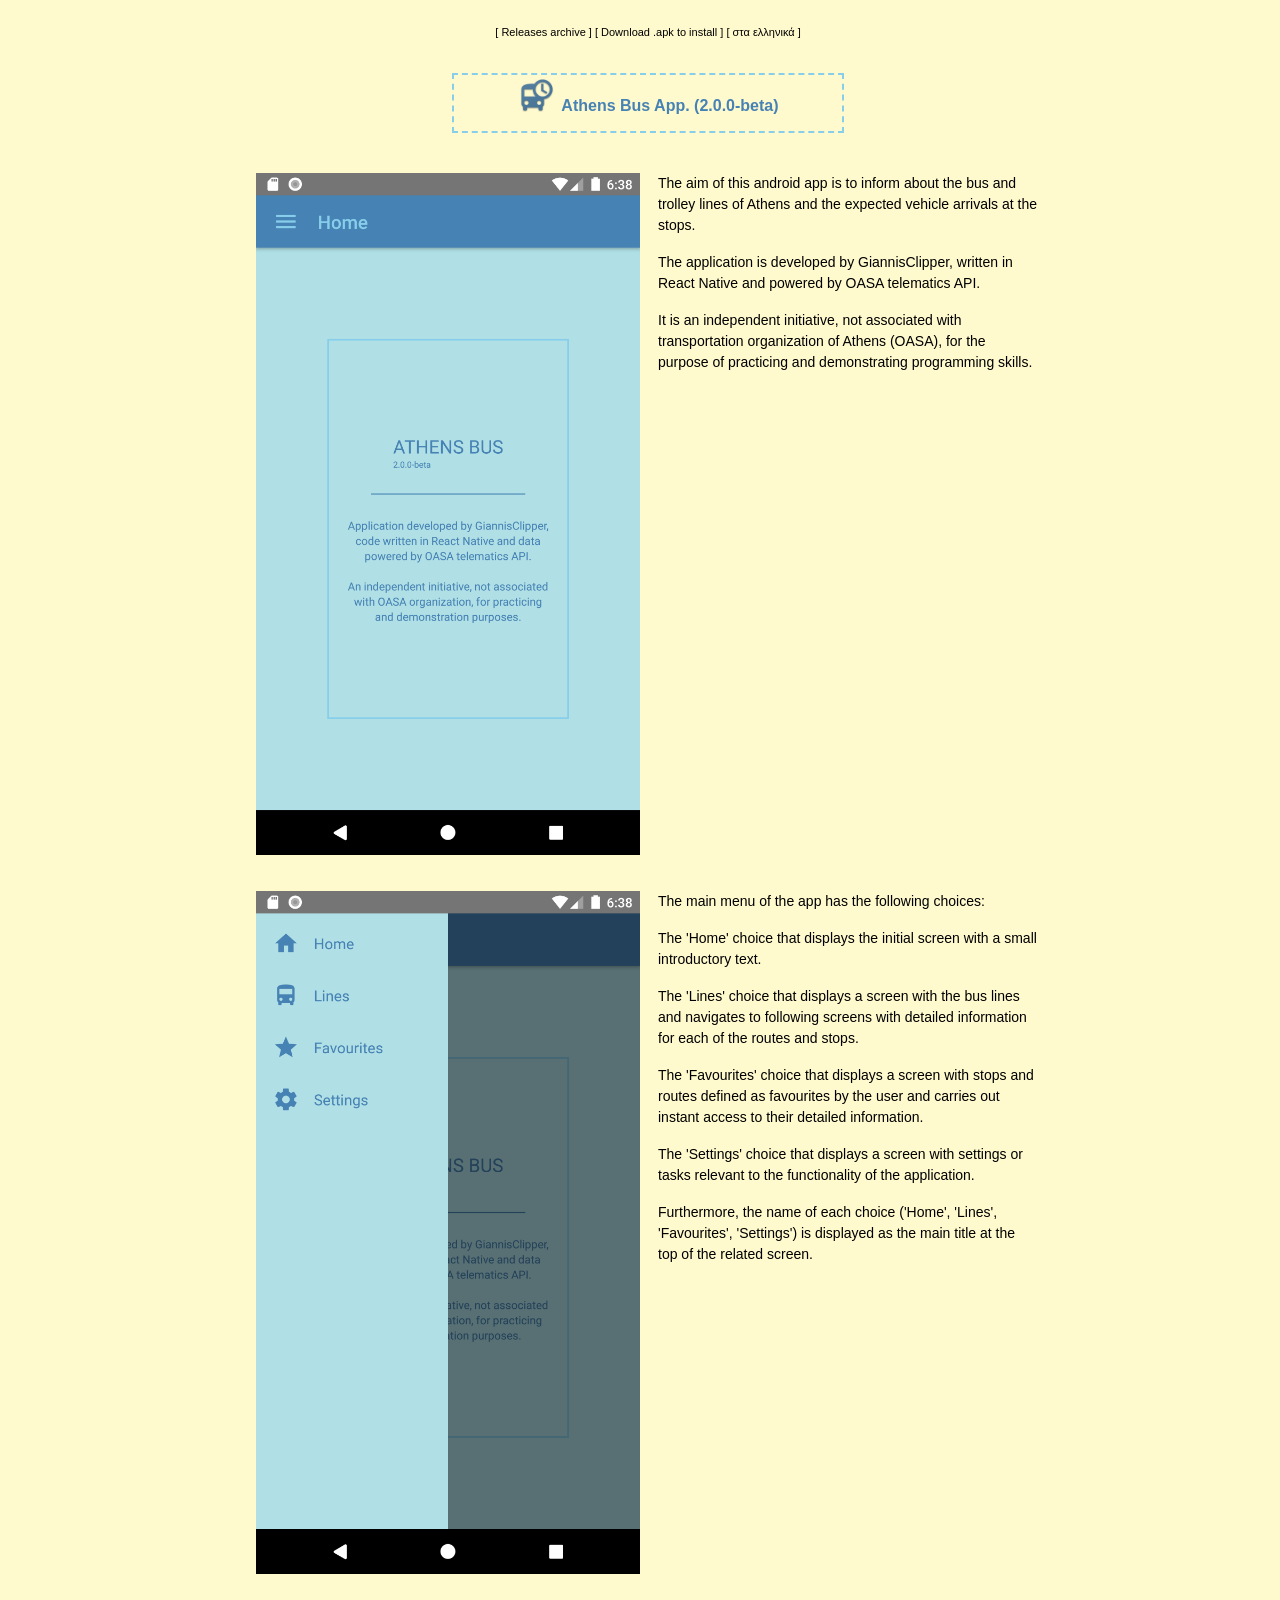
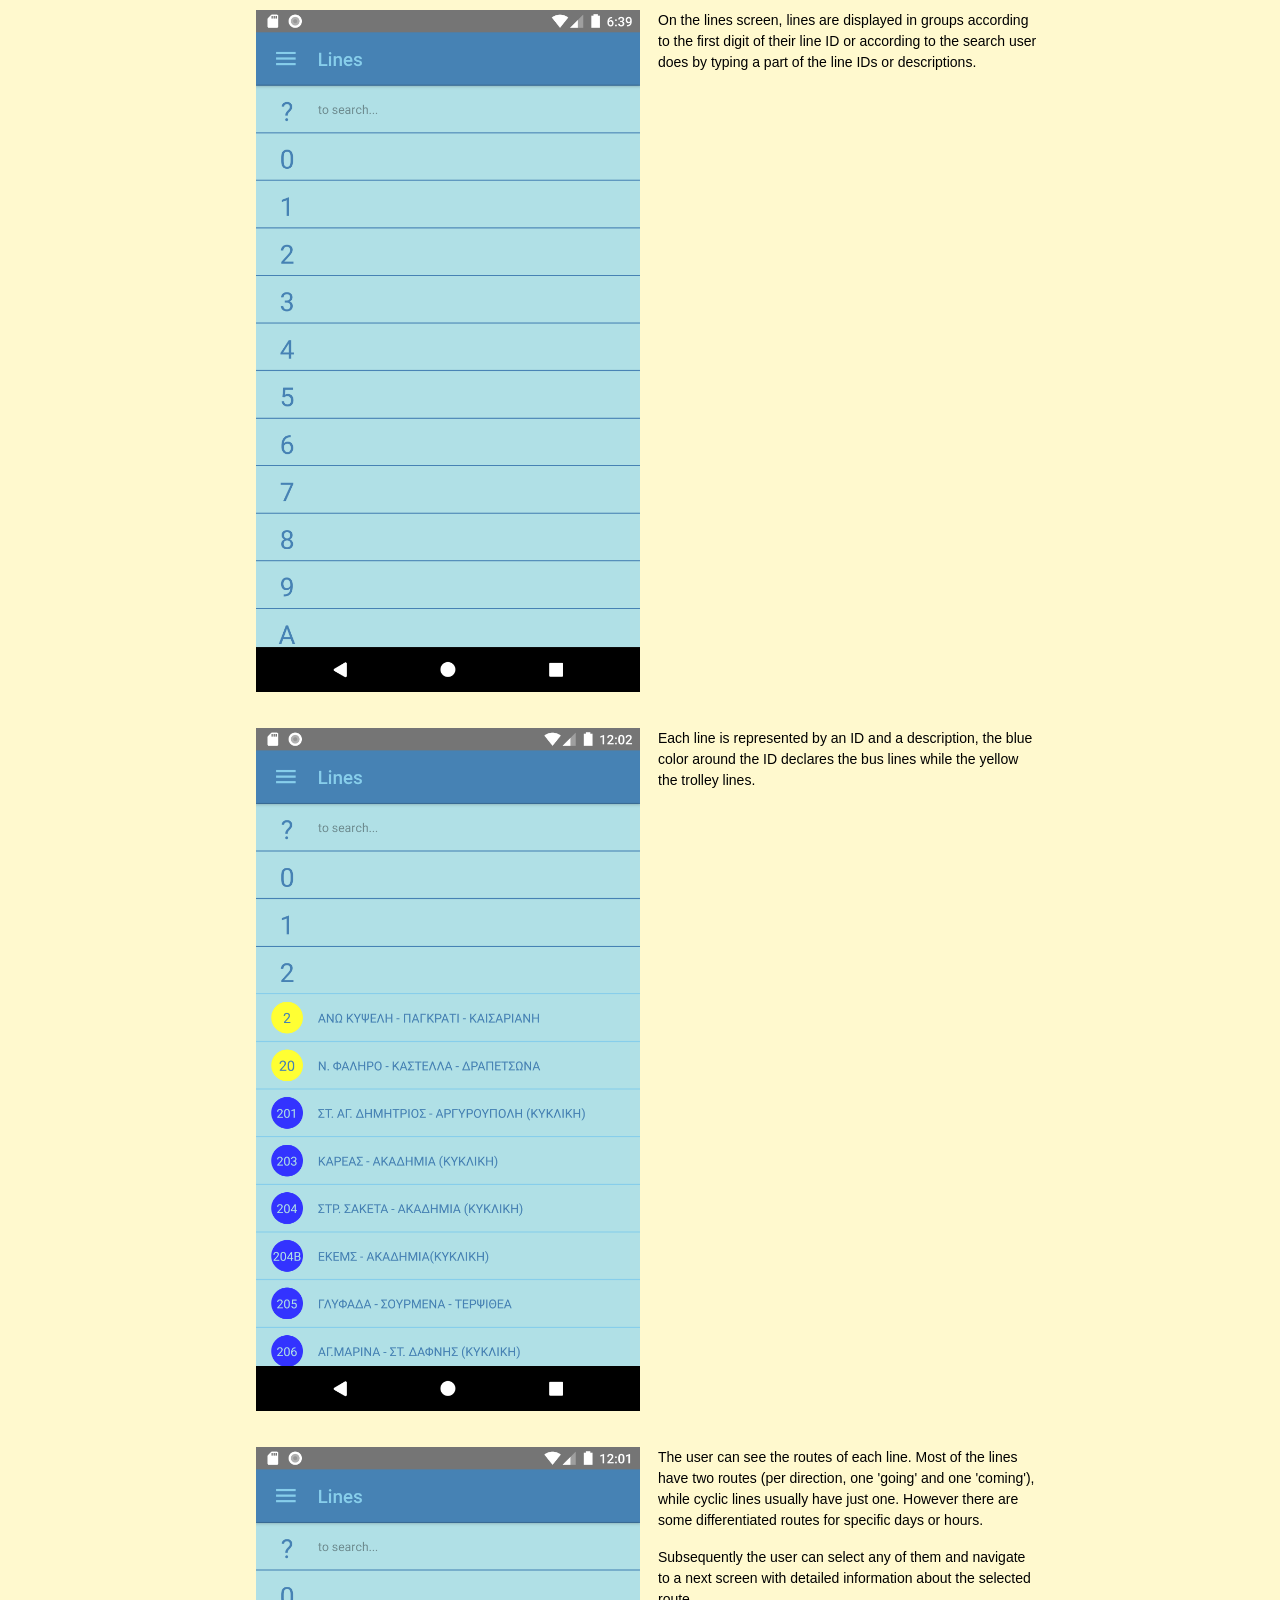
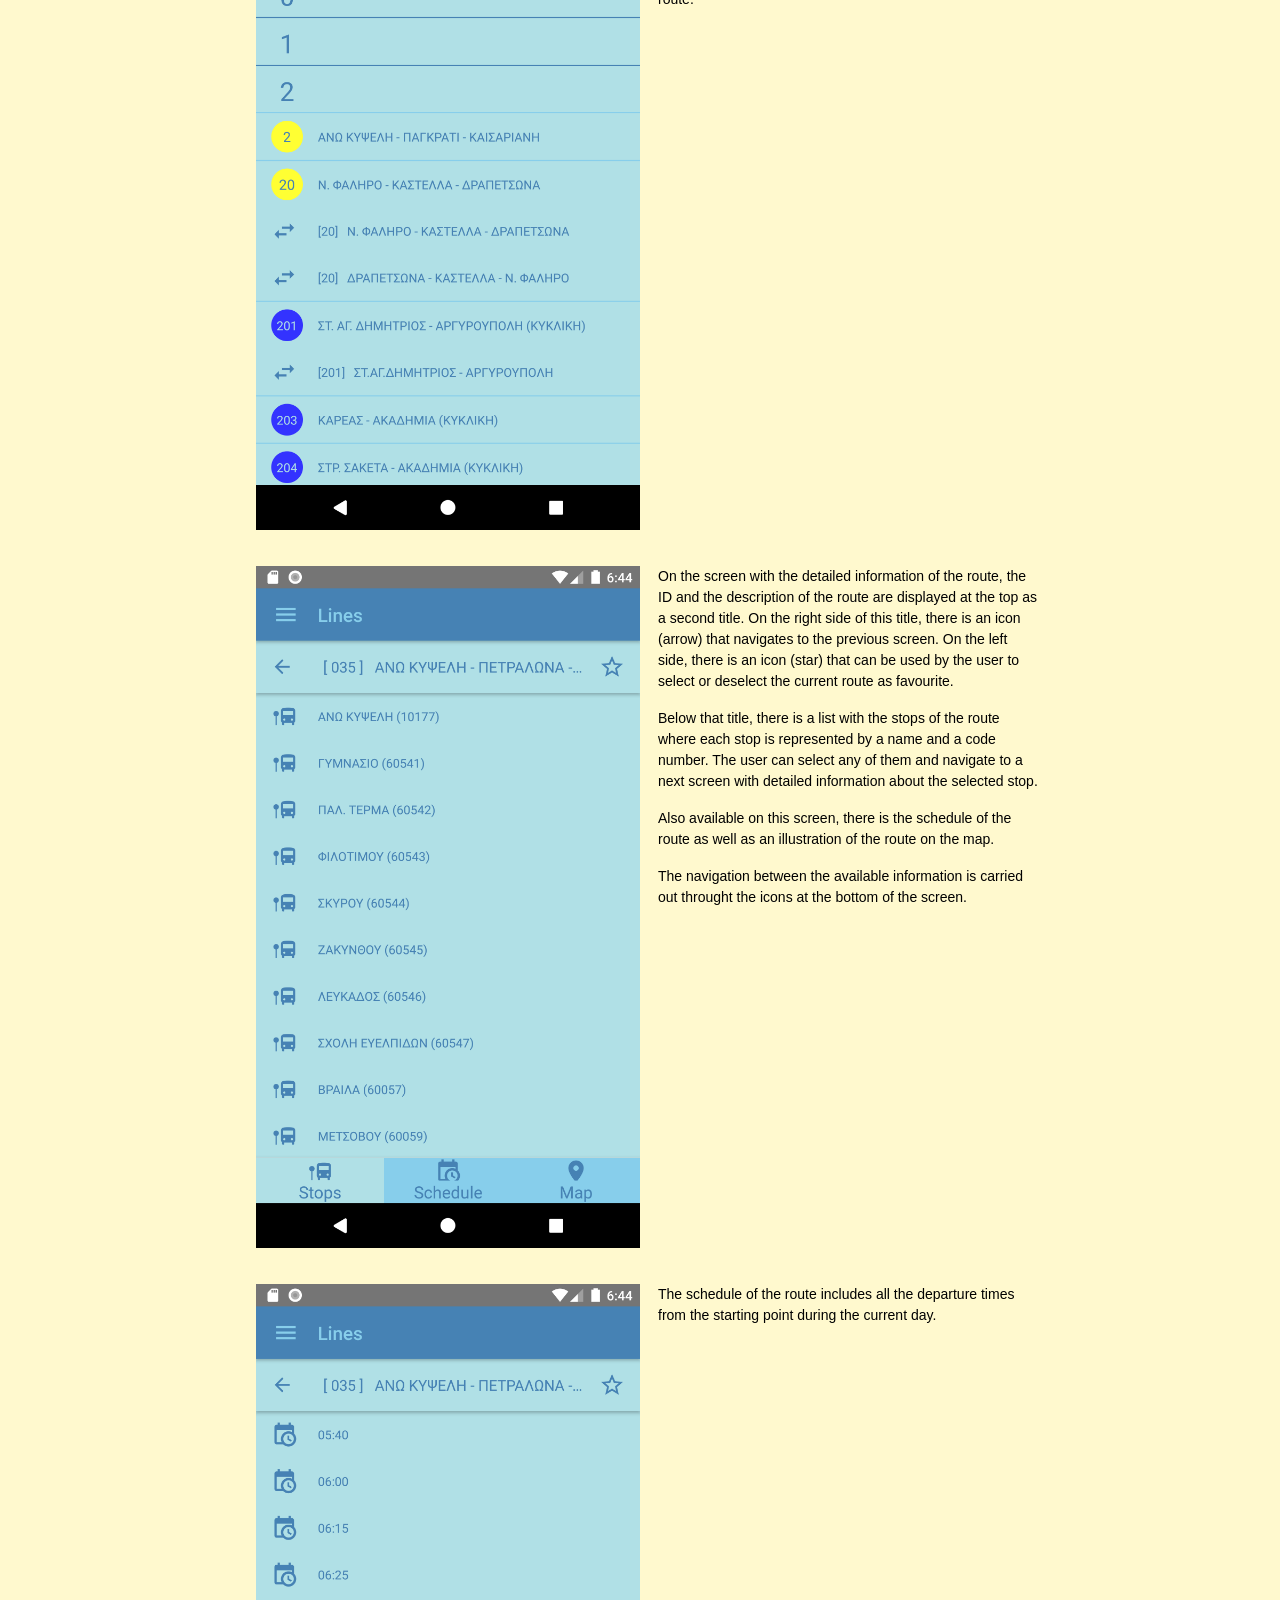
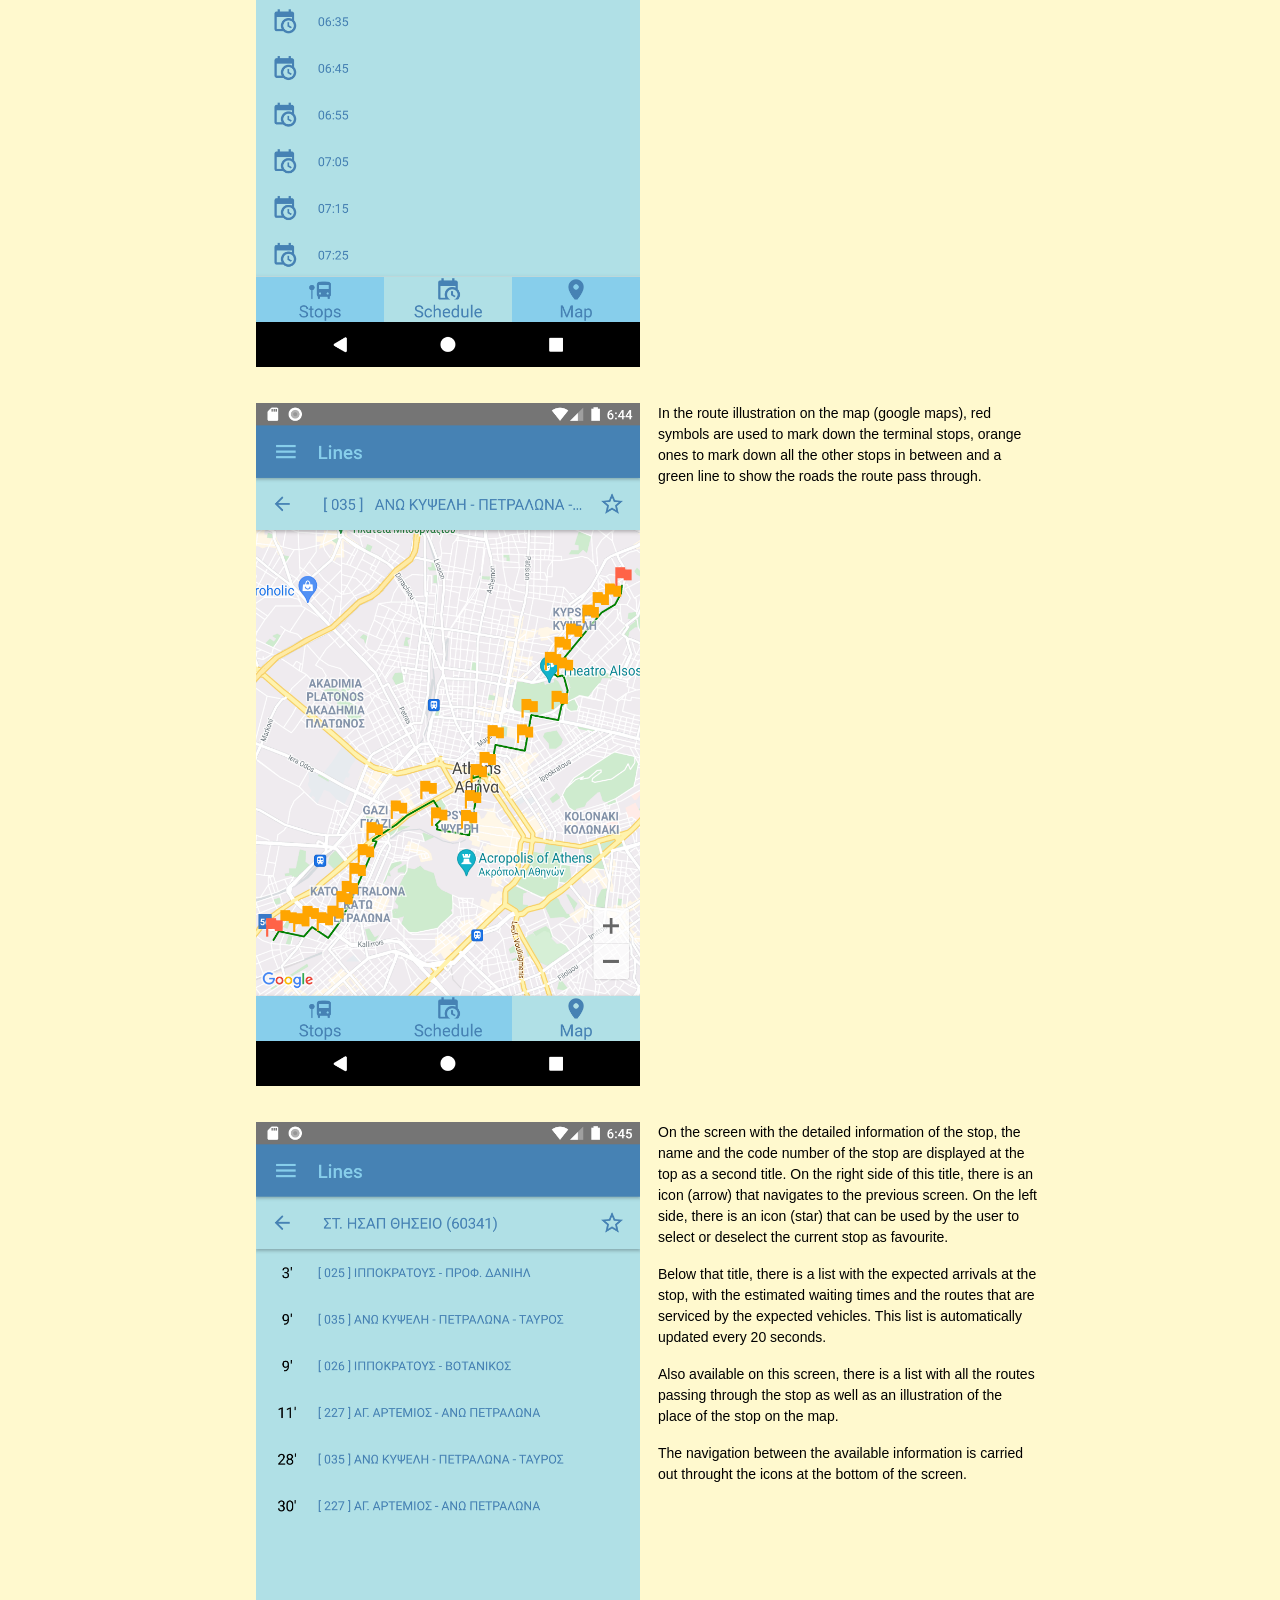
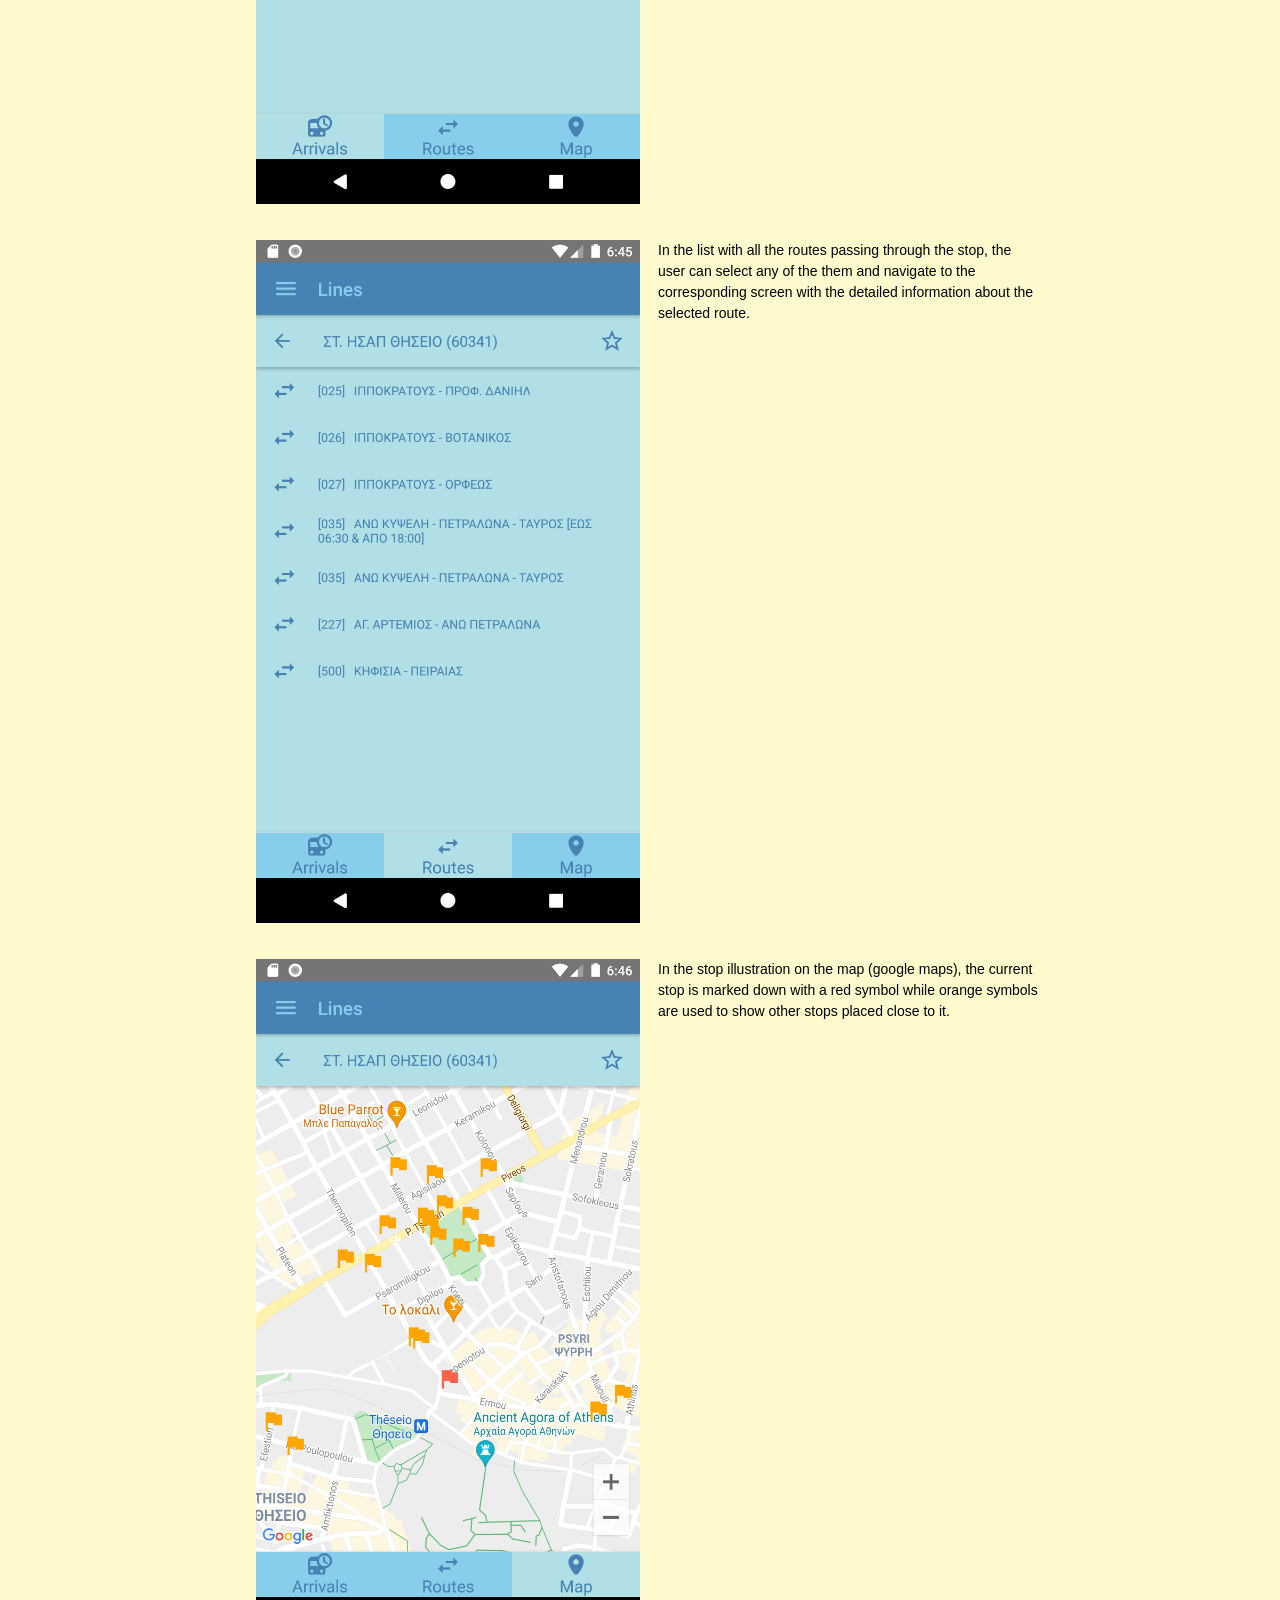
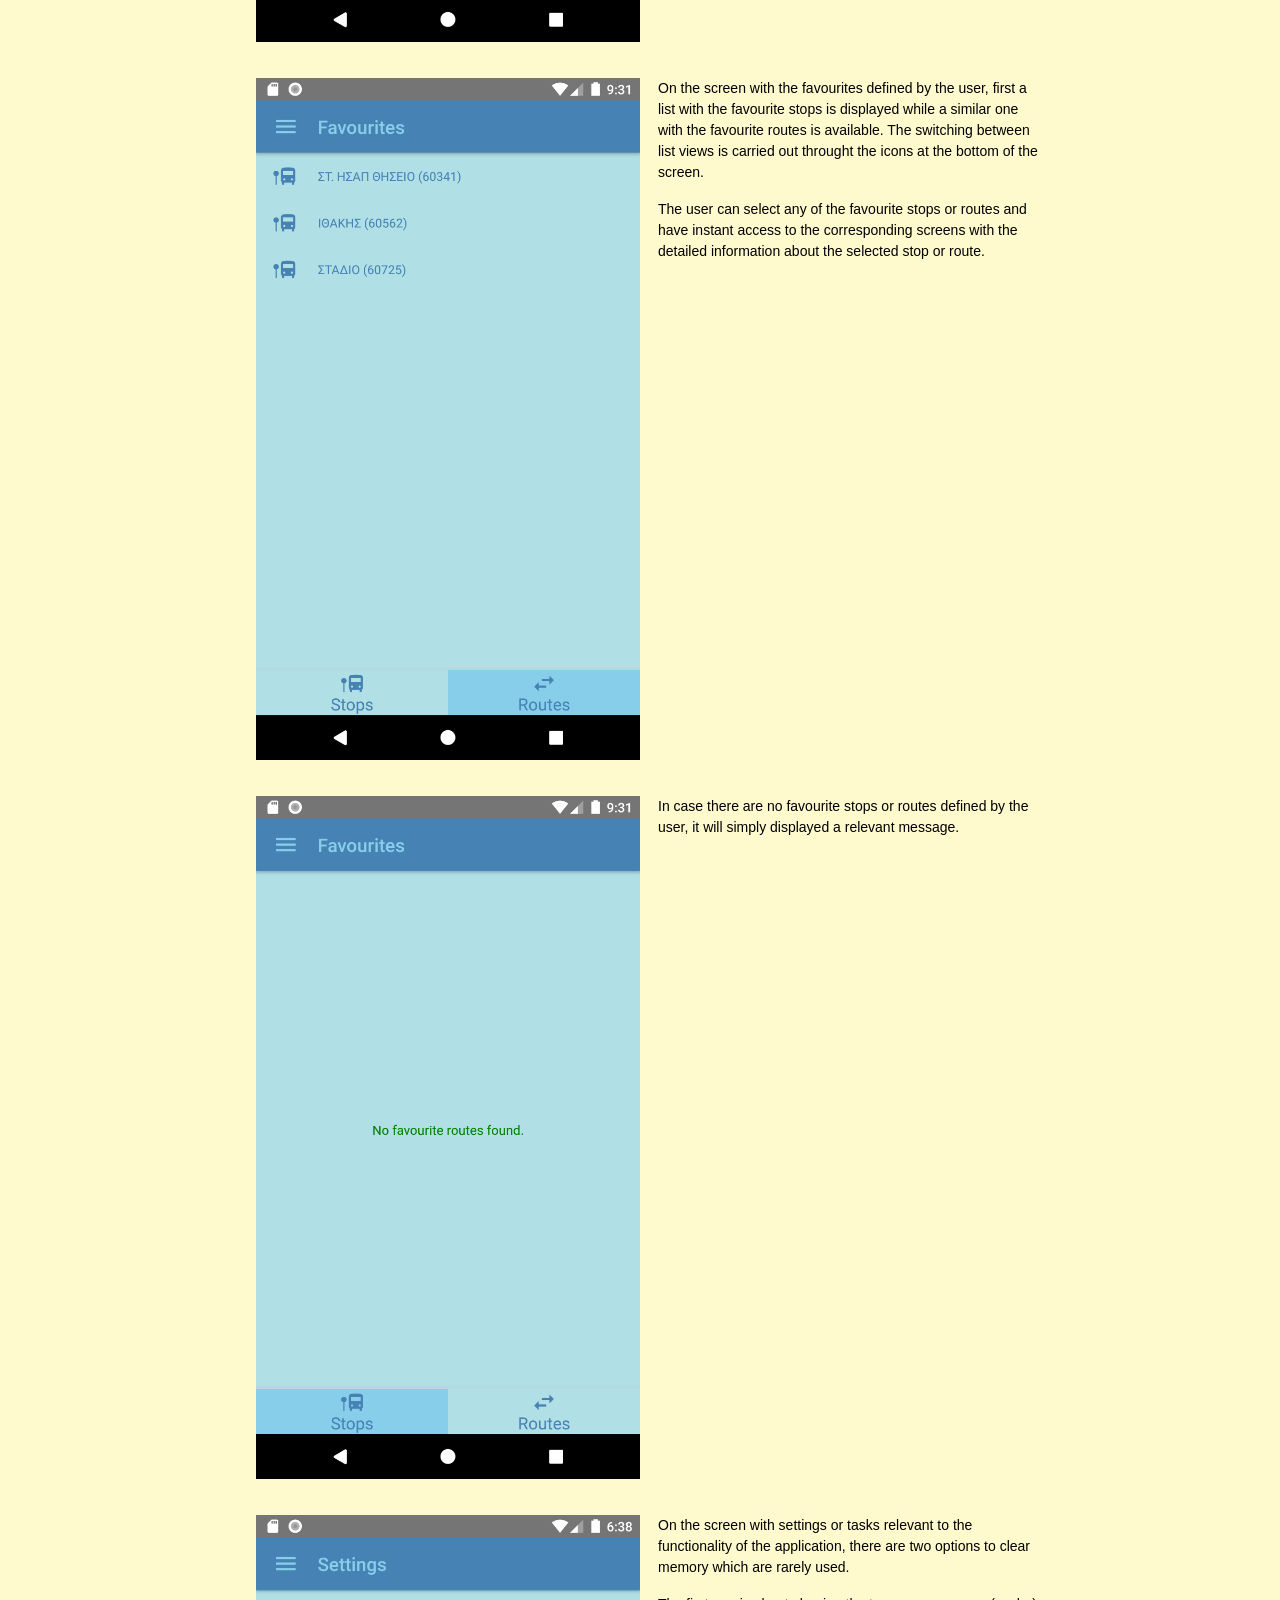
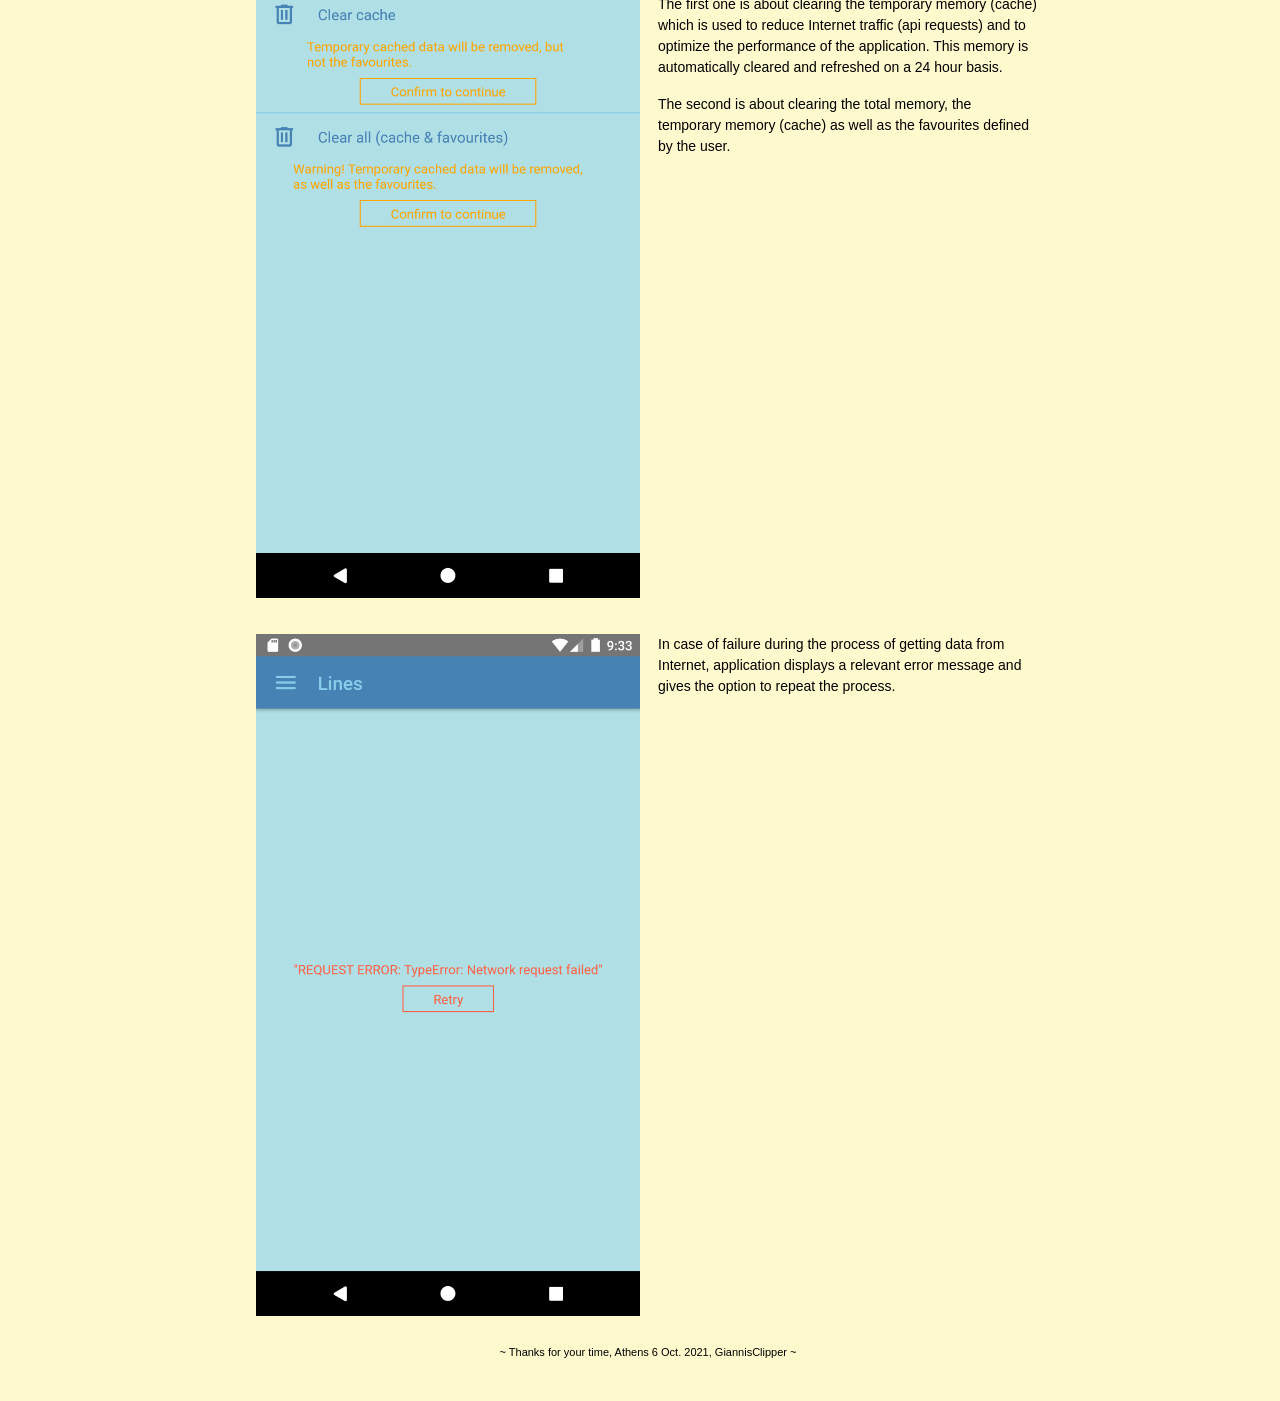
<file: athens-bus-app/v2.0.0-beta/demo-en.html>
<!DOCTYPE html>
<html>
<head>
    <meta charset="UTF-8">
    <meta name="viewport" content="width=device-width,initial-scale=1">
    <title>Athens Bus App.</title>
    <link rel="stylesheet" href="style.css">
</head>
<body>
    <div class='list'>
        <div class='row'>
            <div class='text over-header'>
                [ <a href="../demo.html"> Releases archive </a> ]
                [ <a href="https://github.com/GiannisClipper/athens-bus-app/raw/main/apk/athens-bus-app_2.0.0-beta.apk"> Download .apk to install </a> ]
                [ <a href="./demo-el.html"> στα ελληνικά </a> ]
            </div>
        </div>


        <div class='row'>
            <div class='text header'>
                <img src="./img/icon.png" width='40' />
                Athens Bus App. (2.0.0-beta)
            </div>
        </div>


        <div class='row'>
            <div class='item'>
                <img src="./img/home.png" width="384px" />
            </div>
            <div class='item'>
                <div class='text'>
                    The aim of this android app is to inform about the bus and trolley lines of Athens and the expected vehicle arrivals at the stops.
                </div>
                <div class='text'>
                    The application is developed by GiannisClipper, written in React Native and powered by OASA telematics API.
                </div>
                <div class='text'>
                    It is an independent initiative, not associated with transportation organization of Athens (OASA), for the purpose of practicing and demonstrating programming skills.
                </div>
            </div>
        </div>

        <div class='row'>
            <div class='item'>
                <img src="./img/menu.png" width="384px" />
            </div>
            <div class='item'>
                <div class='text'>
                    The main menu of the app has the following choices:
                </div>
                <div class='text'>
                    The 'Home' choice that displays the initial screen with a small introductory text.
                </div>
                <div class='text'>
                    The 'Lines' choice that displays a screen with the bus lines and navigates to following screens with detailed information for each of the routes and stops.
                </div>
                <div class='text'>
                    The 'Favourites' choice that displays a screen with stops and routes defined as favourites by the user and carries out instant access to their detailed information.
                </div>
                <div class='text'>
                    The 'Settings' choice that displays a screen with settings or tasks relevant to the functionality of the application.
                </div>
                <div class='text'>
                    Furthermore, the name of each choice ('Home', 'Lines', 'Favourites', 'Settings') is displayed as the main title at the top of the related screen.
                </div>
            </div>
        </div>

        <div class='row'>
            <div class='item'>
                <img src="./img/groups.png" width="384px" />
            </div>
            <div class='item'>
                <div class='text'>
                    On the lines screen, lines are displayed in groups according to the first digit of their line ID or according to the search user does by typing a part of the line IDs or descriptions.
                </div>
            </div>
        </div>

        <div class='row'>
            <div class='item'>
                <img src="./img/lines.png" width="384px" />
            </div>
            <div class='item'>
                <div class='text'>
                    Each line is represented by an ID and a description, the blue color around the ID declares the bus lines while the yellow the trolley lines.
                </div>
            </div>
        </div>

        <div class='row'>
            <div class='item'>
                <img src="./img/routes.png" width="384px" />
            </div>
            <div class='item'>
                <div class='text'>
                    The user can see the routes of each line. Μost of the lines have two routes (per direction, one 'going' and one 'coming'), while cyclic lines usually have just one. However there are some differentiated routes for specific days or hours.
                </div>
                <div class='text'>
                    Subsequently the user can select any of them and navigate to a next screen with detailed information about the selected route.
                </div>
            </div>
        </div>

        <div class='row'>
            <div class='item'>
                <img src="./img/route-stops.png" width="384px" />
            </div>
            <div class='item'>
                <div class='text'>
                    On the screen with the detailed information of the route, the ID and the description of the route are displayed at the top as a second title. On the right side of this title, there is an icon (arrow) that navigates to the previous screen. On the left side, there is an icon (star) that can be used by the user to select or deselect the current route as favourite.
                </div>
                <div class='text'>
                    Below that title, there is a list with the stops of the route where each stop is represented by a name and a code number. The user can select any of them and navigate to a next screen with detailed information about the selected stop.
                </div>
                <div class='text'>
                    Also available on this screen, there is the schedule of the route as well as an illustration of the route on the map.
                </div>
                <div class='text'>
                    The navigation between the available information is carried out throught the icons at the bottom of the screen.
                </div>
            </div>
        </div>

        <div class='row'>
            <div class='item'>
                <img src="./img/route-schedule.png" width="384px" />
            </div>
            <div class='item'>
                <div class='text'>
                    The schedule of the route includes all the departure times from the starting point during the current day.
                </div>
            </div>
        </div>

        <div class='row'>
            <div class='item'>
                <img src="./img/route-map.png" width="384px" />
            </div>
            <div class='item'>
                <div class='text'>
                    In the route illustration on the map (google maps), red symbols are used to mark down the terminal stops, orange ones to mark down all the other stops in between and a green line to show the roads the route pass through.
                </div>
            </div>
        </div>

        <div class='row'>
            <div class='item'>
                <img src="./img/stop-arrivals.png" width="384px" />
            </div>
            <div class='item'>
                <div class='text'>
                    On the screen with the detailed information of the stop, the name and the code number of the stop are displayed at the top as a second title. On the right side of this title, there is an icon (arrow) that navigates to the previous screen. On the left side, there is an icon (star) that can be used by the user to select or deselect the current stop as favourite.
                </div>
                <div class='text'>
                    Below that title, there is a list with the expected arrivals at the stop, with the estimated waiting times and the routes that are serviced by the expected vehicles. This list is automatically updated every 20 seconds.                    
                </div>
                <div class='text'>
                    Also available on this screen, there is a list with all the routes passing through the stop as well as an illustration of the place of the stop on the map.
                </div>
                <div class='text'>
                    The navigation between the available information is carried out throught the icons at the bottom of the screen.
                </div>

            </div>
        </div>

        <div class='row'>
            <div class='item'>
                <img src="./img/stop-routes.png" width="384px" />
            </div>
            <div class='item'>
                <div class='text'>
                    In the list with all the routes passing through the stop, the user can select any of the them and navigate to the corresponding screen with the detailed information about the selected route.
                </div>
            </div>
        </div>

        <div class='row'>
            <div class='item'>
                <img src="./img/stop-map.png" width="384px" />
            </div>
            <div class='item'>
                <div class='text'>
                    In the stop illustration on the map (google maps), the current stop is marked down with a red symbol while orange symbols are used to show other stops placed close to it.
                </div>
            </div>
        </div>

        <div class='row'>
            <div class='item'>
                <img src="./img/favourite-stops.png" width="384px" />
            </div>
            <div class='item'>
                <div class='text'>
                    On the screen with the favourites defined by the user, first a list with the favourite stops is displayed while a similar one with the favourite routes is available. The switching between list views is carried out throught the icons at the bottom of the screen.
                </div>
                <div class='text'>
                    The user can select any of the favourite stops or routes and have instant access to the corresponding screens with the detailed information about the selected stop or route.
                </div>
                <div class='text'>
                                        
                </div>
            </div>
        </div>

        <div class='row'>
            <div class='item'>
                <img src="./img/favourite-routes.png" width="384px" />
            </div>
            <div class='item'>
                <div class='text'>
                    In case there are no favourite stops or routes defined by the user, it will simply displayed a relevant message.
                </div>
            </div>
        </div>

        <div class='row'>
            <div class='item'>
                <img src="./img/settings.png" width="384px" />
            </div>
            <div class='item'>
                <div class='text'>
                    On the screen with settings or tasks relevant to the functionality of the application, there are two options to clear memory which are rarely used.
                </div>
                <div class='text'>
                    The first one is about clearing the temporary memory (cache) which is used to reduce Internet traffic (api requests) and to optimize the performance of the application. This memory is automatically cleared and refreshed on a 24 hour basis.
                </div>
                <div class='text'>
                    Τhe second is about clearing the total memory, the temporary memory (cache) as well as the favourites defined by the user.
                </div>
            </div>
        </div>

        <div class='row'>
            <div class='item'>
                <img src="./img/error.png" width="384px" />
            </div>
            <div class='item'>
                <div class='text'>
                    In case of failure during the process of getting data from Internet, application displays a relevant error message and gives the option to repeat the process.
                </div>
            </div>
        </div>


        <div class='row'>
            <div class='text footer'>
                ~ Thanks for your time, Athens 6 Oct. 2021, GiannisClipper ~
            </div>
        </div>
    </div>
</body>
</html>
</file>
<file: bus-arrivals/style.css>
/* general */

* {
  margin: 0;
  padding: 0;
  white-space:nowrap;
}

body {
  background: yellowgreen;
  font-family:'Trebuchet MS', 'Lucida Sans Unicode', 'Lucida Grande', 'Lucida Sans', Arial, sans-serif;
  font-size: 0.85em;
  color: darkred;
}

h1 {
  display: inline;
  font-size: 1em;
}

a {
  text-decoration:none;
}

a:link, a:visited {
  color:darkred;
}

ul {
  list-style-type: none;
}

li {
  background: lightsteelblue;
  margin-top: 1px;
  margin-bottom: 1px;
  padding: .25em 0 .25em 0;
  cursor: pointer;
}

/* footer (menu & info) */

body > footer {
  position:-webkit-sticky; /* Safari */
  position:sticky;
  bottom:0;
  background: yellowgreen;
  margin-top:1px;
  padding:1.25em 0 1.25em 0;
  font-size:1em;
  font-weight:300;
  text-align:center;
}

body > footer > .menu > a {
  border:1px solid darkred;
  border-radius:50%;
  padding:.2em .5em .2em .5em;
  margin:0.2em;
}

body > footer > .info {
  padding: .75em 0 0 0;
  font-size: .9em;
}

/* structure organizing data */

.left {
  display: inline-block;
  vertical-align: top;
}

.right {
  display: inline-block;
  vertical-align: top;
  padding: 1.5em 0 0 0;
}

.line > .left > .icon,
.mem > .left > .icon {
  width:64px;
  height:58px;
}

.route > .left > .icon, 
.stop > .left > .icon {
  width:32px;
  height:29px;
}

.route > .right, .stop > .right {
  padding: .75em 0 0 0;
}

.line > .right > section > ul, 
.route > .right > section > ul, 
.stop > .right > section > ul {
  padding: 1em 0 1em 0;
}

.arrival {
  font-weight: 600;
}
</file>
<file: athens-bus-app/style.css>
a {
    text-decoration: none;
    color: inherit; 
}

body{
    width: 100%;
    background: #FFF9CE;
    display: flex;
    flex-direction: row;
    justify-content: center;
}

.list {
}

.row {
    margin: 16px;
    display: flex;
    flex-direction: row;
    justify-content: space-evenly;
    flex-wrap: wrap-reverse;
}

.item {
    margin: 8px;
    width: 384px;
}

.text {
    padding: 0px 2px 16px 2px;
    font-family: 'Verdana', sans-serif;
    font-size: 14px;
    font-weight: 300;
    color: black;
    line-height: 1.5;
    text-indent: 16px;
}

.text.download {
    /* width: calc( 384px * 2 ); */
    font-size: 11px;
    text-align: left;
    padding-bottom: 0;
}

.text.language {
    /* width: calc( 384px * 2 ); */
    font-size: 11px;
    text-align: right;
    padding-bottom: 0;
}

.text.header {
    width: 384px;
    border: 2px dashed skyblue;
    color: steelblue;
    font-weight: 600;
    font-size: 16px;
    text-indent: 0px;
    text-align: center;
    line-height: 1;
    margin-bottom: 8px;
}

.text.header > img {
    vertical-align: sub;
}

.text.footer {
    font-size: 11px;
    text-indent: 0px;
}
</file>
<file: AthensBusApp/style.css>
a {
    text-decoration: none;
    color: inherit; 
}

body{
    width: 100%;
    background: #FFF9CE;
    display: flex;
    flex-direction: row;
    justify-content: center;
}

.list {
}

.row {
    margin: 16px;
    display: flex;
    flex-direction: row;
    justify-content: space-evenly;
    flex-wrap: wrap-reverse;
}

.item {
    margin: 8px;
    width: 384px;
}

.text {
    padding: 0px 2px 16px 2px;
    font-family: 'Verdana', sans-serif;
    font-size: 14px;
    font-weight: 300;
    color: black;
    line-height: 1.5;
    text-indent: 16px;
}

.text.download {
    /* width: calc( 384px * 2 ); */
    font-size: 11px;
    text-align: left;
    padding-bottom: 0;
}

.text.language {
    /* width: calc( 384px * 2 ); */
    font-size: 11px;
    text-align: right;
    padding-bottom: 0;
}

.text.header {
    width: 384px;
    border: 2px dashed skyblue;
    color: steelblue;
    font-weight: 600;
    font-size: 16px;
    text-indent: 0px;
    text-align: center;
    line-height: 1;
    margin-bottom: 8px;
}

.text.header > img {
    vertical-align: sub;
}

.text.footer {
    font-size: 11px;
    text-indent: 0px;
}
</file>
<file: athens-bus-app/v1.0.1-beta/style.css>
a {
    text-decoration: none;
    color: inherit; 
}

body{
    width: 100%;
    background: #FFF9CE;
    display: flex;
    flex-direction: row;
    justify-content: center;
}

.list {
}

.row {
    margin: 16px;
    display: flex;
    flex-direction: row;
    justify-content: space-evenly;
    flex-wrap: wrap-reverse;
}

.item {
    margin: 8px;
    width: 384px;
}

.text {
    padding: 0px 2px 16px 2px;
    font-family: 'Verdana', sans-serif;
    font-size: 14px;
    font-weight: 300;
    color: black;
    line-height: 1.5;
    /* text-indent: 16px; */
}

.text.over-header {
    /* width: calc( 384px * 2 ); */
    font-size: 11px;
    text-align: center;
    padding-bottom: 0;
}

.text.header {
    width: 384px;
    border: 2px dashed skyblue;
    color: steelblue;
    font-weight: 600;
    font-size: 16px;
    text-indent: 0px;
    text-align: center;
    line-height: 1;
    margin-top: 16px;
    margin-bottom: 16px;
}

.text.header > img {
    vertical-align: sub;
}

.text.footer {
    font-size: 11px;
    text-indent: 0px;
}
</file>
<file: athens-bus-app/v2.0.0-beta/style.css>
a {
    text-decoration: none;
    color: inherit; 
}

body{
    width: 100%;
    background: #FFF9CE;
    display: flex;
    flex-direction: row;
    justify-content: center;
}

.list {
}

.row {
    margin: 16px;
    display: flex;
    flex-direction: row;
    justify-content: space-evenly;
    flex-wrap: wrap-reverse;
}

.item {
    margin: 8px;
    width: 384px;
}

.text {
    padding: 0px 2px 16px 2px;
    font-family: 'Verdana', sans-serif;
    font-size: 14px;
    font-weight: 300;
    color: black;
    line-height: 1.5;
    /* text-indent: 16px; */
}

.text.over-header {
    /* width: calc( 384px * 2 ); */
    font-size: 11px;
    text-align: center;
    padding-bottom: 0;
}

.text.header {
    width: 384px;
    border: 2px dashed skyblue;
    color: steelblue;
    font-weight: 600;
    font-size: 16px;
    text-indent: 0px;
    text-align: center;
    line-height: 1;
    margin-top: 16px;
    margin-bottom: 16px;
}

.text.header > img {
    vertical-align: sub;
}

.text.footer {
    font-size: 11px;
    text-indent: 0px;
}
</file>
